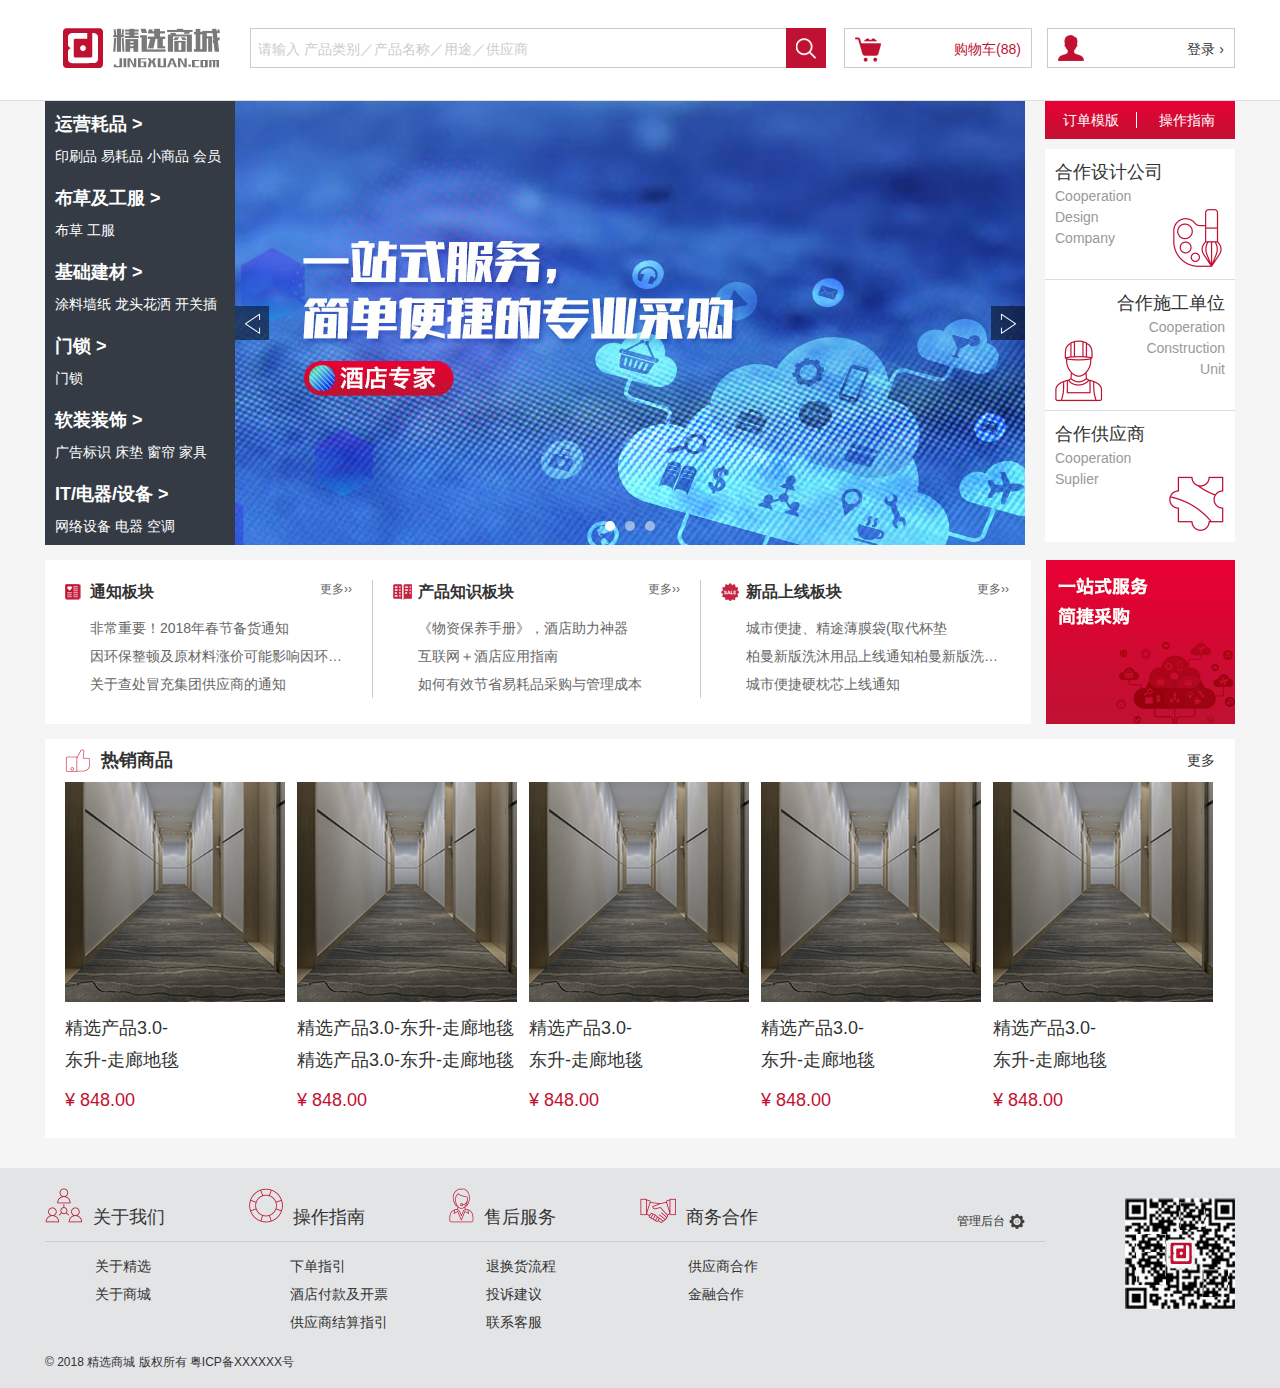
<file: views/index.html>
<!DOCTYPE html>
<html lang="en">
<head>
	<meta charset="UTF-8">
	<meta http-equiv="X-UA-Compatible" content="IE=edge,chrome=1"/>
    <meta name="description" content=""/>
    <meta name="keywords" content=""/>
    <meta name="author" content="name, sycbbb@sina.com"/>
    <meta name="robots" content="index,follow"/>
	<title></title>
	<link rel="stylesheet" href="../plugins/swiper/idangerous.swiper.css">
	<link rel="stylesheet" href="../styles/css/global.css">
	<link rel="stylesheet" href="../styles/css/index.css">
</head>
<body>
	<div class="wrapper">
		<div class="header">
			<div class="w1190 header-content">
				<div class="logo"><img src="../images/logo_big.png" alt=""></div>
				<div class="search">
					<label><input type="text" placeholder="请输入 产品类别／产品名称／用途／供应商"></label>
					<div class="search-btn"></div>
				</div>
				<div class="shopping-carts items">
					<a href="">购物车(88)</a>
					<div class="cart">
						<div class="cart-content-items" id="boxscroll">
							<div class="cart-items">
								<div class="img"><img src="../images/cart.jpg" alt=""></div>
								<div class="text">
									<p>精选便捷</p>
									<p>创点-客房抽纸盒</p>
									<h6>￥18.00</h6>
								</div>
								<a class="del" href="javascript:;">删除</a>
							</div>
							<div class="cart-items">
								<div class="img"><img src="../images/cart.jpg" alt=""></div>
								<div class="text">
									<p>精选便捷</p>
									<p>创点-客房抽纸盒</p>
									<h6>￥18.00</h6>
								</div>
								<a class="del" href="javascript:;">删除</a>
							</div>
							<div class="cart-items">
								<div class="img"><img src="../images/cart.jpg" alt=""></div>
								<div class="text">
									<p>精选便捷</p>
									<p>创点-客房抽纸盒</p>
									<h6>￥18.00</h6>
								</div>
								<a class="del" href="javascript:;">删除</a>
							</div>
							<div class="cart-items">
								<div class="img"><img src="../images/cart.jpg" alt=""></div>
								<div class="text">
									<p>精选便捷</p>
									<p>创点-客房抽纸盒</p>
									<h6>￥18.00</h6>
								</div>
								<a class="del" href="javascript:;">删除</a>
							</div>
							<div class="cart-items">
								<div class="img"><img src="../images/cart.jpg" alt=""></div>
								<div class="text">
									<p>精选便捷</p>
									<p>创点-客房抽纸盒</p>
									<h6>￥18.00</h6>
								</div>
								<a class="del" href="javascript:;">删除</a>
							</div>
						</div>
						<div class="cart-content-bottom">
							<p>共<em>5</em>件商品<span>共计<em>8658.45</em>元</span></p>
							<a href="">去购物车</a>
						</div>
					</div>
				</div>
				<div class="login items">
					<a href="">登录 ›</a>
					<!-- 登录后 -->
					<!-- 
					<a href="">你好，程丽萍 ›</a>
					<div class="login-list">
						<a href="">我的基本信息</a>
						<a href="">我的订单(<em>8</em>)</a>
						<a href="">我的收藏(<em>12</em>)</a>
					</div>
					-->
				</div>
			</div>
		</div>
		<div class="container w1190">
			<div class="nav-slide">
				<div class="nav-l">
					<div class="nav-l-out">
						<dl>
							<dt>运营耗品 ></dt>
							<dd>
								<a href="">印刷品</a>
								<a href="">易耗品</a>
								<a href="">小商品</a>
								<a href="">会员</a>
							</dd>
							<div class="cate_part">
								<ul>
									<li>印刷品
										<div class="cate_part_three">
											<a href="javascript:;">易耗品a</a>
											<a href="javascript:;">小商品</a>
											<a href="javascript:;">赠饮</a>
											<a href="javascript:;">会员卡</a>
											<a href="javascript:;">餐厅及厨房用品</a>
											<a href="javascript:;">健身器材</a>
											<a href="javascript:;">易耗品1</a>
											<a href="javascript:;">易耗品2</a>
											<a href="javascript:;">易耗品3</a>
										</div>
									</li>
									<li>易耗品
										<div class="cate_part_three">
											<a href="javascript:;">易耗品b</a>
											<a href="javascript:;">小商品</a>
											<a href="javascript:;">赠饮</a>
											<a href="javascript:;">会员卡</a>
											<a href="javascript:;">餐厅及厨房用品</a>
											<a href="javascript:;">健身器材</a>
											<a href="javascript:;">易耗品1</a>
											<a href="javascript:;">易耗品2</a>
											<a href="javascript:;">易耗品3</a>
										</div>
									</li>
									<li>赠饮
										<div class="cate_part_three">
											<a href="javascript:;">易耗品c</a>
											<a href="javascript:;">小商品</a>
											<a href="javascript:;">赠饮</a>
											<a href="javascript:;">会员卡</a>
											<a href="javascript:;">餐厅及厨房用品</a>
											<a href="javascript:;">健身器材</a>
											<a href="javascript:;">易耗品1</a>
											<a href="javascript:;">易耗品2</a>
											<a href="javascript:;">易耗品3</a>
										</div>
									</li>
									<li>小商品
										<div class="cate_part_three">
											<a href="javascript:;">易耗品e</a>
											<a href="javascript:;">小商品</a>
											<a href="javascript:;">赠饮</a>
											<a href="javascript:;">会员卡</a>
											<a href="javascript:;">餐厅及厨房用品</a>
											<a href="javascript:;">健身器材</a>
											<a href="javascript:;">易耗品1</a>
											<a href="javascript:;">易耗品2</a>
											<a href="javascript:;">易耗品3</a>
										</div>
									</li>
									<li>香薰
										<div class="cate_part_three">
											<a href="javascript:;">易耗品e</a>
											<a href="javascript:;">小商品</a>
											<a href="javascript:;">赠饮</a>
											<a href="javascript:;">会员卡</a>
											<a href="javascript:;">餐厅及厨房用品</a>
											<a href="javascript:;">健身器材</a>
											<a href="javascript:;">易耗品1</a>
											<a href="javascript:;">易耗品2</a>
											<a href="javascript:;">易耗品3</a>
										</div>
									</li>
									<li>会员卡
										<div class="cate_part_three">
											<a href="javascript:;">易耗品f</a>
											<a href="javascript:;">小商品</a>
											<a href="javascript:;">赠饮</a>
											<a href="javascript:;">会员卡</a>
											<a href="javascript:;">餐厅及厨房用品</a>
											<a href="javascript:;">健身器材</a>
											<a href="javascript:;">易耗品1</a>
											<a href="javascript:;">易耗品2</a>
											<a href="javascript:;">易耗品3</a>
										</div>
									</li>
									<li>餐厅及厨房用品
										<div class="cate_part_three">
											<a href="javascript:;">易耗品g</a>
											<a href="javascript:;">小商品</a>
											<a href="javascript:;">赠饮</a>
											<a href="javascript:;">会员卡</a>
											<a href="javascript:;">餐厅及厨房用品</a>
											<a href="javascript:;">健身器材</a>
											<a href="javascript:;">易耗品1</a>
											<a href="javascript:;">易耗品2</a>
											<a href="javascript:;">易耗品3</a>
										</div>
									</li>
									<li>健身器材
										<div class="cate_part_three">
											<a href="javascript:;">易耗品l</a>
											<a href="javascript:;">小商品</a>
											<a href="javascript:;">赠饮</a>
											<a href="javascript:;">会员卡</a>
											<a href="javascript:;">餐厅及厨房用品</a>
											<a href="javascript:;">健身器材</a>
											<a href="javascript:;">易耗品1</a>
											<a href="javascript:;">易耗品2</a>
											<a href="javascript:;">易耗品3</a>
										</div>
									</li>
								</ul>  
							</div>
						</dl>
						<dl>
							<dt>布草及工服 ></dt>
							<dd>
								<a href="">布草</a>
								<a href="">工服</a>
							</dd>	
							<div class="cate_part">
								<ul>
									<li>印刷品
										<div class="cate_part_three">
											<a href="javascript:;">易耗品a</a>
											<a href="javascript:;">小商品</a>
											<a href="javascript:;">赠饮</a>
											<a href="javascript:;">会员卡</a>
											<a href="javascript:;">餐厅及厨房用品</a>
											<a href="javascript:;">健身器材</a>
											<a href="javascript:;">易耗品1</a>
											<a href="javascript:;">易耗品2</a>
											<a href="javascript:;">易耗品3</a>
										</div>
									</li>
									<li>易耗品
										<div class="cate_part_three">
											<a href="javascript:;">易耗品b</a>
											<a href="javascript:;">小商品</a>
											<a href="javascript:;">赠饮</a>
											<a href="javascript:;">会员卡</a>
											<a href="javascript:;">餐厅及厨房用品</a>
											<a href="javascript:;">健身器材</a>
											<a href="javascript:;">易耗品1</a>
											<a href="javascript:;">易耗品2</a>
											<a href="javascript:;">易耗品3</a>
										</div>
									</li>
									<li>赠饮
										<div class="cate_part_three">
											<a href="javascript:;">易耗品c</a>
											<a href="javascript:;">小商品</a>
											<a href="javascript:;">赠饮</a>
											<a href="javascript:;">会员卡</a>
											<a href="javascript:;">餐厅及厨房用品</a>
											<a href="javascript:;">健身器材</a>
											<a href="javascript:;">易耗品1</a>
											<a href="javascript:;">易耗品2</a>
											<a href="javascript:;">易耗品3</a>
										</div>
									</li>
									<li>小商品
										<div class="cate_part_three">
											<a href="javascript:;">易耗品e</a>
											<a href="javascript:;">小商品</a>
											<a href="javascript:;">赠饮</a>
											<a href="javascript:;">会员卡</a>
											<a href="javascript:;">餐厅及厨房用品</a>
											<a href="javascript:;">健身器材</a>
											<a href="javascript:;">易耗品1</a>
											<a href="javascript:;">易耗品2</a>
											<a href="javascript:;">易耗品3</a>
										</div>
									</li>
									<li>香薰
										<div class="cate_part_three">
											<a href="javascript:;">易耗品e</a>
											<a href="javascript:;">小商品</a>
											<a href="javascript:;">赠饮</a>
											<a href="javascript:;">会员卡</a>
											<a href="javascript:;">餐厅及厨房用品</a>
											<a href="javascript:;">健身器材</a>
											<a href="javascript:;">易耗品1</a>
											<a href="javascript:;">易耗品2</a>
											<a href="javascript:;">易耗品3</a>
										</div>
									</li>
									<li>会员卡
										<div class="cate_part_three">
											<a href="javascript:;">易耗品f</a>
											<a href="javascript:;">小商品</a>
											<a href="javascript:;">赠饮</a>
											<a href="javascript:;">会员卡</a>
											<a href="javascript:;">餐厅及厨房用品</a>
											<a href="javascript:;">健身器材</a>
											<a href="javascript:;">易耗品1</a>
											<a href="javascript:;">易耗品2</a>
											<a href="javascript:;">易耗品3</a>
										</div>
									</li>
									<li>餐厅及厨房用品
										<div class="cate_part_three">
											<a href="javascript:;">易耗品g</a>
											<a href="javascript:;">小商品</a>
											<a href="javascript:;">赠饮</a>
											<a href="javascript:;">会员卡</a>
											<a href="javascript:;">餐厅及厨房用品</a>
											<a href="javascript:;">健身器材</a>
											<a href="javascript:;">易耗品1</a>
											<a href="javascript:;">易耗品2</a>
											<a href="javascript:;">易耗品3</a>
										</div>
									</li>
									<li>健身器材
										<div class="cate_part_three">
											<a href="javascript:;">易耗品l</a>
											<a href="javascript:;">小商品</a>
											<a href="javascript:;">赠饮</a>
											<a href="javascript:;">会员卡</a>
											<a href="javascript:;">餐厅及厨房用品</a>
											<a href="javascript:;">健身器材</a>
											<a href="javascript:;">易耗品1</a>
											<a href="javascript:;">易耗品2</a>
											<a href="javascript:;">易耗品3</a>
										</div>
									</li>
								</ul>  
							</div>   
						</dl>
						<dl>
							<dt>基础建材 ></dt>
							<dd>
								<a href="">涂料墙纸 </a>
								<a href="">龙头花洒 </a>
								<a href="">开关插</a>
							</dd>
							<div class="cate_part">
								<ul>
									<li>印刷品2</li>
									<li>易耗品</li>
									<li>赠饮</li>
									<li>小商品</li>
									<li>香薰</li>
									<li>会员卡</li>
									<li>餐厅及厨房用品</li>
									<li>健身器材</li>
								</ul>  
							</div>
						</dl>
						<dl>
							<dt>门锁 ></dt>
							<dd><a href="">门锁</a></dd>
							<div class="cate_part">
								<ul>
									<li>印刷品3</li>
									<li>易耗品</li>
									<li>赠饮</li>
									<li>小商品</li>
									<li>香薰</li>
									<li>会员卡</li>
									<li>餐厅及厨房用品</li>
									<li>健身器材</li>
								</ul>  
							</div>
						</dl>
						<dl>
							<dt>软装装饰 ></dt>
							<dd>
								<a href="">广告标识</a> 
								<a href="">床垫</a>
								<a href="">窗帘</a>
								<a href="">家具</a>
							</dd>
							<div class="cate_part">
								<ul>
									<li>印刷品4</li>
									<li>易耗品</li>
									<li>赠饮</li>
									<li>小商品</li>
									<li>香薰</li>
									<li>会员卡</li>
									<li>餐厅及厨房用品</li>
									<li>健身器材</li>
								</ul>  
							</div>
						</dl>
						<dl>
							<dt>IT/电器/设备 ></dt>
							<dd>
								<a href="">网络设备</a>
								<a href="">电器</a>
								<a href="">空调</a>
							</dd>
							<div class="cate_part">
								<ul>
									<li>印刷品5</li>
									<li>易耗品</li>
									<li>赠饮</li>
									<li>小商品</li>
									<li>香薰</li>
									<li>会员卡</li>
									<li>餐厅及厨房用品</li>
									<li>健身器材</li>
								</ul>  
							</div>
						</dl>
					</div>
				</div>
				<div class="nav-slide-r">
					<div class="nav-slide-r-title">
						<a href="">订单模版</a>
						<a href="">操作指南</a>
					</div>
					<div class="nav-slide-r-about">
						<a href="" class="items">
							<h3>合作设计公司</h3>
							<p>Cooperation</p>
							<p>Design</p>
							<p>Company</p>
						</a>
						<a href="" class="items">
							<h3>合作施工单位</h3>
							<p>Cooperation</p>
							<p>Construction</p>
							<p>Unit</p>
						</a>
						<a href="" class="items">
							<h3>合作供应商</h3>
							<p>Cooperation</p>
							<p>Suplier</p>
						</a>
					</div>
				</div>
				<div class="nav-slide-middle">
					<div class="swiper-container">
						<a class="arrow-left" href="javascript:;"><img src="../images/l.png" alt=""></a>
						<a class="arrow-right" href="javascript:;"><img src="../images/r.png" alt=""></a>
						<div class="swiper-wrapper">
							<div class="swiper-slide blue-slide"><img src="../images/1.jpg" alt=""></div>
							<div class="swiper-slide red-slide"><img src="../images/1.jpg" alt=""></div>
							<div class="swiper-slide orange-slide"><img src="../images/1.jpg" alt=""></div>
						</div>
						<div class="pagination"></div>
					</div>
				</div>			
			</div>
			<div class="news">
				<div class="news-l">
					<div class="items">
						<h3>通知板块<a href="">更多&rsaquo;&rsaquo;</a></h3>
						<ul>
							<li><a href="">非常重要！2018年春节备货通知</a></li>
							<li><a href="">因环保整顿及原材料涨价可能影响因环保整顿及原材料涨价可能影响</a></li>
							<li><a href="">关于查处冒充集团供应商的通知</a></li>
						</ul>
					</div>
					<div class="items">
						<h3>产品知识板块<a href="">更多&rsaquo;&rsaquo;</a></h3>
						<ul>
							<li><a href="">《物资保养手册》，酒店助力神器</a></li>
							<li><a href="">互联网＋酒店应用指南</a></li>
							<li><a href="">如何有效节省易耗品采购与管理成本</a></li>
						</ul>
					</div>
					<div class="items">
						<h3>新品上线板块<a href="">更多&rsaquo;&rsaquo;</a></h3>
						<ul>
							<li><a href="">城市便捷、精途薄膜袋(取代杯垫</a></li>
							<li><a href="">柏曼新版洗沐用品上线通知柏曼新版洗沐用品上线通知</a></li>
							<li><a href="">城市便捷硬枕芯上线通知</a></li>
						</ul>
					</div>
				</div>
				<div class="news-r"><a href=""><img src="../images/index.jpg" alt=""></a></div>
			</div>
			<div class="hot-product">
				<div class="title">
					<h3>热销商品</h3>
					<a href="list.html">更多</a>
				</div>
				<div class="product-list">
					<a href="" class="items">
						<div class="img"><img src="../images/product.jpg" alt=""></div>
						<h4>精选产品3.0-</h4>
						<h4>东升-走廊地毯</h4>
						<h5>¥ 848.00 </h5>
					</a>
					<a href="" class="items">
						<div class="img"><img src="../images/product.jpg" alt=""></div>
						<h4>精选产品3.0-东升-走廊地毯</h4>
						<h4>精选产品3.0-东升-走廊地毯</h4>
						<h5>¥ 848.00 </h5>
					</a>
					<a href="" class="items">
						<div class="img"><img src="../images/product.jpg" alt=""></div>
						<h4>精选产品3.0-</h4>
						<h4>东升-走廊地毯</h4>
						<h5>¥ 848.00 </h5>
					</a>
					<a href="" class="items">
						<div class="img"><img src="../images/product.jpg" alt=""></div>
						<h4>精选产品3.0-</h4>
						<h4>东升-走廊地毯</h4>
						<h5>¥ 848.00 </h5>
					</a>
					<a href="" class="items">
						<div class="img"><img src="../images/product.jpg" alt=""></div>
						<h4>精选产品3.0-</h4>
						<h4>东升-走廊地毯</h4>
						<h5>¥ 848.00 </h5>
					</a>
				</div>
			</div>
		</div>
		<div class="footer">
			<div class="w1190 footer-content">
				<div class="footer-content-l">
					<div class="title">
						<ul>
							<li><i><img src="../images/icon8.png" alt=""></i>关于我们</li>
							<li><i><img src="../images/icon9.png" alt=""></i>操作指南 </li>
							<li><i><img src="../images/icon10.png" alt=""></i>售后服务</li>
							<li><i><img src="../images/icon11.png" alt=""></i>商务合作</li>
						</ul>
						<div class="settings">
							<a href="">管理后台</a>
						</div>
					</div>
					<div class="list">
						<dl>
							<dd><a href="">关于精选</a></dd>
							<dd><a href="">关于商城</a></dd>
						</dl>
						<dl>
							<dd><a href="">下单指引  </a></dd>
							<dd><a href="">酒店付款及开票</a></dd>
							<dd><a href="">供应商结算指引</a></dd>
						</dl>
						<dl>
							<dd><a href="">退换货流程</a></dd>
							<dd><a href="">投诉建议</a></dd>
							<dd><a href="">联系客服</a></dd>
						</dl>
						<dl>
							<dd><a href="">供应商合作</a></dd>
							<dd><a href="">金融合作</a></dd>
						</dl>
					</div>
					<p>© 2018 精选商城 版权所有 粤ICP备XXXXXX号</p>
				</div>
				<div class="footer-content-r"><img src="../images/code.jpg" alt=""></div>
			</div>
		</div>
	</div>
	<script src="../plugins/jquery/jquery.min.js"></script>
	<script src="../plugins/jquery/jquery.nicescroll.min.js"></script>
	<script src="../plugins/swiper/idangerous.swiper.min.js"></script>
	<script src="../scripts/common.js"></script>
	<script>
		$(function(){
			//导航
			$(".nav-l-out dl").hover(function(){
				$(this).addClass("on");
		    	$(this).find(".cate_part").show().find("li .cate_part_three").eq(0).show();
			},function(){
				$(this).removeClass("on");
		   		$(this).find(".cate_part").hide();
			});
			$(".cate_part li").hover(function(){
				$(this).addClass("on");
		    	$(this).find(".cate_part_three").show();
			},function(){
				$(this).removeClass("on");
		   		$(this).find(".cate_part_three").hide();
			});
			//幻灯片
			var mySwiper = new Swiper('.swiper-container',{
			    loop: true,
				autoplay:5000,
				pagination : '.pagination',
				paginationClickable :true,
                autoplayDisableOnInteraction: false,
                mousewheelControl: true
			});  
			$('.swiper-container .arrow-left').on('click', function(e) {
		        e.preventDefault()
		        mySwiper.swipePrev();
		    })
		    $('.swiper-container .arrow-right').on('click', function(e) {
		        e.preventDefault()
		        mySwiper.swipeNext();
		    })
		});
	</script>
	<!-- 以下是针对ie9以下才执行的js代码 注意不要删掉哦！！！ -->
	<!--[if lt IE 9 ]>    
		<script src="../plugins/jquery/jquery.placeholder.min.js"></script>
		<script>
			$(function(){
			    $('input, textarea').placeholder();
			});
		</script>
	<![endif]-->	
</body>
</html>
</file>
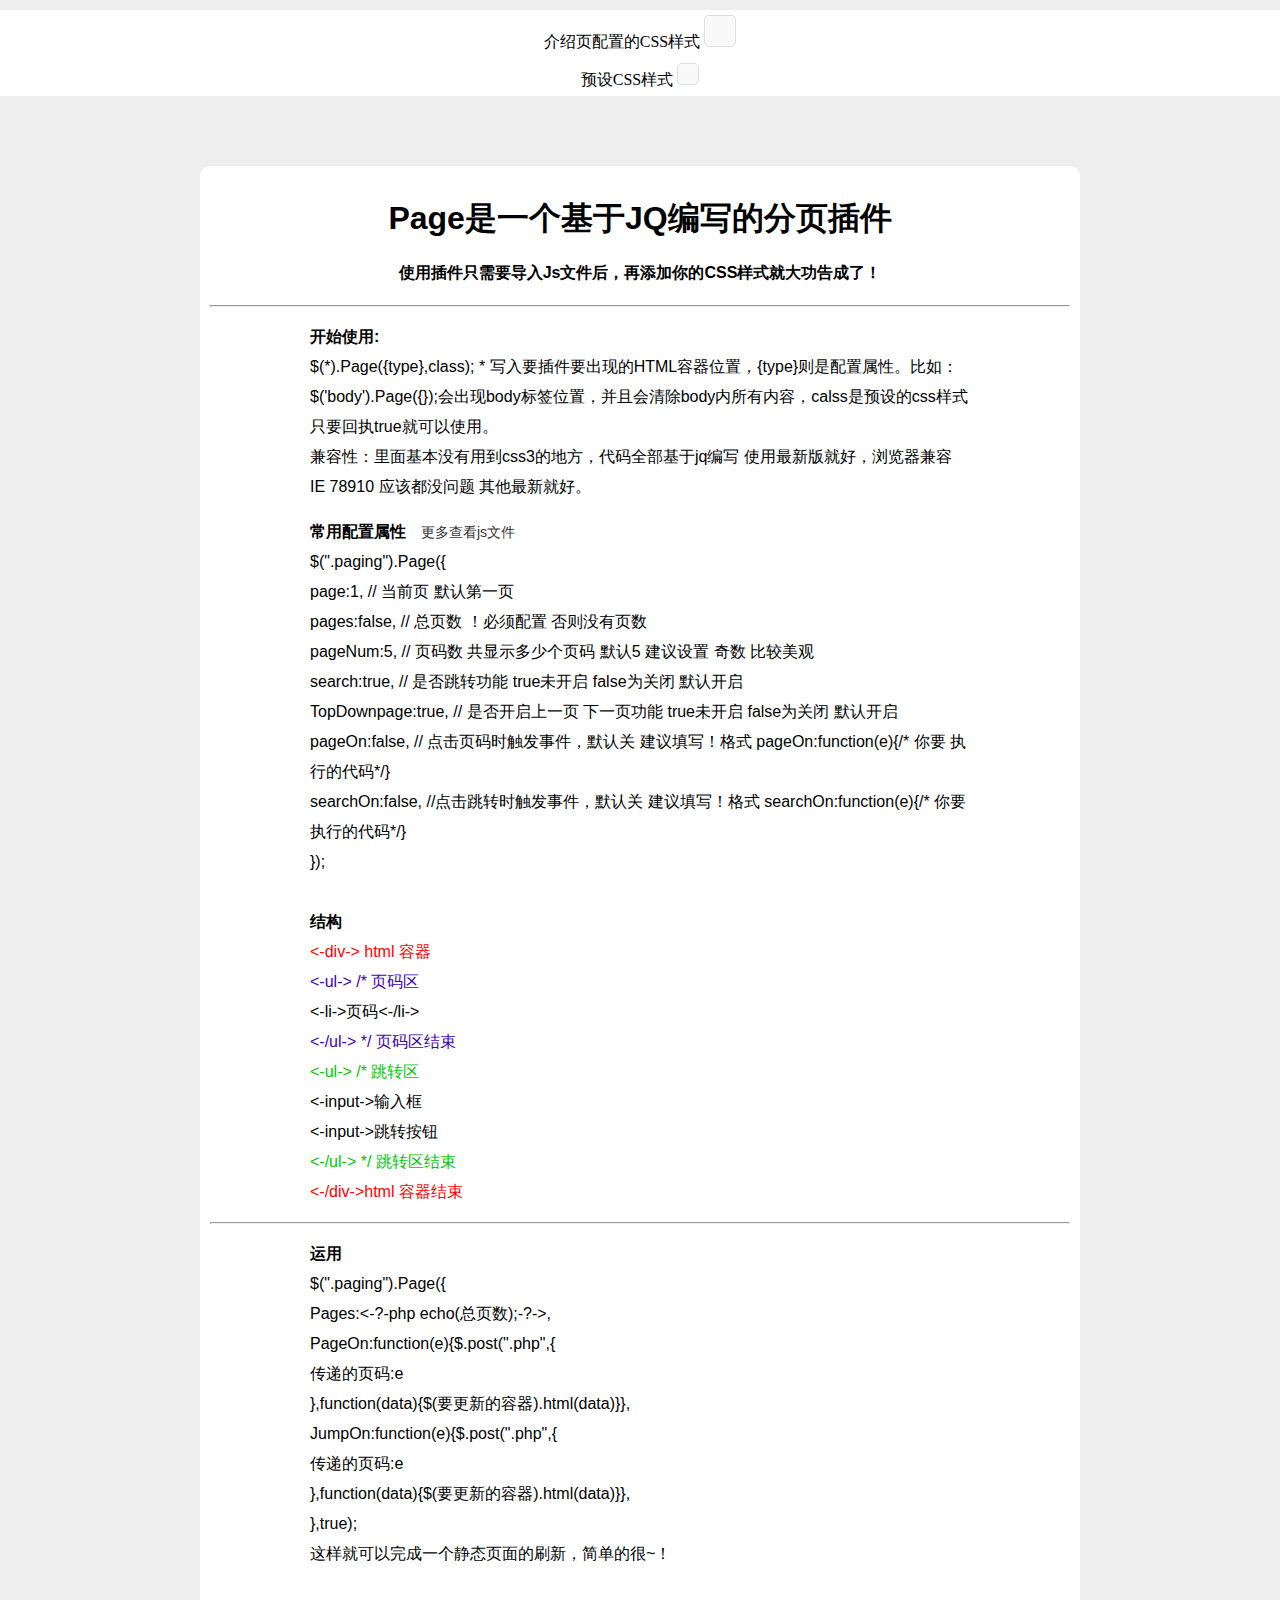
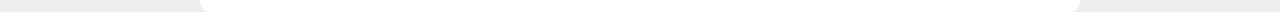
<file: plugins/jqueryPage/index.html>
﻿<!doctype html>
<html>
<head>
<meta charset="utf-8">
<title>JQ分页插件</title>
	<script src="http://www.jq22.com/jquery/jquery-1.10.2.js"></script>
	<script src="pages-min.js"></script>
<style>
	.paging{
		display: inline-block;
		background: #f9f9f9;
		padding: 15px;
		border-radius: 5px;
		border: 1px solid #ddd;
	}
	.pp{
		display: inline-block;
		background: #f9f9f9;
		padding: 10px;
		border-radius: 5px;
		border: 1px solid #ddd;
	}
	.paging ul{
		padding: 0;
		margin: 0;
		display: inline-block;
		float: left;
	}
	.paging li{
		display: inline-block;
		float: left;
		padding: 6px 12px;
		cursor: pointer;
	}
	.paging li:hover{
		background-color: #ddd;
	}
	.paging-selecte{
		background-color: #4CAF50!important;
		color: #fff!important;
	}
	.paging-selecte:hover{
		background-color: #4CAF50!important;
		color: #fff!important;
	}
	.paging input[type='text'],.paging input[type='button']{
		display: inline-block;
		margin-top: 0px;
		border:1px solid #ccc;
	}
	.paging input[type='text']{
		height:25px;
		width: 50px;
		border-right: none;
	}
	.paging input[type='button']{
		height:29px;
		border-left: none;
		background-color: #fff;
		cursor: pointer;
	}
	.paging ul:nth-child(2){
		margin-left: 10px;
	}
	
	
	.a{ 
		font-family: "Microsoft YaHei", "微软雅黑", "Lantinghei SC", "Open Sans", Arial, "Hiragino Sans GB", "STHeiti", "WenQuanYi Micro Hei", SimSun, sans-serif;
	text-align: center;
	margin: 0 200px;
	margin-top: 70px;
	background-color: #fff;
	min-height: 300px;
	border-radius: 10px;
	font-size: 16px;
	padding: 10px;
	box-sizing:border-box;
	}
	.a p{
		text-align: left;
		margin: 15px 100px;
		line-height:30px;
	</style>
</head>

<body style="background-color: #eee; margin: 0;padding:0;">
<div style="width: 100%; background-color: #fff; padding: 5px; text-align: center; margin-top: 10px;box-sizing:border-box;">
	介绍页配置的CSS样式
<div class="paging"></div>
</div>
<div style="width: 100%; background-color: #fff; padding: 5px; text-align: center;box-sizing:border-box;">
	预设CSS样式
<div class="pp"></div>	
</div>
<div class="a">
	<h1>Page是一个基于JQ编写的分页插件</h1>
	<h4>使用插件只需要导入Js文件后，再添加你的CSS样式就大功告成了！</h4>
	<hr>
	<p><b>开始使用:</b><br>
	$(*).Page({type},class);	* 写入要插件要出现的HTML容器位置，{type}则是配置属性。比如：$('body').Page({});会出现body标签位置，并且会清除body内所有内容，calss是预设的css样式只要回执true就可以使用。
	<br>兼容性：里面基本没有用到css3的地方，代码全部基于jq编写 使用最新版就好，浏览器兼容 IE 78910 应该都没问题 其他最新就好。
	<br>	
	</p>
	<p><b>常用配置属性</b><span style="font-size: 14px; color: #333; padding-left: 15px;">更多查看js文件</span><br>
	$(".paging").Page({<br>
			page:1, // 当前页 默认第一页<br>
			pages:false, // 总页数 ！必须配置 否则没有页数<br>
			pageNum:5, // 页码数 共显示多少个页码 默认5 建议设置 奇数 比较美观<br>
			search:true, // 是否跳转功能 true未开启 false为关闭 默认开启<br>
			TopDownpage:true, // 是否开启上一页 下一页功能 true未开启 false为关闭 默认开启<br>
			pageOn:false, // 点击页码时触发事件，默认关 建议填写！格式 pageOn:function(e){/* 你要 执行的代码*/}<br>
			searchOn:false, //点击跳转时触发事件，默认关 建议填写！格式 searchOn:function(e){/* 你要 执行的代码*/}<br>
});<br><br>
	<b>结构</b><br>
		<span style="color:#f00"><-div->  html 容器</span>
		<span style="color:#3D00BD"><br><-ul->  /* 页码区</span>
		<span style="color:#000"><br><-li->页码<-/li-></span>
		<span style="color:#3D00BD"><br><-/ul->	*/ 页码区结束</span>
		<span style="color:#00C904"><br><-ul->  /* 跳转区</span>
		<span style="color:#000"><br><-input->输入框</span>
		<span style="color:#000"><br><-input->跳转按钮</span>
		<span style="color:#00C904"><br><-/ul->	*/ 跳转区结束	</span>
		<span style="color:#f00"><br>	<-/div->html 容器结束</span>
	</p>
	<hr>
	<p><b>运用</b><br>
		$(".paging").Page({<br>
	Pages:<-?-php echo(总页数);-?->,<br>
	PageOn:function(e){$.post(".php",{<br>
		传递的页码:e<br>
		},function(data){$(要更新的容器).html(data)}},<br>
	JumpOn:function(e){$.post(".php",{<br>
		传递的页码:e<br>
		},function(data){$(要更新的容器).html(data)}},<br>
},true);	<br>
		这样就可以完成一个静态页面的刷新，简单的很~！
		</p><br>
	</div>
</body>
</html>
<script>

	
$(".paging").Page({
	Pages:500,
	PageOn:function(e){},
	JumpOn:function(e){},
	ActiveClass:"paging-selecte",
});
$(".pp").Page({
	Pages:200,
	Alert:function(){confirm("注意您，没有绑定对应的点击事件，此条为自定义弹窗")}
},true);

</script>
</file>
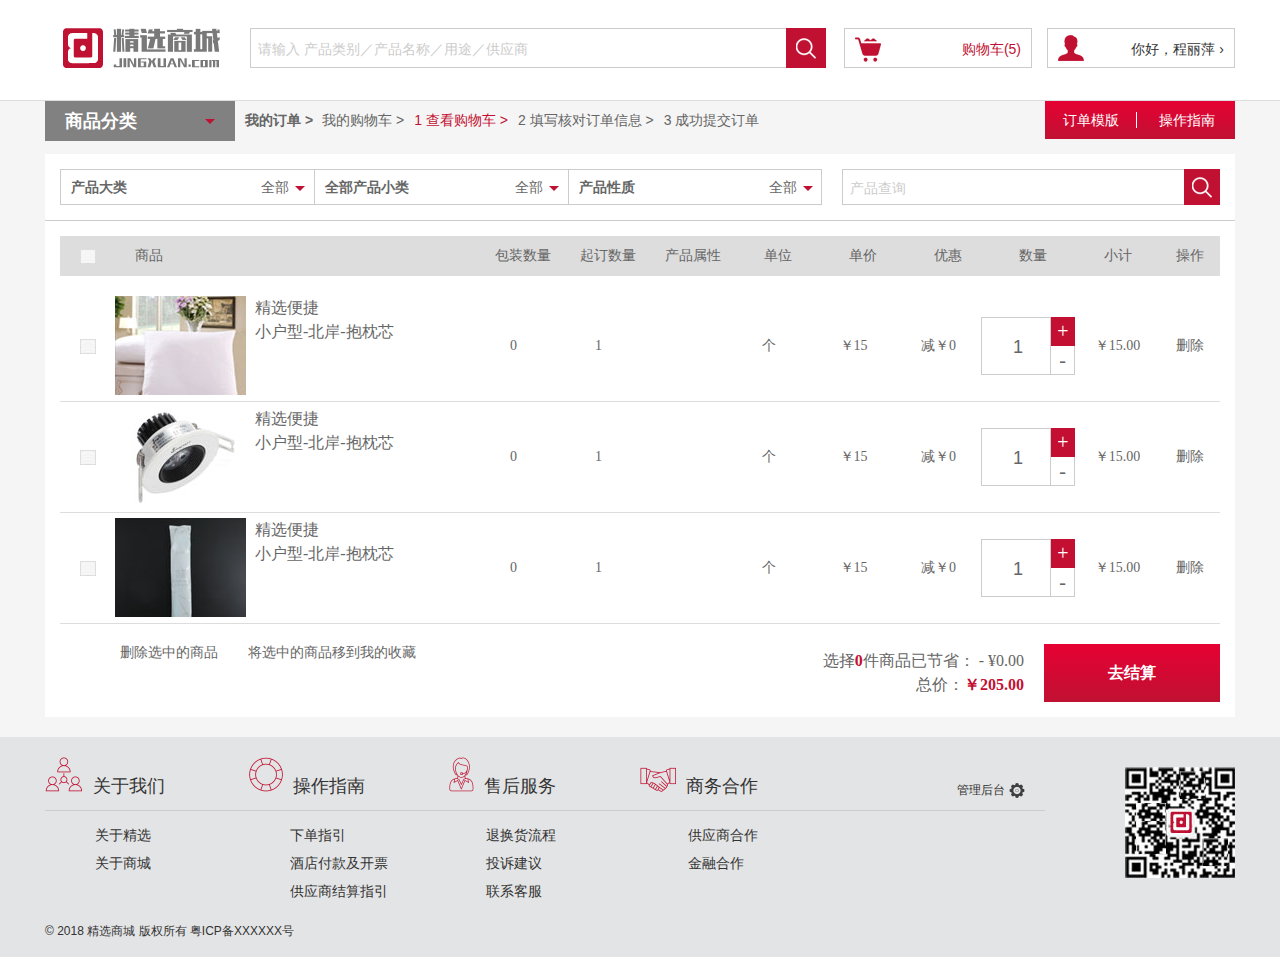
<file: views/cart.html>
<!DOCTYPE html>
<html lang="en">
<head>
	<meta charset="UTF-8">
	<meta http-equiv="X-UA-Compatible" content="IE=edge,chrome=1"/>
    <meta name="description" content=""/>
    <meta name="keywords" content=""/>
    <meta name="author" content="name, sycbbb@sina.com"/>
    <meta name="robots" content="index,follow"/>
	<title></title>
	<link rel="stylesheet" href="../plugins/swiper/idangerous.swiper.css">
	<link rel="stylesheet" href="../styles/css/global.css">
	<link rel="stylesheet" href="../styles/css/cart.css">
</head>
<body>
<div class="wrapper">
	<div class="header">
		<div class="w1190 header-content">
			<div class="logo"><img src="../images/logo_big.png" alt=""></div>
			<div class="search">
				<label><input type="text" placeholder="请输入 产品类别／产品名称／用途／供应商"></label>
				<div class="search-btn"></div>
			</div>
			<div class="shopping-carts items">
				<a href="">购物车(5)</a>
				<div class="cart">
					<div class="cart-content-items" id="boxscroll">
						<div class="cart-items">
							<div class="img"><img src="../images/cart.jpg" alt=""></div>
							<div class="text">
								<p>精选便捷</p>
								<p>创点-客房抽纸盒</p>
								<h6>￥18.00</h6>
							</div>
							<a class="del" href="javascript:;">删除</a>
						</div>
						<div class="cart-items">
							<div class="img"><img src="../images/cart.jpg" alt=""></div>
							<div class="text">
								<p>精选便捷</p>
								<p>创点-客房抽纸盒</p>
								<h6>￥18.00</h6>
							</div>
							<a class="del" href="javascript:;">删除</a>
						</div>
						<div class="cart-items">
							<div class="img"><img src="../images/cart.jpg" alt=""></div>
							<div class="text">
								<p>精选便捷</p>
								<p>创点-客房抽纸盒</p>
								<h6>￥18.00</h6>
							</div>
							<a class="del" href="javascript:;">删除</a>
						</div>
						<div class="cart-items">
							<div class="img"><img src="../images/cart.jpg" alt=""></div>
							<div class="text">
								<p>精选便捷</p>
								<p>创点-客房抽纸盒</p>
								<h6>￥18.00</h6>
							</div>
							<a class="del" href="javascript:;">删除</a>
						</div>
						<div class="cart-items">
							<div class="img"><img src="../images/cart.jpg" alt=""></div>
							<div class="text">
								<p>精选便捷</p>
								<p>创点-客房抽纸盒</p>
								<h6>￥18.00</h6>
							</div>
							<a class="del" href="javascript:;">删除</a>
						</div>
					</div>
					<div class="cart-content-bottom">
						<p>共<em>5</em>件商品<span>共计<em>8658.45</em>元</span></p>
						<a href="">去购物车</a>
					</div>
				</div>
			</div>
			<div class="login items">
				<a href="">你好，程丽萍 ›</a>
				<div class="login-list">
					<a href="">我的基本信息</a>
					<a href="order.html">我的订单(<em>8</em>)</a>
					<a href="">我的收藏(<em>12</em>)</a>
				</div>
			</div>
		</div>
	</div>
	<div class="nev w1190">
		<div class="title-list">
			<h3>商品分类</h3>
			<div class="title-list-content">
				<dl>
						<dt>运营耗品 ></dt>
						<dd>
							<a href="">印刷品</a>
							<a href="">易耗品</a>
							<a href="">小商品</a>
							<a href="">会员</a>
						</dd>
						<div class="cate_part">
							<ul>
								<li>印刷品
									<div class="cate_part_three">
										<a href="javascript:;">易耗品a</a>
										<a href="javascript:;">小商品</a>
										<a href="javascript:;">赠饮</a>
										<a href="javascript:;">会员卡</a>
										<a href="javascript:;">餐厅及厨房用品</a>
										<a href="javascript:;">健身器材</a>
										<a href="javascript:;">易耗品1</a>
										<a href="javascript:;">易耗品2</a>
										<a href="javascript:;">易耗品3</a>
									</div>
								</li>
								<li>易耗品
									<div class="cate_part_three">
										<a href="javascript:;">易耗品b</a>
										<a href="javascript:;">小商品</a>
										<a href="javascript:;">赠饮</a>
										<a href="javascript:;">会员卡</a>
										<a href="javascript:;">餐厅及厨房用品</a>
										<a href="javascript:;">健身器材</a>
										<a href="javascript:;">易耗品1</a>
										<a href="javascript:;">易耗品2</a>
										<a href="javascript:;">易耗品3</a>
									</div>
								</li>
								<li>赠饮
									<div class="cate_part_three">
										<a href="javascript:;">易耗品c</a>
										<a href="javascript:;">小商品</a>
										<a href="javascript:;">赠饮</a>
										<a href="javascript:;">会员卡</a>
										<a href="javascript:;">餐厅及厨房用品</a>
										<a href="javascript:;">健身器材</a>
										<a href="javascript:;">易耗品1</a>
										<a href="javascript:;">易耗品2</a>
										<a href="javascript:;">易耗品3</a>
									</div>
								</li>
								<li>小商品
									<div class="cate_part_three">
										<a href="javascript:;">易耗品e</a>
										<a href="javascript:;">小商品</a>
										<a href="javascript:;">赠饮</a>
										<a href="javascript:;">会员卡</a>
										<a href="javascript:;">餐厅及厨房用品</a>
										<a href="javascript:;">健身器材</a>
										<a href="javascript:;">易耗品1</a>
										<a href="javascript:;">易耗品2</a>
										<a href="javascript:;">易耗品3</a>
									</div>
								</li>
								<li>香薰
									<div class="cate_part_three">
										<a href="javascript:;">易耗品e</a>
										<a href="javascript:;">小商品</a>
										<a href="javascript:;">赠饮</a>
										<a href="javascript:;">会员卡</a>
										<a href="javascript:;">餐厅及厨房用品</a>
										<a href="javascript:;">健身器材</a>
										<a href="javascript:;">易耗品1</a>
										<a href="javascript:;">易耗品2</a>
										<a href="javascript:;">易耗品3</a>
									</div>
								</li>
								<li>会员卡
									<div class="cate_part_three">
										<a href="javascript:;">易耗品f</a>
										<a href="javascript:;">小商品</a>
										<a href="javascript:;">赠饮</a>
										<a href="javascript:;">会员卡</a>
										<a href="javascript:;">餐厅及厨房用品</a>
										<a href="javascript:;">健身器材</a>
										<a href="javascript:;">易耗品1</a>
										<a href="javascript:;">易耗品2</a>
										<a href="javascript:;">易耗品3</a>
									</div>
								</li>
								<li>餐厅及厨房用品
									<div class="cate_part_three">
										<a href="javascript:;">易耗品g</a>
										<a href="javascript:;">小商品</a>
										<a href="javascript:;">赠饮</a>
										<a href="javascript:;">会员卡</a>
										<a href="javascript:;">餐厅及厨房用品</a>
										<a href="javascript:;">健身器材</a>
										<a href="javascript:;">易耗品1</a>
										<a href="javascript:;">易耗品2</a>
										<a href="javascript:;">易耗品3</a>
									</div>
								</li>
								<li>健身器材
									<div class="cate_part_three">
										<a href="javascript:;">易耗品l</a>
										<a href="javascript:;">小商品</a>
										<a href="javascript:;">赠饮</a>
										<a href="javascript:;">会员卡</a>
										<a href="javascript:;">餐厅及厨房用品</a>
										<a href="javascript:;">健身器材</a>
										<a href="javascript:;">易耗品1</a>
										<a href="javascript:;">易耗品2</a>
										<a href="javascript:;">易耗品3</a>
									</div>
								</li>
							</ul>  
						</div>
				</dl>
				<dl>
					<dt>布草及工服 ></dt>
					<dd>
						<a href="">布草</a>
						<a href="">工服</a>
					</dd>	
					<div class="cate_part">
						<ul>
							<li>印刷品
								<div class="cate_part_three">
									<a href="javascript:;">易耗品a</a>
									<a href="javascript:;">小商品</a>
									<a href="javascript:;">赠饮</a>
									<a href="javascript:;">会员卡</a>
									<a href="javascript:;">餐厅及厨房用品</a>
									<a href="javascript:;">健身器材</a>
									<a href="javascript:;">易耗品1</a>
									<a href="javascript:;">易耗品2</a>
									<a href="javascript:;">易耗品3</a>
								</div>
							</li>
							<li>易耗品
								<div class="cate_part_three">
									<a href="javascript:;">易耗品b</a>
									<a href="javascript:;">小商品</a>
									<a href="javascript:;">赠饮</a>
									<a href="javascript:;">会员卡</a>
									<a href="javascript:;">餐厅及厨房用品</a>
									<a href="javascript:;">健身器材</a>
									<a href="javascript:;">易耗品1</a>
									<a href="javascript:;">易耗品2</a>
									<a href="javascript:;">易耗品3</a>
								</div>
							</li>
							<li>赠饮
								<div class="cate_part_three">
									<a href="javascript:;">易耗品c</a>
									<a href="javascript:;">小商品</a>
									<a href="javascript:;">赠饮</a>
									<a href="javascript:;">会员卡</a>
									<a href="javascript:;">餐厅及厨房用品</a>
									<a href="javascript:;">健身器材</a>
									<a href="javascript:;">易耗品1</a>
									<a href="javascript:;">易耗品2</a>
									<a href="javascript:;">易耗品3</a>
								</div>
							</li>
							<li>小商品
								<div class="cate_part_three">
									<a href="javascript:;">易耗品e</a>
									<a href="javascript:;">小商品</a>
									<a href="javascript:;">赠饮</a>
									<a href="javascript:;">会员卡</a>
									<a href="javascript:;">餐厅及厨房用品</a>
									<a href="javascript:;">健身器材</a>
									<a href="javascript:;">易耗品1</a>
									<a href="javascript:;">易耗品2</a>
									<a href="javascript:;">易耗品3</a>
								</div>
							</li>
							<li>香薰
								<div class="cate_part_three">
									<a href="javascript:;">易耗品e</a>
									<a href="javascript:;">小商品</a>
									<a href="javascript:;">赠饮</a>
									<a href="javascript:;">会员卡</a>
									<a href="javascript:;">餐厅及厨房用品</a>
									<a href="javascript:;">健身器材</a>
									<a href="javascript:;">易耗品1</a>
									<a href="javascript:;">易耗品2</a>
									<a href="javascript:;">易耗品3</a>
								</div>
							</li>
							<li>会员卡
								<div class="cate_part_three">
									<a href="javascript:;">易耗品f</a>
									<a href="javascript:;">小商品</a>
									<a href="javascript:;">赠饮</a>
									<a href="javascript:;">会员卡</a>
									<a href="javascript:;">餐厅及厨房用品</a>
									<a href="javascript:;">健身器材</a>
									<a href="javascript:;">易耗品1</a>
									<a href="javascript:;">易耗品2</a>
									<a href="javascript:;">易耗品3</a>
								</div>
							</li>
							<li>餐厅及厨房用品
								<div class="cate_part_three">
									<a href="javascript:;">易耗品g</a>
									<a href="javascript:;">小商品</a>
									<a href="javascript:;">赠饮</a>
									<a href="javascript:;">会员卡</a>
									<a href="javascript:;">餐厅及厨房用品</a>
									<a href="javascript:;">健身器材</a>
									<a href="javascript:;">易耗品1</a>
									<a href="javascript:;">易耗品2</a>
									<a href="javascript:;">易耗品3</a>
								</div>
							</li>
							<li>健身器材
								<div class="cate_part_three">
									<a href="javascript:;">易耗品l</a>
									<a href="javascript:;">小商品</a>
									<a href="javascript:;">赠饮</a>
									<a href="javascript:;">会员卡</a>
									<a href="javascript:;">餐厅及厨房用品</a>
									<a href="javascript:;">健身器材</a>
									<a href="javascript:;">易耗品1</a>
									<a href="javascript:;">易耗品2</a>
									<a href="javascript:;">易耗品3</a>
								</div>
							</li>
						</ul>  
					</div>   
				</dl>
				<dl>
					<dt>基础建材 ></dt>
					<dd>
						<a href="">涂料墙纸 </a>
						<a href="">龙头花洒 </a>
					</dd>
					<div class="cate_part">
						<ul>
							<li>印刷品2</li>
							<li>易耗品</li>
							<li>赠饮</li>
							<li>小商品</li>
							<li>香薰</li>
							<li>会员卡</li>
							<li>餐厅及厨房用品</li>
							<li>健身器材</li>
						</ul>  
					</div>
				</dl>
				<dl>
					<dt>门锁 ></dt>
					<dd><a href="">门锁</a></dd>
					<div class="cate_part">
						<ul>
							<li>印刷品3</li>
							<li>易耗品</li>
							<li>赠饮</li>
							<li>小商品</li>
							<li>香薰</li>
							<li>会员卡</li>
							<li>餐厅及厨房用品</li>
							<li>健身器材</li>
						</ul>  
					</div>
				</dl>
				<dl>
					<dt>软装装饰 ></dt>
					<dd>
						<a href="">广告标识</a> 
						<a href="">床垫</a>
						<a href="">窗帘</a>
					</dd>
					<div class="cate_part">
						<ul>
							<li>印刷品4</li>
							<li>易耗品</li>
							<li>赠饮</li>
							<li>小商品</li>
							<li>香薰</li>
							<li>会员卡</li>
							<li>餐厅及厨房用品</li>
							<li>健身器材</li>
						</ul>  
					</div>
				</dl>
				<dl>
					<dt>IT/电器/设备 ></dt>
					<dd>
						<a href="">网络设备</a>
						<a href="">电器</a>
						<a href="">空调</a>
					</dd>
					<div class="cate_part">
						<ul>
							<li>印刷品5</li>
							<li>易耗品</li>
							<li>赠饮</li>
							<li>小商品</li>
							<li>香薰</li>
							<li>会员卡</li>
							<li>餐厅及厨房用品</li>
							<li>健身器材</li>
						</ul>  
					</div>
				</dl>
			</div>
		</div>
		<div class="list-r-tilte">
			<div class="list-r-tilte-l cart-nev">
				<h4>我的订单 > </h4>
				<ul>
					<li><a href="javascript:;">我的购物车 ></a></li>
					<li class="on"><a href="cart.html">1 查看购物车 ></a></li>
					<li><a href="cartInfo.html">2 填写核对订单信息 ></a></li>
					<li><a href="javascript:;">3 成功提交订单</a></li>
				</ul>
			</div>
			<div class="list-r-tilte-r">
				<a href="">订单模版</a>
				<a href="">操作指南</a>
			</div>
		</div>
	</div>
	<div class="container container-cart w1190">
		<div class="cart">
			<div class="cart-top">
				<div class="cart-top-l">
					<div class="title">
						<h3>产品大类</h3><p>全部</p>
					</div>
					<div class="title">
						<h3>全部产品小类</h3><p>全部</p>
					</div>
					<div class="title">
						<h3>产品性质</h3><p>全部</p>
					</div>
				</div>
				<div class="cart-top-r">
					<div class="search">
						<label><input type="text" placeholder="产品查询"></label>
						<div class="search-btn"></div>
					</div>
				</div>
			</div>
			<div class="cart-bottom">
				<ul>
					<li></li>
					<li>商品</li>
					<li>包装数量</li>
					<li>起订数量</li>
					<li>产品属性</li>
					<li>单位</li>
					<li>单价</li>
					<li>优惠</li>
					<li>数量</li>
					<li>小计</li>
					<li>操作</li>
				</ul>
				<div class="cart-bottom-middle">
					<dl>
						<dd><i></i></dd>
						<dd>
							<div class="img">
								<img src="../images/cart1.jpg" alt="">
								<div class="text">
									<p>精选便捷</p>
									<p>小户型-北岸-抱枕芯</p>
								</div>
							</div>
						</dd>
						<dd><span>0</span></dd>
						<dd><span>1</span></dd>
						<dd></dd>
						<dd><span>个</span></dd>
						<dd><span>￥15</span></dd>
						<dd><span>减￥0</span></dd>
						<dd>
							<div class="cart-button">
								<label><input class="total" type="text" value="1"></label>
								<div class="add-subtract">
									<i class="add">+</i>
									<i class="subtract">-</i>
								</div>
							</div>
						</dd>
						<dd><span>￥15.00</span></dd>
						<dd><span><a href="javascript:;">删除</a></span></dd>
					</dl>
					<dl>
						<dd><i></i></dd>
						<dd>
							<div class="img">
								<img src="../images/cart2.jpg" alt="">
								<div class="text">
									<p>精选便捷</p>
									<p>小户型-北岸-抱枕芯</p>
								</div>
							</div>
						</dd>
						<dd><span>0</span></dd>
						<dd><span>1</span></dd>
						<dd></dd>
						<dd><span>个</span></dd>
						<dd><span>￥15</span></dd>
						<dd><span>减￥0</span></dd>
						<dd>
							<div class="cart-button">
								<label><input class="total" type="text" value="1"></label>
								<div class="add-subtract">
									<i class="add">+</i>
									<i class="subtract">-</i>
								</div>
							</div>
						</dd>
						<dd><span>￥15.00</span></dd>
						<dd><span><a href="javascript:;">删除</a></span></dd>
					</dl>
					<dl>
						<dd><i></i></dd>
						<dd>
							<div class="img">
								<img src="../images/cart3.jpg" alt="">
								<div class="text">
									<p>精选便捷</p>
									<p>小户型-北岸-抱枕芯</p>
								</div>
							</div>
						</dd>
						<dd><span>0</span></dd>
						<dd><span>1</span></dd>
						<dd></dd>
						<dd><span>个</span></dd>
						<dd><span>￥15</span></dd>
						<dd><span>减￥0</span></dd>
						<dd>
							<div class="cart-button">
								<label><input class="total" type="text" value="1"></label>
								<div class="add-subtract">
									<i class="add">+</i>
									<i class="subtract">-</i>
								</div>
							</div>
						</dd>
						<dd><span>￥15.00</span></dd>
						<dd><span><a href="javascript:;">删除</a></span></dd>
					</dl>
				</div>
				<div class="cart-bottom-foot">
					<p>删除选中的商品<span>将选中的商品移到我的收藏</span></p>
					<a href="">去结算</a>
					<div class="text">
						<p><span>选择<em class="num">11</em>件商品</span>已节省： - ¥0.00</p>
						<p>总价：<em>￥205.00</em></p>
					</div>
				</div>
			</div>
		</div>
	</div>
	<div class="footer">
		<div class="w1190 footer-content">
			<div class="footer-content-l">
				<div class="title">
					<ul>
						<li><i><img src="../images/icon8.png" alt=""></i>关于我们</li>
						<li><i><img src="../images/icon9.png" alt=""></i>操作指南 </li>
						<li><i><img src="../images/icon10.png" alt=""></i>售后服务</li>
						<li><i><img src="../images/icon11.png" alt=""></i>商务合作</li>
					</ul>
					<div class="settings">
						<a href="">管理后台</a>
					</div>
				</div>
				<div class="list">
					<dl>
						<dd><a href="">关于精选</a></dd>
						<dd><a href="">关于商城</a></dd>
					</dl>
					<dl>
						<dd><a href="">下单指引  </a></dd>
						<dd><a href="">酒店付款及开票</a></dd>
						<dd><a href="">供应商结算指引</a></dd>
					</dl>
					<dl>
						<dd><a href="">退换货流程</a></dd>
						<dd><a href="">投诉建议</a></dd>
						<dd><a href="">联系客服</a></dd>
					</dl>
					<dl>
						<dd><a href="">供应商合作</a></dd>
						<dd><a href="">金融合作</a></dd>
					</dl>
				</div>
				<p>© 2018 精选商城 版权所有 粤ICP备XXXXXX号</p>
			</div>
			<div class="footer-content-r"><img src="../images/code.jpg" alt=""></div>
		</div>
	</div>
</div>
<script src="../plugins/jquery/jquery.min.js"></script>
<script src="../plugins/jquery/jquery.nicescroll.min.js"></script>
<script src="../plugins/swiper/idangerous.swiper.min.js"></script>
<script src="../plugins/jqueryPage/pages.js"></script>
<script src="../scripts/common.js"></script>
<script>
	$(function(){
		//商品分类
		$(".nev .title-list").hover(function(){
		    $(this).find(".title-list-content").show();
		},function(){
		    $(this).find(".title-list-content").hide();
		});
		$(".list-r-tilte-l>ul>li").hover(function(){
			// $(this).css('borderBottom','2px solid #c31032');  //cart页面不需要
			$(this).find(".text-list").show();
		},function(){
			$(this).find(".text-list").hide();
			// $(this).css('borderBottom',0);   //cart页面不需要
		});
		//cart 加减
		$(".add").click(function(){
			var total=$(this).parent().parent().find(".total").val();
			total++;
			$(this).parent().parent().find(".total").val(total);

			sum=nemberPrice();
			$(".cart .cart-bottom .num").text(sum);
		});
		$(".subtract").bind("click",function(){
			var total=$(this).parent().parent().find(".total").val();
			if(total > 1){
				total--;
				$(this).parent().parent().find(".total").val(total);
			}else{
				$(this).parent().parent().find(".total").val(1);
			}

			sum=nemberPrice();
			$(".cart .cart-bottom .num").text(sum);
		})
		// cart 选择
		var sum=0;
		$(".cart .cart-bottom .num").text(sum);
		$(".cart-bottom ul li:first-child").click(function(){	
			if(!$(this).hasClass("on")){
				$(this).addClass("on");
				$(this).parent().next().find("dd:first-child").addClass("active").parent().addClass("activebig");	
			}else{
				$(this).removeClass("on");
				$(this).parent().next().find("dd:first-child").removeClass("active").parent().removeClass("activebig"); 
			}
			sum=nemberPrice();
			$(".cart .cart-bottom .num").text(sum);
		});
		$(".cart-bottom-middle dl dd:first-child").click(function(){
			if(!$(this).hasClass("active")){
				$(this).addClass("active");
				$(this).addClass("active").parent().addClass("activebig");
				if($("[class='active']").length == $(this).parent().parent().find("dl").length){
					$(this).parent().parent().parent().find("li:first-child").addClass("on");
				}
			}else{
				$(this).removeClass("active");
				$(this).removeClass("active").parent().removeClass("activebig");
				if($("[class='active']").length != $(this).parent().parent().find("dl").length){
					$(this).parent().parent().parent().find("li:first-child").removeClass("on");
				}
			}
			sum=nemberPrice();
			$(".cart .cart-bottom .num").text(sum);	
		});
		$(".cart-bottom-middle dl dd:last-child span a").click(function(){
			$(this).parent().parent().parent().remove();
			sum=nemberPrice();
			$(".cart .cart-bottom .num").text(sum);	
		});
		//我的订单 
		$(".list-r-tilte-l li").bind("click",function(){
			$(this).addClass("on").siblings().removeClass("on");
		});
		$(".order-middle-items:even").css('backgroundColor','#f8f8f8')
		//分页
		$(".page").Page({
			Pages:200,
			Alert:function(){confirm("注意您，没有绑定对应的点击事件，此条为自定义弹窗")}//套的时候去掉
		},true);
	});


	function nemberPrice(){
		var sum=0;
		$(".cart .cart-bottom dl.activebig").each(function(index, element){
			sum +=parseInt($(this).find(".total").val());		
		});				
		return sum;
	}
</script>
<!-- 以下是针对ie9以下才执行的js代码 注意不要删掉哦！！！ -->
<!--[if lt IE 9 ]>    
	<script src="../plugins/jquery/jquery.placeholder.min.js"></script>
	<script>
		$(function(){
		    $('input, textarea').placeholder();
		});
	</script>
<![endif]-->	
</body>
</html>
</file>
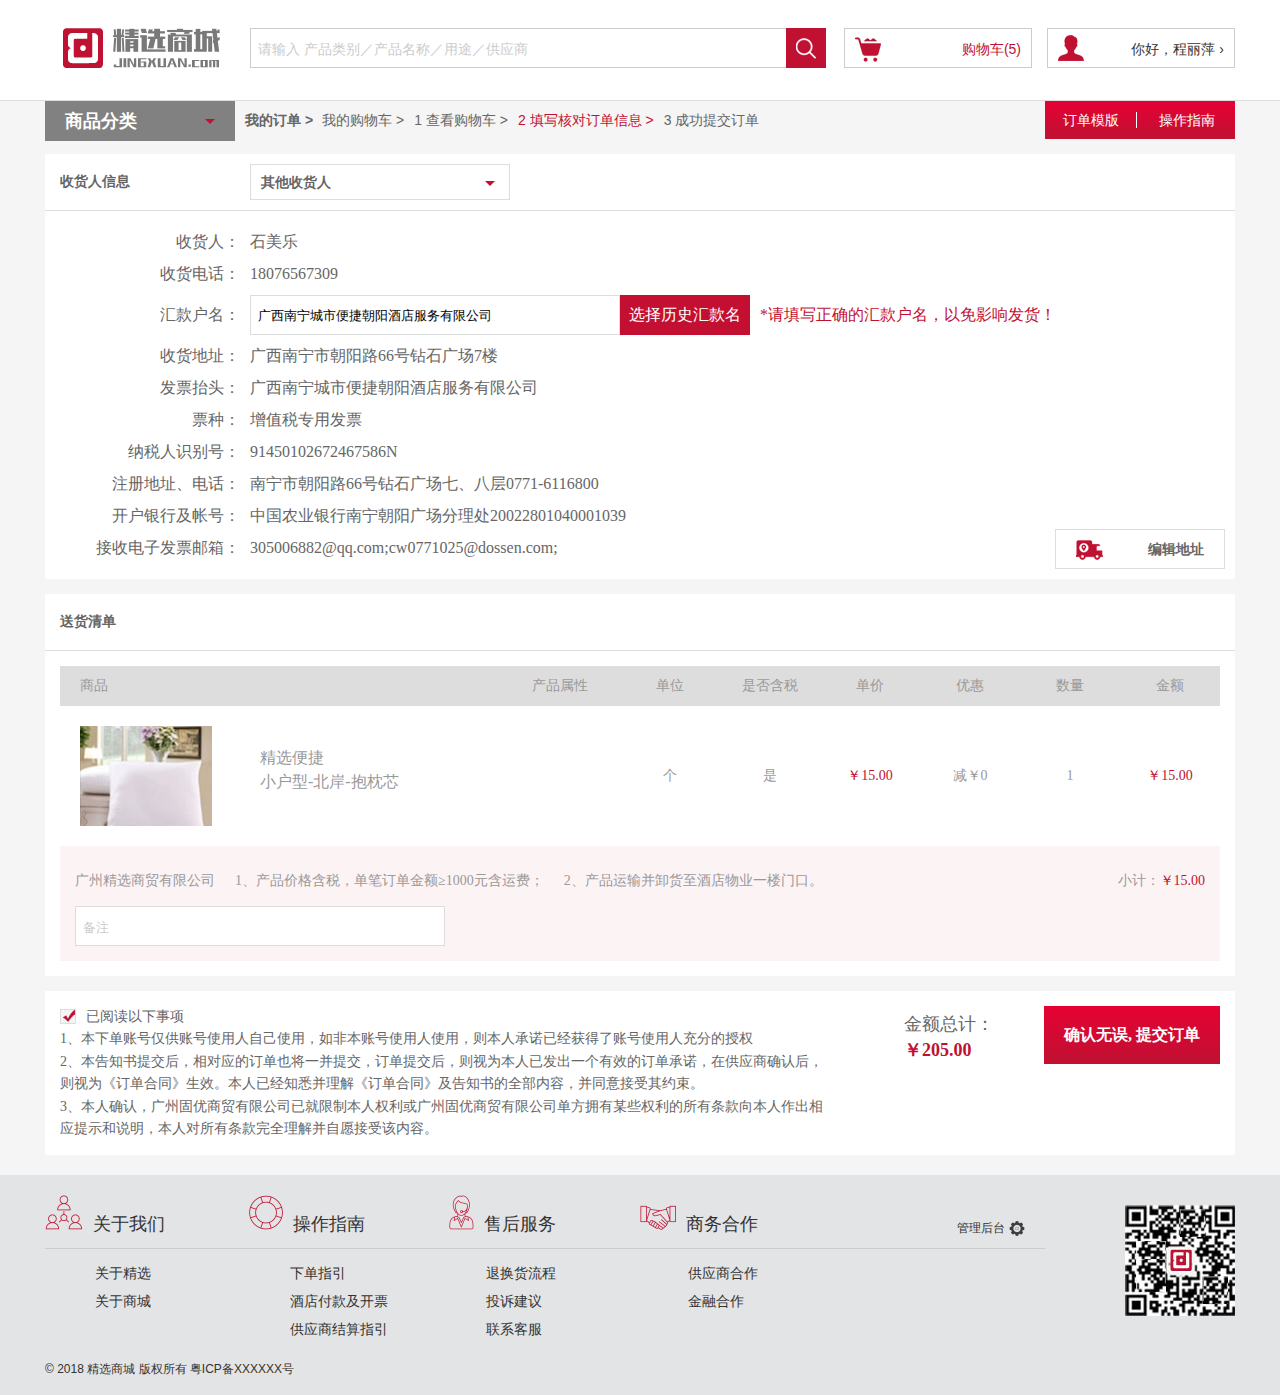
<file: views/cartInfo.html>
<!DOCTYPE html>
<html lang="en">
<head>
	<meta charset="UTF-8">
	<meta http-equiv="X-UA-Compatible" content="IE=edge,chrome=1"/>
    <meta name="description" content=""/>
    <meta name="keywords" content=""/>
    <meta name="author" content="name, sycbbb@sina.com"/>
    <meta name="robots" content="index,follow"/>
	<title></title>
	<link rel="stylesheet" href="../plugins/swiper/idangerous.swiper.css">
	<link rel="stylesheet" href="../styles/css/global.css">
	<link rel="stylesheet" href="../styles/css/cart-info.css">
</head>
<body>
<div class="wrapper">
	<div class="header">
		<div class="w1190 header-content">
			<div class="logo"><img src="../images/logo_big.png" alt=""></div>
			<div class="search">
				<label><input type="text" placeholder="请输入 产品类别／产品名称／用途／供应商"></label>
				<div class="search-btn"></div>
			</div>
			<div class="shopping-carts items">
				<a href="">购物车(5)</a>
				<div class="cart">
					<div class="cart-content-items" id="boxscroll">
						<div class="cart-items">
							<div class="img"><img src="../images/cart.jpg" alt=""></div>
							<div class="text">
								<p>精选便捷</p>
								<p>创点-客房抽纸盒</p>
								<h6>￥18.00</h6>
							</div>
							<a class="del" href="javascript:;">删除</a>
						</div>
						<div class="cart-items">
							<div class="img"><img src="../images/cart.jpg" alt=""></div>
							<div class="text">
								<p>精选便捷</p>
								<p>创点-客房抽纸盒</p>
								<h6>￥18.00</h6>
							</div>
							<a class="del" href="javascript:;">删除</a>
						</div>
						<div class="cart-items">
							<div class="img"><img src="../images/cart.jpg" alt=""></div>
							<div class="text">
								<p>精选便捷</p>
								<p>创点-客房抽纸盒</p>
								<h6>￥18.00</h6>
							</div>
							<a class="del" href="javascript:;">删除</a>
						</div>
						<div class="cart-items">
							<div class="img"><img src="../images/cart.jpg" alt=""></div>
							<div class="text">
								<p>精选便捷</p>
								<p>创点-客房抽纸盒</p>
								<h6>￥18.00</h6>
							</div>
							<a class="del" href="javascript:;">删除</a>
						</div>
						<div class="cart-items">
							<div class="img"><img src="../images/cart.jpg" alt=""></div>
							<div class="text">
								<p>精选便捷</p>
								<p>创点-客房抽纸盒</p>
								<h6>￥18.00</h6>
							</div>
							<a class="del" href="javascript:;">删除</a>
						</div>
					</div>
					<div class="cart-content-bottom">
						<p>共<em>5</em>件商品<span>共计<em>8658.45</em>元</span></p>
						<a href="">去购物车</a>
					</div>
				</div>
			</div>
			<div class="login items">
				<a href="">你好，程丽萍 ›</a>
				<div class="login-list">
					<a href="">我的基本信息</a>
					<a href="order.html">我的订单(<em>8</em>)</a>
					<a href="">我的收藏(<em>12</em>)</a>
				</div>
			</div>
		</div>
	</div>
	<div class="nev w1190">
		<div class="title-list">
			<h3>商品分类</h3>
			<div class="title-list-content">
				<dl>
						<dt>运营耗品 ></dt>
						<dd>
							<a href="">印刷品</a>
							<a href="">易耗品</a>
							<a href="">小商品</a>
							<a href="">会员</a>
						</dd>
						<div class="cate_part">
							<ul>
								<li>印刷品
									<div class="cate_part_three">
										<a href="javascript:;">易耗品a</a>
										<a href="javascript:;">小商品</a>
										<a href="javascript:;">赠饮</a>
										<a href="javascript:;">会员卡</a>
										<a href="javascript:;">餐厅及厨房用品</a>
										<a href="javascript:;">健身器材</a>
										<a href="javascript:;">易耗品1</a>
										<a href="javascript:;">易耗品2</a>
										<a href="javascript:;">易耗品3</a>
									</div>
								</li>
								<li>易耗品
									<div class="cate_part_three">
										<a href="javascript:;">易耗品b</a>
										<a href="javascript:;">小商品</a>
										<a href="javascript:;">赠饮</a>
										<a href="javascript:;">会员卡</a>
										<a href="javascript:;">餐厅及厨房用品</a>
										<a href="javascript:;">健身器材</a>
										<a href="javascript:;">易耗品1</a>
										<a href="javascript:;">易耗品2</a>
										<a href="javascript:;">易耗品3</a>
									</div>
								</li>
								<li>赠饮
									<div class="cate_part_three">
										<a href="javascript:;">易耗品c</a>
										<a href="javascript:;">小商品</a>
										<a href="javascript:;">赠饮</a>
										<a href="javascript:;">会员卡</a>
										<a href="javascript:;">餐厅及厨房用品</a>
										<a href="javascript:;">健身器材</a>
										<a href="javascript:;">易耗品1</a>
										<a href="javascript:;">易耗品2</a>
										<a href="javascript:;">易耗品3</a>
									</div>
								</li>
								<li>小商品
									<div class="cate_part_three">
										<a href="javascript:;">易耗品e</a>
										<a href="javascript:;">小商品</a>
										<a href="javascript:;">赠饮</a>
										<a href="javascript:;">会员卡</a>
										<a href="javascript:;">餐厅及厨房用品</a>
										<a href="javascript:;">健身器材</a>
										<a href="javascript:;">易耗品1</a>
										<a href="javascript:;">易耗品2</a>
										<a href="javascript:;">易耗品3</a>
									</div>
								</li>
								<li>香薰
									<div class="cate_part_three">
										<a href="javascript:;">易耗品e</a>
										<a href="javascript:;">小商品</a>
										<a href="javascript:;">赠饮</a>
										<a href="javascript:;">会员卡</a>
										<a href="javascript:;">餐厅及厨房用品</a>
										<a href="javascript:;">健身器材</a>
										<a href="javascript:;">易耗品1</a>
										<a href="javascript:;">易耗品2</a>
										<a href="javascript:;">易耗品3</a>
									</div>
								</li>
								<li>会员卡
									<div class="cate_part_three">
										<a href="javascript:;">易耗品f</a>
										<a href="javascript:;">小商品</a>
										<a href="javascript:;">赠饮</a>
										<a href="javascript:;">会员卡</a>
										<a href="javascript:;">餐厅及厨房用品</a>
										<a href="javascript:;">健身器材</a>
										<a href="javascript:;">易耗品1</a>
										<a href="javascript:;">易耗品2</a>
										<a href="javascript:;">易耗品3</a>
									</div>
								</li>
								<li>餐厅及厨房用品
									<div class="cate_part_three">
										<a href="javascript:;">易耗品g</a>
										<a href="javascript:;">小商品</a>
										<a href="javascript:;">赠饮</a>
										<a href="javascript:;">会员卡</a>
										<a href="javascript:;">餐厅及厨房用品</a>
										<a href="javascript:;">健身器材</a>
										<a href="javascript:;">易耗品1</a>
										<a href="javascript:;">易耗品2</a>
										<a href="javascript:;">易耗品3</a>
									</div>
								</li>
								<li>健身器材
									<div class="cate_part_three">
										<a href="javascript:;">易耗品l</a>
										<a href="javascript:;">小商品</a>
										<a href="javascript:;">赠饮</a>
										<a href="javascript:;">会员卡</a>
										<a href="javascript:;">餐厅及厨房用品</a>
										<a href="javascript:;">健身器材</a>
										<a href="javascript:;">易耗品1</a>
										<a href="javascript:;">易耗品2</a>
										<a href="javascript:;">易耗品3</a>
									</div>
								</li>
							</ul>  
						</div>
				</dl>
				<dl>
					<dt>布草及工服 ></dt>
					<dd>
						<a href="">布草</a>
						<a href="">工服</a>
					</dd>	
					<div class="cate_part">
						<ul>
							<li>印刷品
								<div class="cate_part_three">
									<a href="javascript:;">易耗品a</a>
									<a href="javascript:;">小商品</a>
									<a href="javascript:;">赠饮</a>
									<a href="javascript:;">会员卡</a>
									<a href="javascript:;">餐厅及厨房用品</a>
									<a href="javascript:;">健身器材</a>
									<a href="javascript:;">易耗品1</a>
									<a href="javascript:;">易耗品2</a>
									<a href="javascript:;">易耗品3</a>
								</div>
							</li>
							<li>易耗品
								<div class="cate_part_three">
									<a href="javascript:;">易耗品b</a>
									<a href="javascript:;">小商品</a>
									<a href="javascript:;">赠饮</a>
									<a href="javascript:;">会员卡</a>
									<a href="javascript:;">餐厅及厨房用品</a>
									<a href="javascript:;">健身器材</a>
									<a href="javascript:;">易耗品1</a>
									<a href="javascript:;">易耗品2</a>
									<a href="javascript:;">易耗品3</a>
								</div>
							</li>
							<li>赠饮
								<div class="cate_part_three">
									<a href="javascript:;">易耗品c</a>
									<a href="javascript:;">小商品</a>
									<a href="javascript:;">赠饮</a>
									<a href="javascript:;">会员卡</a>
									<a href="javascript:;">餐厅及厨房用品</a>
									<a href="javascript:;">健身器材</a>
									<a href="javascript:;">易耗品1</a>
									<a href="javascript:;">易耗品2</a>
									<a href="javascript:;">易耗品3</a>
								</div>
							</li>
							<li>小商品
								<div class="cate_part_three">
									<a href="javascript:;">易耗品e</a>
									<a href="javascript:;">小商品</a>
									<a href="javascript:;">赠饮</a>
									<a href="javascript:;">会员卡</a>
									<a href="javascript:;">餐厅及厨房用品</a>
									<a href="javascript:;">健身器材</a>
									<a href="javascript:;">易耗品1</a>
									<a href="javascript:;">易耗品2</a>
									<a href="javascript:;">易耗品3</a>
								</div>
							</li>
							<li>香薰
								<div class="cate_part_three">
									<a href="javascript:;">易耗品e</a>
									<a href="javascript:;">小商品</a>
									<a href="javascript:;">赠饮</a>
									<a href="javascript:;">会员卡</a>
									<a href="javascript:;">餐厅及厨房用品</a>
									<a href="javascript:;">健身器材</a>
									<a href="javascript:;">易耗品1</a>
									<a href="javascript:;">易耗品2</a>
									<a href="javascript:;">易耗品3</a>
								</div>
							</li>
							<li>会员卡
								<div class="cate_part_three">
									<a href="javascript:;">易耗品f</a>
									<a href="javascript:;">小商品</a>
									<a href="javascript:;">赠饮</a>
									<a href="javascript:;">会员卡</a>
									<a href="javascript:;">餐厅及厨房用品</a>
									<a href="javascript:;">健身器材</a>
									<a href="javascript:;">易耗品1</a>
									<a href="javascript:;">易耗品2</a>
									<a href="javascript:;">易耗品3</a>
								</div>
							</li>
							<li>餐厅及厨房用品
								<div class="cate_part_three">
									<a href="javascript:;">易耗品g</a>
									<a href="javascript:;">小商品</a>
									<a href="javascript:;">赠饮</a>
									<a href="javascript:;">会员卡</a>
									<a href="javascript:;">餐厅及厨房用品</a>
									<a href="javascript:;">健身器材</a>
									<a href="javascript:;">易耗品1</a>
									<a href="javascript:;">易耗品2</a>
									<a href="javascript:;">易耗品3</a>
								</div>
							</li>
							<li>健身器材
								<div class="cate_part_three">
									<a href="javascript:;">易耗品l</a>
									<a href="javascript:;">小商品</a>
									<a href="javascript:;">赠饮</a>
									<a href="javascript:;">会员卡</a>
									<a href="javascript:;">餐厅及厨房用品</a>
									<a href="javascript:;">健身器材</a>
									<a href="javascript:;">易耗品1</a>
									<a href="javascript:;">易耗品2</a>
									<a href="javascript:;">易耗品3</a>
								</div>
							</li>
						</ul>  
					</div>   
				</dl>
				<dl>
					<dt>基础建材 ></dt>
					<dd>
						<a href="">涂料墙纸 </a>
						<a href="">龙头花洒 </a>
					</dd>
					<div class="cate_part">
						<ul>
							<li>印刷品2</li>
							<li>易耗品</li>
							<li>赠饮</li>
							<li>小商品</li>
							<li>香薰</li>
							<li>会员卡</li>
							<li>餐厅及厨房用品</li>
							<li>健身器材</li>
						</ul>  
					</div>
				</dl>
				<dl>
					<dt>门锁 ></dt>
					<dd><a href="">门锁</a></dd>
					<div class="cate_part">
						<ul>
							<li>印刷品3</li>
							<li>易耗品</li>
							<li>赠饮</li>
							<li>小商品</li>
							<li>香薰</li>
							<li>会员卡</li>
							<li>餐厅及厨房用品</li>
							<li>健身器材</li>
						</ul>  
					</div>
				</dl>
				<dl>
					<dt>软装装饰 ></dt>
					<dd>
						<a href="">广告标识</a> 
						<a href="">床垫</a>
						<a href="">窗帘</a>
					</dd>
					<div class="cate_part">
						<ul>
							<li>印刷品4</li>
							<li>易耗品</li>
							<li>赠饮</li>
							<li>小商品</li>
							<li>香薰</li>
							<li>会员卡</li>
							<li>餐厅及厨房用品</li>
							<li>健身器材</li>
						</ul>  
					</div>
				</dl>
				<dl>
					<dt>IT/电器/设备 ></dt>
					<dd>
						<a href="">网络设备</a>
						<a href="">电器</a>
						<a href="">空调</a>
					</dd>
					<div class="cate_part">
						<ul>
							<li>印刷品5</li>
							<li>易耗品</li>
							<li>赠饮</li>
							<li>小商品</li>
							<li>香薰</li>
							<li>会员卡</li>
							<li>餐厅及厨房用品</li>
							<li>健身器材</li>
						</ul>  
					</div>
				</dl>
			</div>
		</div>
		<div class="list-r-tilte">
			<div class="list-r-tilte-l cart-nev">
				<h4>我的订单 > </h4>
				<ul>
					<li><a href="javascript:;">我的购物车 ></a></li>
					<li><a href="cart.html">1 查看购物车 ></a></li>
					<li class="on"><a href="cartInfo.html">2 填写核对订单信息 ></a></li>
					<li><a href="javascript:;">3 成功提交订单</a></li>
				</ul>
			</div>
			<div class="list-r-tilte-r">
				<a href="">订单模版</a>
				<a href="">操作指南</a>
			</div>
		</div>
	</div>
	<div class="container container-cart-info w1190">
		<div class="cart-info">
			<div class="cart-info-head">
				<div class="title">
					<h3>收货人信息</h3>
					<div class="title-select">
						<p>其他收货人</p>
					</div>
				</div>
				<div class="info">
					<p><span>收货人：</span><span>石美乐</span></p>
					<p><span>收货电话：</span><span>18076567309</span></p>
					<div class="info-item">
						<span>汇款户名：</span>
						<label><input type="text" value="广西南宁城市便捷朝阳酒店服务有限公司 "></label>
						<div class="info-item-select"><span>选择历史汇款名</span></div>
						<p>*请填写正确的汇款户名，以免影响发货！</p>
					</div>
					<p><span>收货地址：</span><span>广西南宁市朝阳路66号钻石广场7楼</span></p>
					<p><span>发票抬头：</span><span>广西南宁城市便捷朝阳酒店服务有限公司</span></p>
					<p><span>票种：</span><span>增值税专用发票</span></p>
					<p><span>纳税人识别号：</span><span>91450102672467586N</span></p>
					<p><span>注册地址、电话：</span><span>南宁市朝阳路66号钻石广场七、八层0771-6116800</span></p>
					<p><span>开户银行及帐号：</span><span>中国农业银行南宁朝阳广场分理处20022801040001039</span></p>
					<p><span>接收电子发票邮箱：</span><span>305006882@qq.com;cw0771025@dossen.com;</span></p>
				</div>
				<div class="edit">
					<p>编辑地址</p>
				</div>
			</div>
			<div class="cart-info-middle">
				<div class="title">
					<h3>送货清单</h3>
				</div>
				<div class="middle-content">
					<ul>
						<li>商品</li>
						<li>产品属性</li>
						<li>单位</li>
						<li>是否含税</li>
						<li>单价</li>
						<li>优惠</li>
						<li>数量</li>
						<li>金额</li>
					</ul>
					<div class="cart-info-middle-content">
						<dl>
							<dd>
								<div class="img">
									<img src="../images/cart1.jpg" alt="">
									<div class="text">
										<p>精选便捷</p>
										<p>小户型-北岸-抱枕芯</p>
									</div>
								</div>
							</dd>
							<dd></dd>
							<dd><span>个</span></dd>
							<dd><span>是</span></dd>
							<dd><span>￥15.00</span></dd>
							<dd><span>减￥0</span></dd>
							<dd><span>1</span></dd>
							<dd><span>￥15.00</span></dd>
						</dl>
					</div>
					<div class="cart-info-middle-bottom">
						<div class="text">
							<p>广州精选商贸有限公司</p>
							<p>1、产品价格含税，单笔订单金额≥1000元含运费；</p>
							<p>2、产品运输并卸货至酒店物业一楼门口。</p>
							<p>小计：<em>￥15.00</em></p>
						</div>
						<label><input type="text" placeholder="备注"></label>
					</div>
				</div>
			</div>
			<div class="cart-info-foot">
				<div class="left">
					<div class="h2"><i></i><p>已阅读以下事项</p></div>
					<p>1、本下单账号仅供账号使用人自己使用，如非本账号使用人使用，则本人承诺已经获得了账号使用人充分的授权</p>
					<p>2、本告知书提交后，相对应的订单也将一并提交，订单提交后，则视为本人已发出一个有效的订单承诺，在供应商确认后，则视为《订单合同》生效。本人已经知悉并理解《订单合同》及告知书的全部内容，并同意接受其约束。</p>
					<p>3、本人确认，广州固优商贸有限公司已就限制本人权利或广州固优商贸有限公司单方拥有某些权利的所有条款向本人作出相应提示和说明，本人对所有条款完全理解并自愿接受该内容。</p>
				</div>
				<div class="right">
					<a href="">确认无误, 提交订单</a>
					<div class="price">
						<p>金额总计： </p>
						<h4>￥205.00</h4>
					</div>
				</div>
			</div>
		</div>	
	</div>
	<div class="footer">
		<div class="w1190 footer-content">
			<div class="footer-content-l">
				<div class="title">
					<ul>
						<li><i><img src="../images/icon8.png" alt=""></i>关于我们</li>
						<li><i><img src="../images/icon9.png" alt=""></i>操作指南 </li>
						<li><i><img src="../images/icon10.png" alt=""></i>售后服务</li>
						<li><i><img src="../images/icon11.png" alt=""></i>商务合作</li>
					</ul>
					<div class="settings">
						<a href="">管理后台</a>
					</div>
				</div>
				<div class="list">
					<dl>
						<dd><a href="">关于精选</a></dd>
						<dd><a href="">关于商城</a></dd>
					</dl>
					<dl>
						<dd><a href="">下单指引  </a></dd>
						<dd><a href="">酒店付款及开票</a></dd>
						<dd><a href="">供应商结算指引</a></dd>
					</dl>
					<dl>
						<dd><a href="">退换货流程</a></dd>
						<dd><a href="">投诉建议</a></dd>
						<dd><a href="">联系客服</a></dd>
					</dl>
					<dl>
						<dd><a href="">供应商合作</a></dd>
						<dd><a href="">金融合作</a></dd>
					</dl>
				</div>
				<p>© 2018 精选商城 版权所有 粤ICP备XXXXXX号</p>
			</div>
			<div class="footer-content-r"><img src="../images/code.jpg" alt=""></div>
		</div>
	</div>
</div>
<script src="../plugins/jquery/jquery.min.js"></script>
<script src="../plugins/jquery/jquery.nicescroll.min.js"></script>
<script src="../plugins/swiper/idangerous.swiper.min.js"></script>
<script src="../plugins/jqueryPage/pages.js"></script>
<script src="../scripts/common.js"></script>
<script>
	$(function(){
		//商品分类
		$(".nev .title-list").hover(function(){
		    $(this).find(".title-list-content").show();
		},function(){
		    $(this).find(".title-list-content").hide();
		});
		$(".list-r-tilte-l>ul>li").hover(function(){
			// $(this).css('borderBottom','2px solid #c31032');  //cart页面不需要
			$(this).find(".text-list").show();
		},function(){
			$(this).find(".text-list").hide();
			// $(this).css('borderBottom',0);   //cart页面不需要
		});
		//cart-info
		$(".cart-info .cart-info-foot .left .h2 i").click(function(){
			$(this).toggleClass("on");
		})
		//我的订单 
		$(".list-r-tilte-l li").bind("click",function(){
			$(this).addClass("on").siblings().removeClass("on");
		});
		$(".order-middle-items:even").css('backgroundColor','#f8f8f8')
		//分页
		$(".page").Page({
			Pages:200,
			Alert:function(){confirm("注意您，没有绑定对应的点击事件，此条为自定义弹窗")}//套的时候去掉
		},true);
	});
</script>
<!-- 以下是针对ie9以下才执行的js代码 注意不要删掉哦！！！ -->
<!--[if lt IE 9 ]>    
	<script src="../plugins/jquery/jquery.placeholder.min.js"></script>
	<script>
		$(function(){
		    $('input, textarea').placeholder();
		});
	</script>
<![endif]-->	
</body>
</html>
</file>
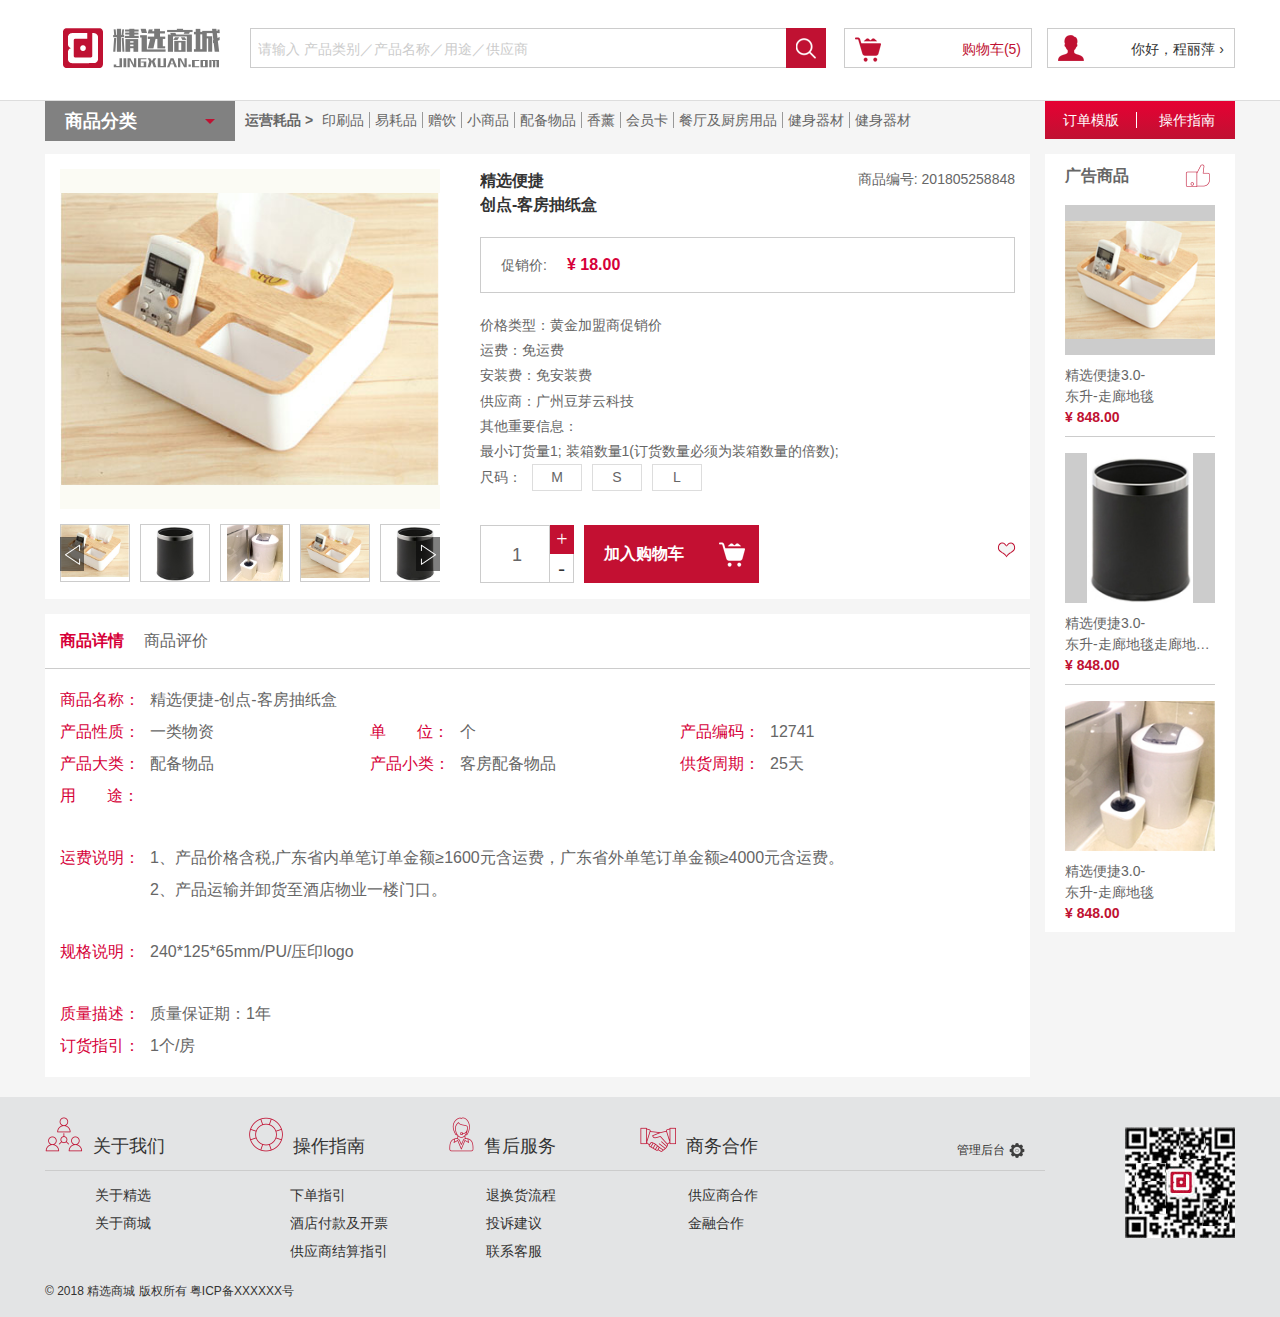
<file: views/detail.html>
<!DOCTYPE html>
<html lang="en">
<head>
	<meta charset="UTF-8">
	<meta http-equiv="X-UA-Compatible" content="IE=edge,chrome=1"/>
    <meta name="description" content=""/>
    <meta name="keywords" content=""/>
    <meta name="author" content="name, sycbbb@sina.com"/>
    <meta name="robots" content="index,follow"/>
	<title></title>
	<link rel="stylesheet" href="../plugins/swiper/idangerous.swiper.css">
	<link rel="stylesheet" href="../styles/css/global.css">
	<link rel="stylesheet" href="../styles/css/detail.css">
</head>
<body>
	<div class="wrapper">
		<div class="header">
			<div class="w1190 header-content">
				<div class="logo"><img src="../images/logo_big.png" alt=""></div>
				<div class="search">
					<label><input type="text" placeholder="请输入 产品类别／产品名称／用途／供应商"></label>
					<div class="search-btn"></div>
				</div>
				<div class="shopping-carts items">
					<a href="">购物车(5)</a>
					<div class="cart">
						<div class="cart-content-items" id="boxscroll">
							<div class="cart-items">
								<div class="img"><img src="../images/cart.jpg" alt=""></div>
								<div class="text">
									<p>精选便捷</p>
									<p>创点-客房抽纸盒</p>
									<h6>￥18.00</h6>
								</div>
								<a class="del" href="javascript:;">删除</a>
							</div>
							<div class="cart-items">
								<div class="img"><img src="../images/cart.jpg" alt=""></div>
								<div class="text">
									<p>精选便捷</p>
									<p>创点-客房抽纸盒</p>
									<h6>￥18.00</h6>
								</div>
								<a class="del" href="javascript:;">删除</a>
							</div>
							<div class="cart-items">
								<div class="img"><img src="../images/cart.jpg" alt=""></div>
								<div class="text">
									<p>精选便捷</p>
									<p>创点-客房抽纸盒</p>
									<h6>￥18.00</h6>
								</div>
								<a class="del" href="javascript:;">删除</a>
							</div>
							<div class="cart-items">
								<div class="img"><img src="../images/cart.jpg" alt=""></div>
								<div class="text">
									<p>精选便捷</p>
									<p>创点-客房抽纸盒</p>
									<h6>￥18.00</h6>
								</div>
								<a class="del" href="javascript:;">删除</a>
							</div>
							<div class="cart-items">
								<div class="img"><img src="../images/cart.jpg" alt=""></div>
								<div class="text">
									<p>精选便捷</p>
									<p>创点-客房抽纸盒</p>
									<h6>￥18.00</h6>
								</div>
								<a class="del" href="javascript:;">删除</a>
							</div>
						</div>
						<div class="cart-content-bottom">
							<p>共<em>5</em>件商品<span>共计<em>8658.45</em>元</span></p>
							<a href="">去购物车</a>
						</div>
					</div>
				</div>
				<div class="login items">
					<a href="">你好，程丽萍 ›</a>
					<div class="login-list">
						<a href="">我的基本信息</a>
						<a href="order.html">我的订单(<em>8</em>)</a>
						<a href="">我的收藏(<em>12</em>)</a>
					</div>
				</div>
			</div>
		</div>
		<div class="nev w1190">
			<div class="title-list">
				<h3>商品分类</h3>
				<div class="title-list-content">
					<dl>
						<dt>运营耗品 ></dt>
						<dd>
							<a href="">印刷品</a>
							<a href="">易耗品</a>
							<a href="">小商品</a>
							<a href="">会员</a>
						</dd>
						<div class="cate_part">
							<ul>
								<li>印刷品
									<div class="cate_part_three">
										<a href="javascript:;">易耗品a</a>
										<a href="javascript:;">小商品</a>
										<a href="javascript:;">赠饮</a>
										<a href="javascript:;">会员卡</a>
										<a href="javascript:;">餐厅及厨房用品</a>
										<a href="javascript:;">健身器材</a>
										<a href="javascript:;">易耗品1</a>
										<a href="javascript:;">易耗品2</a>
										<a href="javascript:;">易耗品3</a>
									</div>
								</li>
								<li>易耗品
									<div class="cate_part_three">
										<a href="javascript:;">易耗品b</a>
										<a href="javascript:;">小商品</a>
										<a href="javascript:;">赠饮</a>
										<a href="javascript:;">会员卡</a>
										<a href="javascript:;">餐厅及厨房用品</a>
										<a href="javascript:;">健身器材</a>
										<a href="javascript:;">易耗品1</a>
										<a href="javascript:;">易耗品2</a>
										<a href="javascript:;">易耗品3</a>
									</div>
								</li>
								<li>赠饮
									<div class="cate_part_three">
										<a href="javascript:;">易耗品c</a>
										<a href="javascript:;">小商品</a>
										<a href="javascript:;">赠饮</a>
										<a href="javascript:;">会员卡</a>
										<a href="javascript:;">餐厅及厨房用品</a>
										<a href="javascript:;">健身器材</a>
										<a href="javascript:;">易耗品1</a>
										<a href="javascript:;">易耗品2</a>
										<a href="javascript:;">易耗品3</a>
									</div>
								</li>
								<li>小商品
									<div class="cate_part_three">
										<a href="javascript:;">易耗品e</a>
										<a href="javascript:;">小商品</a>
										<a href="javascript:;">赠饮</a>
										<a href="javascript:;">会员卡</a>
										<a href="javascript:;">餐厅及厨房用品</a>
										<a href="javascript:;">健身器材</a>
										<a href="javascript:;">易耗品1</a>
										<a href="javascript:;">易耗品2</a>
										<a href="javascript:;">易耗品3</a>
									</div>
								</li>
								<li>香薰
									<div class="cate_part_three">
										<a href="javascript:;">易耗品e</a>
										<a href="javascript:;">小商品</a>
										<a href="javascript:;">赠饮</a>
										<a href="javascript:;">会员卡</a>
										<a href="javascript:;">餐厅及厨房用品</a>
										<a href="javascript:;">健身器材</a>
										<a href="javascript:;">易耗品1</a>
										<a href="javascript:;">易耗品2</a>
										<a href="javascript:;">易耗品3</a>
									</div>
								</li>
								<li>会员卡
									<div class="cate_part_three">
										<a href="javascript:;">易耗品f</a>
										<a href="javascript:;">小商品</a>
										<a href="javascript:;">赠饮</a>
										<a href="javascript:;">会员卡</a>
										<a href="javascript:;">餐厅及厨房用品</a>
										<a href="javascript:;">健身器材</a>
										<a href="javascript:;">易耗品1</a>
										<a href="javascript:;">易耗品2</a>
										<a href="javascript:;">易耗品3</a>
									</div>
								</li>
								<li>餐厅及厨房用品
									<div class="cate_part_three">
										<a href="javascript:;">易耗品g</a>
										<a href="javascript:;">小商品</a>
										<a href="javascript:;">赠饮</a>
										<a href="javascript:;">会员卡</a>
										<a href="javascript:;">餐厅及厨房用品</a>
										<a href="javascript:;">健身器材</a>
										<a href="javascript:;">易耗品1</a>
										<a href="javascript:;">易耗品2</a>
										<a href="javascript:;">易耗品3</a>
									</div>
								</li>
								<li>健身器材
									<div class="cate_part_three">
										<a href="javascript:;">易耗品l</a>
										<a href="javascript:;">小商品</a>
										<a href="javascript:;">赠饮</a>
										<a href="javascript:;">会员卡</a>
										<a href="javascript:;">餐厅及厨房用品</a>
										<a href="javascript:;">健身器材</a>
										<a href="javascript:;">易耗品1</a>
										<a href="javascript:;">易耗品2</a>
										<a href="javascript:;">易耗品3</a>
									</div>
								</li>
							</ul>  
						</div>
					</dl>
					<dl>
						<dt>布草及工服 ></dt>
						<dd>
							<a href="">布草</a>
							<a href="">工服</a>
						</dd>	
						<div class="cate_part">
							<ul>
								<li>印刷品
									<div class="cate_part_three">
										<a href="javascript:;">易耗品a</a>
										<a href="javascript:;">小商品</a>
										<a href="javascript:;">赠饮</a>
										<a href="javascript:;">会员卡</a>
										<a href="javascript:;">餐厅及厨房用品</a>
										<a href="javascript:;">健身器材</a>
										<a href="javascript:;">易耗品1</a>
										<a href="javascript:;">易耗品2</a>
										<a href="javascript:;">易耗品3</a>
									</div>
								</li>
								<li>易耗品
									<div class="cate_part_three">
										<a href="javascript:;">易耗品b</a>
										<a href="javascript:;">小商品</a>
										<a href="javascript:;">赠饮</a>
										<a href="javascript:;">会员卡</a>
										<a href="javascript:;">餐厅及厨房用品</a>
										<a href="javascript:;">健身器材</a>
										<a href="javascript:;">易耗品1</a>
										<a href="javascript:;">易耗品2</a>
										<a href="javascript:;">易耗品3</a>
									</div>
								</li>
								<li>赠饮
									<div class="cate_part_three">
										<a href="javascript:;">易耗品c</a>
										<a href="javascript:;">小商品</a>
										<a href="javascript:;">赠饮</a>
										<a href="javascript:;">会员卡</a>
										<a href="javascript:;">餐厅及厨房用品</a>
										<a href="javascript:;">健身器材</a>
										<a href="javascript:;">易耗品1</a>
										<a href="javascript:;">易耗品2</a>
										<a href="javascript:;">易耗品3</a>
									</div>
								</li>
								<li>小商品
									<div class="cate_part_three">
										<a href="javascript:;">易耗品e</a>
										<a href="javascript:;">小商品</a>
										<a href="javascript:;">赠饮</a>
										<a href="javascript:;">会员卡</a>
										<a href="javascript:;">餐厅及厨房用品</a>
										<a href="javascript:;">健身器材</a>
										<a href="javascript:;">易耗品1</a>
										<a href="javascript:;">易耗品2</a>
										<a href="javascript:;">易耗品3</a>
									</div>
								</li>
								<li>香薰
									<div class="cate_part_three">
										<a href="javascript:;">易耗品e</a>
										<a href="javascript:;">小商品</a>
										<a href="javascript:;">赠饮</a>
										<a href="javascript:;">会员卡</a>
										<a href="javascript:;">餐厅及厨房用品</a>
										<a href="javascript:;">健身器材</a>
										<a href="javascript:;">易耗品1</a>
										<a href="javascript:;">易耗品2</a>
										<a href="javascript:;">易耗品3</a>
									</div>
								</li>
								<li>会员卡
									<div class="cate_part_three">
										<a href="javascript:;">易耗品f</a>
										<a href="javascript:;">小商品</a>
										<a href="javascript:;">赠饮</a>
										<a href="javascript:;">会员卡</a>
										<a href="javascript:;">餐厅及厨房用品</a>
										<a href="javascript:;">健身器材</a>
										<a href="javascript:;">易耗品1</a>
										<a href="javascript:;">易耗品2</a>
										<a href="javascript:;">易耗品3</a>
									</div>
								</li>
								<li>餐厅及厨房用品
									<div class="cate_part_three">
										<a href="javascript:;">易耗品g</a>
										<a href="javascript:;">小商品</a>
										<a href="javascript:;">赠饮</a>
										<a href="javascript:;">会员卡</a>
										<a href="javascript:;">餐厅及厨房用品</a>
										<a href="javascript:;">健身器材</a>
										<a href="javascript:;">易耗品1</a>
										<a href="javascript:;">易耗品2</a>
										<a href="javascript:;">易耗品3</a>
									</div>
								</li>
								<li>健身器材
									<div class="cate_part_three">
										<a href="javascript:;">易耗品l</a>
										<a href="javascript:;">小商品</a>
										<a href="javascript:;">赠饮</a>
										<a href="javascript:;">会员卡</a>
										<a href="javascript:;">餐厅及厨房用品</a>
										<a href="javascript:;">健身器材</a>
										<a href="javascript:;">易耗品1</a>
										<a href="javascript:;">易耗品2</a>
										<a href="javascript:;">易耗品3</a>
									</div>
								</li>
							</ul>  
						</div>   
					</dl>
					<dl>
						<dt>基础建材 ></dt>
						<dd>
							<a href="">涂料墙纸 </a>
							<a href="">龙头花洒 </a>
						</dd>
						<div class="cate_part">
							<ul>
								<li>印刷品2</li>
								<li>易耗品</li>
								<li>赠饮</li>
								<li>小商品</li>
								<li>香薰</li>
								<li>会员卡</li>
								<li>餐厅及厨房用品</li>
								<li>健身器材</li>
							</ul>  
						</div>
					</dl>
					<dl>
						<dt>门锁 ></dt>
						<dd><a href="">门锁</a></dd>
						<div class="cate_part">
							<ul>
								<li>印刷品3</li>
								<li>易耗品</li>
								<li>赠饮</li>
								<li>小商品</li>
								<li>香薰</li>
								<li>会员卡</li>
								<li>餐厅及厨房用品</li>
								<li>健身器材</li>
							</ul>  
						</div>
					</dl>
					<dl>
						<dt>软装装饰 ></dt>
						<dd>
							<a href="">广告标识</a> 
							<a href="">床垫</a>
							<a href="">窗帘</a>
						</dd>
						<div class="cate_part">
							<ul>
								<li>印刷品4</li>
								<li>易耗品</li>
								<li>赠饮</li>
								<li>小商品</li>
								<li>香薰</li>
								<li>会员卡</li>
								<li>餐厅及厨房用品</li>
								<li>健身器材</li>
							</ul>  
						</div>
					</dl>
					<dl>
						<dt>IT/电器/设备 ></dt>
						<dd>
							<a href="">网络设备</a>
							<a href="">电器</a>
							<a href="">空调</a>
						</dd>
						<div class="cate_part">
							<ul>
								<li>印刷品5</li>
								<li>易耗品</li>
								<li>赠饮</li>
								<li>小商品</li>
								<li>香薰</li>
								<li>会员卡</li>
								<li>餐厅及厨房用品</li>
								<li>健身器材</li>
							</ul>  
						</div>
					</dl>
				</div>
			</div>
			<div class="list-r-tilte">
				<div class="list-r-tilte-l">
					<h4>运营耗品 > </h4>
					<ul>
						<li><a href="javascript:;">印刷品</a></li>
						<li>
							<a href="javascript:;">易耗品</a>
							<div class="text-list">
								<ul>
									<li>洗漱用品</li>
									<li>纸杯</li>
									<li>拖鞋</li>
									<li>纸巾</li>
									<li>其他</li>
								</ul>
							</div>
						</li>
						<li><a href="javascript:;">赠饮</a></li>
						<li><a href="javascript:;">小商品</a></li>
						<li><a href="javascript:;">配备物品</a></li>
						<li><a href="javascript:;">香薰</a></li>
						<li><a href="javascript:;">会员卡</a></li>
						<li><a href="javascript:;">餐厅及厨房用品</a></li>
						<li><a href="javascript:;">健身器材</a></li>
						<li><a href="javascript:;">健身器材</a></li>
					</ul>
				</div>
				<div class="list-r-tilte-r">
					<a href="">订单模版</a>
					<a href="">操作指南</a>
				</div>
			</div>
		</div>
		<div class="container container-detail w1190">
			<div class="detail-l">
				<div class="detail-l-t">
					<div class="detail-l-t-l">
						<div class="view">
					        <div class="swiper-container">
					            <a class="arrow-left" href="javascript:;"></a>
					            <a class="arrow-right" href="javascript:;"></a>
					            <div class="swiper-wrapper">
					                 <div class="swiper-slide">
					                    <img src="../images/a1.jpg" alt="">
					                </div>
					                <div class="swiper-slide">
					                    <img src="../images/product2.jpg" alt="">
					                </div>
					                <div class="swiper-slide">
					                    <img src="../images/product3.jpg" alt="">
					                </div>
					                 <div class="swiper-slide">
					                    <img src="../images/product1.jpg" alt="">
					                </div>
					                <div class="swiper-slide">
					                    <img src="../images/product2.jpg" alt="">
					                </div>
					                <div class="swiper-slide">
					                    <img src="../images/product3.jpg" alt="">
					                </div>
					            </div>
					        </div>
					    </div>
					    <div class="preview">
					        <div class="swiper-container">
					            <div class="swiper-wrapper">
					                <div class="swiper-slide">
					                    <div class="img"><img src="../images/a1.jpg" alt=""></div>
					                </div>
					                <div class="swiper-slide">
					                    <div class="img"><img src="../images/product2.jpg" alt=""></div>
					                </div>
					                <div class="swiper-slide">
					                    <div class="img"><img src="../images/product3.jpg" alt=""></div>
					                </div>
					                 <div class="swiper-slide">
					                    <div class="img"><img src="../images/product1.jpg" alt=""></div>
					                </div>
					                 <div class="swiper-slide">
					                    <div class="img"><img src="../images/product2.jpg" alt=""></div>
					                </div>
					                 <div class="swiper-slide">
					                    <div class="img"><img src="../images/product3.jpg" alt=""></div>
					                </div>
					            </div>
					        </div>
					         <a class="arrow-left" href="javascript:;"><img src="../images/l.png" alt=""></a>
					         <a class="arrow-right" href="javascript:;"><img src="../images/r.png" alt=""></a>
					    </div>
					</div>
					<div class="detail-l-t-r">
						<div class="title-num">
							<div class="title-num-l">
								<h2>精选便捷</h2>
								<h2>创点-客房抽纸盒</h2>
							</div>
							<p>商品编号: 201805258848</p>
						</div>
						<div class="price">
							<span>促销价:</span><h6>¥ 18.00</h6>
						</div>
						<p>价格类型：黄金加盟商促销价</p>
						<p>运费：免运费</p>
						<p>安装费：免安装费</p>
						<p>供应商：广州豆芽云科技</p>
						<p>其他重要信息：</p>
						<p>最小订货量1; 装箱数量1(订货数量必须为装箱数量的倍数);</p>
						<p class="size">尺码：<em>M</em><em>S</em><em>L</em></p>
						<div class="detail-card">
							<div class="detail-card-l">
								<label><input class="total" type="text" value="1"></label>
								<div class="add-subtract">
									<i class="add">+</i>
									<i class="subtract">-</i>
								</div>
							</div>
							<a href="">加入购物车</a>
						</div>
					</div>
				</div>
				<div class="detail-l-b">
					<div class="title">
						<h3>商品详情</h3><h4>商品评价</h4>
					</div>
					<div class="info">
						<div class="list-text">
							<h5>商品名称：</h5>
							<div class="list-text-r">
								<p>精选便捷-创点-客房抽纸盒</p>
							</div>
						</div>
						<div class="text">
							<p><span>产品性质：</span>一类物资</p>
							<p><span>单&nbsp;&nbsp;&nbsp;&nbsp;&nbsp;&nbsp;&nbsp;位：</span>个</p>
							<p><span>产品编码：</span>12741</p>
							<p><span>产品大类：</span>配备物品</p>
							<p><span>产品小类：</span>客房配备物品</p>
							<p><span>供货周期：</span>25天</p>											
						</div>
						<div class="list-text list-text-big">
							<h5>用&nbsp;&nbsp;&nbsp;&nbsp;&nbsp;&nbsp;&nbsp;途：</h5>
							<div class="list-text-r">
								<p></p>
							</div>
						</div>
						<div class="list-text list-text-big">
							<h5>运费说明：</h5>
							<div class="list-text-r">
								<p>1、产品价格含税,广东省内单笔订单金额≥1600元含运费，广东省外单笔订单金额≥4000元含运费。</p>
								<p>2、产品运输并卸货至酒店物业一楼门口。</p>
							</div>
						</div>
						<div class="list-text list-text-big">
							<h5>规格说明：</h5>
							<div class="list-text-r">
								<p>240*125*65mm/PU/压印logo</p>
							</div>
						</div>
						<div class="list-text">
							<h5>质量描述：</h5>
							<div class="list-text-r">
								<p>质量保证期：1年</p>
							</div>
						</div>
						<div class="list-text">
							<h5>订货指引：</h5>
							<div class="list-text-r">
								<p>1个/房</p>
							</div>
						</div>	                
					</div>	
				</div>
			</div>
			<div class="detail-r">
				<div class="detail-r-product">
					<h3>广告商品</h3>
					<div class="product-items-content">
						<a href="" class="product-items">
							<div class="img"><img src="../images/product1.jpg" alt=""></div>
							<h5>精选便捷3.0-</h5>
							<p>东升-走廊地毯</p>
							<h6>¥ 848.00</h6>
						</a>
						<a href="" class="product-items">
							<div class="img"><img src="../images/product2.jpg" alt=""></div>
							<h5>精选便捷3.0-</h5>
							<p>东升-走廊地毯走廊地毯走廊地毯走廊地毯走廊地毯</p>
							<h6>¥ 848.00</h6>
						</a>
						<a href="" class="product-items">
							<div class="img"><img src="../images/product3.jpg" alt=""></div>
							<h5>精选便捷3.0-</h5>
							<p>东升-走廊地毯</p>
							<h6>¥ 848.00</h6>
						</a>
					</div>	
				</div>
			</div>
		</div>
		<div class="footer">
			<div class="w1190 footer-content">
				<div class="footer-content-l">
					<div class="title">
						<ul>
							<li><i><img src="../images/icon8.png" alt=""></i>关于我们</li>
							<li><i><img src="../images/icon9.png" alt=""></i>操作指南 </li>
							<li><i><img src="../images/icon10.png" alt=""></i>售后服务</li>
							<li><i><img src="../images/icon11.png" alt=""></i>商务合作</li>
						</ul>
						<div class="settings">
							<a href="">管理后台</a>
						</div>
					</div>
					<div class="list">
						<dl>
							<dd><a href="">关于精选</a></dd>
							<dd><a href="">关于商城</a></dd>
						</dl>
						<dl>
							<dd><a href="">下单指引  </a></dd>
							<dd><a href="">酒店付款及开票</a></dd>
							<dd><a href="">供应商结算指引</a></dd>
						</dl>
						<dl>
							<dd><a href="">退换货流程</a></dd>
							<dd><a href="">投诉建议</a></dd>
							<dd><a href="">联系客服</a></dd>
						</dl>
						<dl>
							<dd><a href="">供应商合作</a></dd>
							<dd><a href="">金融合作</a></dd>
						</dl>
					</div>
					<p>© 2018 精选商城 版权所有 粤ICP备XXXXXX号</p>
				</div>
				<div class="footer-content-r"><img src="../images/code.jpg" alt=""></div>
			</div>
		</div>
	</div>
	<script src="../plugins/jquery/jquery.min.js"></script>
	<script src="../plugins/jquery/jquery.nicescroll.min.js"></script>
	<script src="../plugins/swiper/idangerous.swiper.min.js"></script>
	<script src="../scripts/common.js"></script>
	<script>
		$(function(){
			//商品分类
			$(".nev .title-list").hover(function(){
			    $(this).find(".title-list-content").show();
			},function(){
			    $(this).find(".title-list-content").hide();
			});
			$(".list-r-tilte-l>ul>li").hover(function(){
				$(this).css('borderBottom','2px solid #c31032');
				$(this).find(".text-list").show();
			},function(){
				$(this).find(".text-list").hide();
				$(this).css('borderBottom',0);
			});		
			//detail 加减
			var sub=$(".total").val();
			$(".add").bind("click",function(){
				sub++;
				$(".total").val(sub);
			})
			$(".subtract").bind("click",function(){
				if(sub > 1){
					sub--;
					$(".total").val(sub);
				}else{
					$(".total").val(1);
				}
			});
			$(".detail-l .detail-l-t .detail-l-t-r > .size em").bind("click",function(){
				$(this).addClass("on").siblings().removeClass("on");
			});
			//运营耗品 
			$(".list-r-tilte-l li").bind("click",function(){
				$(this).addClass("on").siblings().removeClass("on");
			});
		});
	</script>
	<script>
		var viewSwiper = new Swiper('.view .swiper-container', {
	        onSlideChangeStart: function() {
	            updateNavPosition()
	        }
	    })
	    $('.view .arrow-left,.preview .arrow-left').on('click', function(e) {
	        e.preventDefault()
	        if (viewSwiper.activeIndex == 0) {
	            viewSwiper.swipeTo(viewSwiper.slides.length - 1, 1000);
	            return
	        }
	        viewSwiper.swipePrev()
	    })
	    $('.view .arrow-right,.preview .arrow-right').on('click', function(e) {
	        e.preventDefault()
	        if (viewSwiper.activeIndex == viewSwiper.slides.length - 1) {
	            viewSwiper.swipeTo(0, 1000);
	            return
	        }
	        viewSwiper.swipeNext()
	    })
	    var previewSwiper = new Swiper('.preview .swiper-container', {
	        visibilityFullFit: true,
	        slidesPerView: 'auto',
	        onlyExternal: true,
	        onSlideClick: function() {
	            viewSwiper.swipeTo(previewSwiper.clickedSlideIndex)
	        }
	    })
	    function showSwiper(index) {
	        $('#swiperPc').removeClass('hide');
	        $('.mask').removeClass('hide');
	        viewSwiper.swipeTo(index, 1000, false);
	        previewSwiper.swipeTo(index, 1000, false);
	        $('.preview .active-nav').removeClass('active-nav')
	        $('.preview .swiper-slide').eq(viewSwiper.activeIndex).addClass('active-nav');
	    }
	    function updateNavPosition() {
	        $('.preview .active-nav').removeClass('active-nav')
	        var activeNav = $('.preview .swiper-slide').eq(viewSwiper.activeIndex).addClass('active-nav')
	        if (!activeNav.hasClass('swiper-slide-visible')) {
	            if (activeNav.index() > previewSwiper.activeIndex) {
	                var thumbsPerNav = Math.floor(previewSwiper.width / activeNav.width()) - 1
	                previewSwiper.swipeTo(activeNav.index() - thumbsPerNav)
	            } else {
	                previewSwiper.swipeTo(activeNav.index())
	            }
	        }
	    }
	</script>
	<!-- 以下是针对ie9以下才执行的js代码 注意不要删掉哦！！！ -->
	<!--[if lt IE 9 ]>    
		<script src="../plugins/jquery/jquery.placeholder.min.js"></script>
		<script>
			$(function(){
			    $('input, textarea').placeholder();
			});
		</script>
	<![endif]-->	
</body>
</html>
</file>
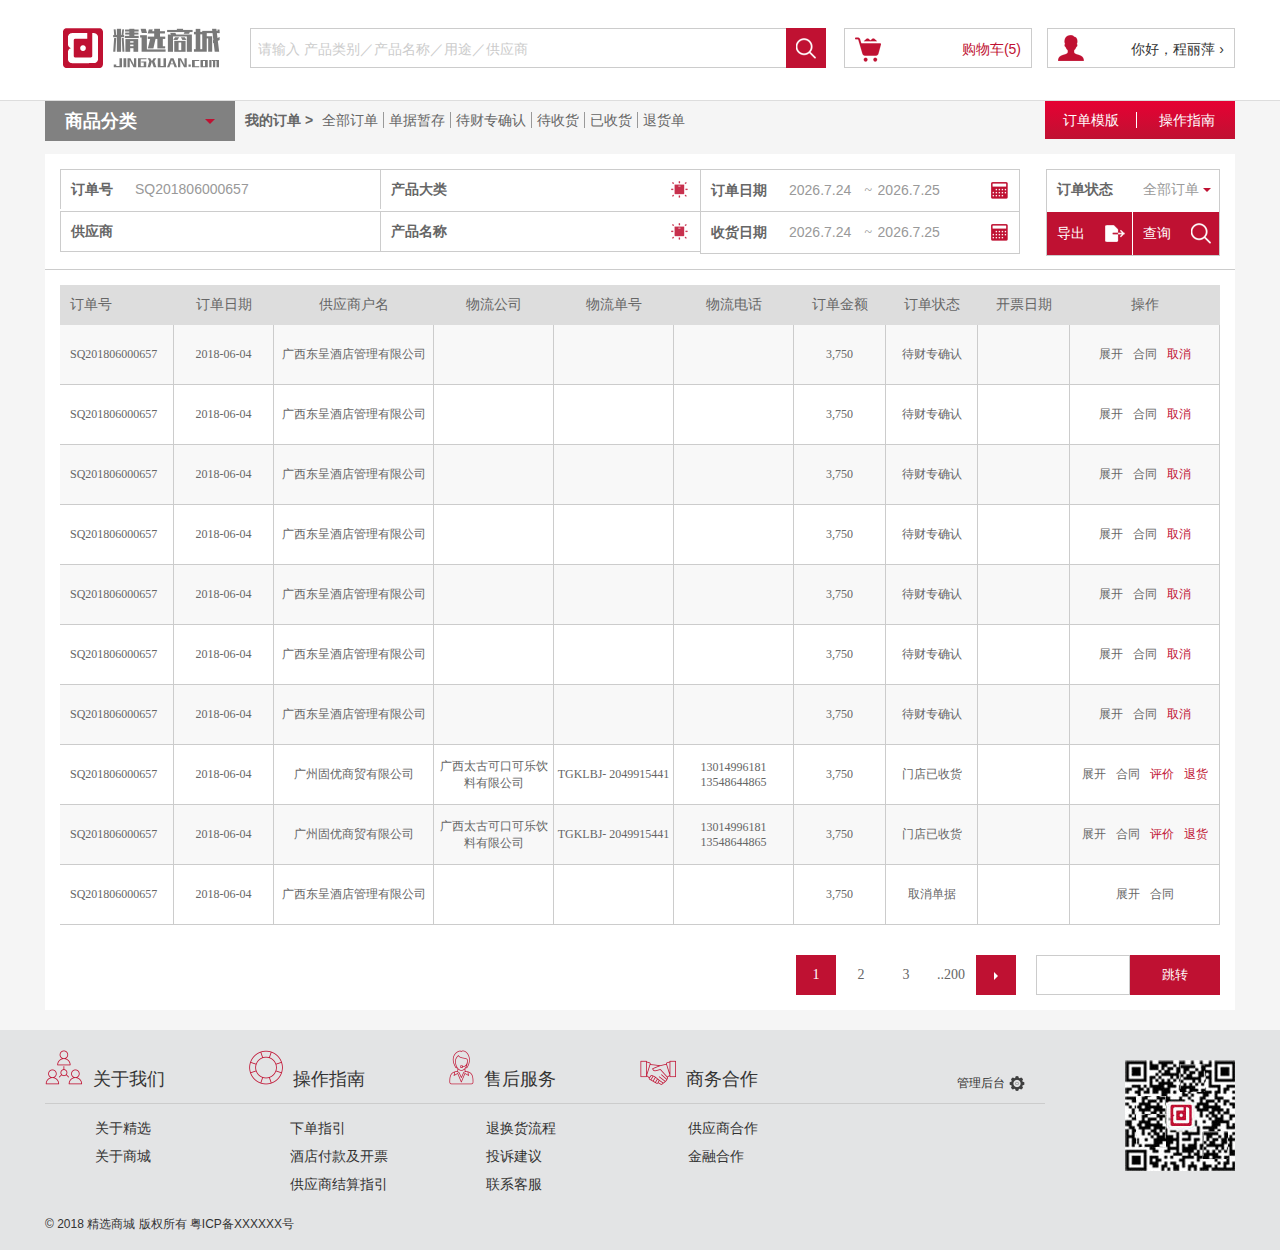
<file: views/order.html>
<!DOCTYPE html>
<html lang="en">
<head>
	<meta charset="UTF-8">
	<meta http-equiv="X-UA-Compatible" content="IE=edge,chrome=1"/>
    <meta name="description" content=""/>
    <meta name="keywords" content=""/>
    <meta name="author" content="name, sycbbb@sina.com"/>
    <meta name="robots" content="index,follow"/>
	<title></title>
	<link rel="stylesheet" href="../plugins/swiper/idangerous.swiper.css">
	<link rel="stylesheet" href="../plugins/picker/daterangepicker.min.css">
	<link rel="stylesheet" href="../styles/css/global.css">
	<link rel="stylesheet" href="../styles/css/order.css">
	<style>
		.date-picker-wrapper{
			padding:0;
			background-color:
			transparent;border:0;
			-webkit-box-shadow: 0px 3px 5px rgba(0,0,0,.2);
			box-shadow:0px 3px 5px rgba(0,0,0,.2);
			font-family:"Microsoft YaHei", Helvetica, Tahoma, Arial, STXihei, STHeiti, Heiti, SimSun, sans-serif;
		}
		.date-picker-wrapper.no-shortcuts{padding-bottom:0;padding-top:10px;border: 1px solid #ccc;background: #fff;}
		.date-picker-wrapper .month-wrapper{border:0;padding:20px;}
		.date-picker-wrapper .footer{border:0;border: 0;padding: 0;background: none;}
		.date-picker-wrapper .month-wrapper table{width:280px;}
		.date-picker-wrapper .month-wrapper table.month2{width:280px;}
		.date-picker-wrapper .month-wrapper table .day.toMonth.valid{color:#1e1e1e;font-weight:normal;border-radius:3px;}
		.date-picker-wrapper .month-wrapper table .day.toMonth.valid.real-today{background:transparent;color:#c62153;}
		.date-picker-wrapper .month-wrapper table .day{color:#c0c0c0;font-weight:normal;}
		.date-picker-wrapper .first-date-selected{background-color:#c62153 !important;}
		.date-picker-wrapper .last-date-selected{background-color:#c62153 !important;}
		.date-picker-wrapper .month-wrapper table .day.checked{background-color:#e46188;color:#fff;}
		.date-picker-wrapper .month-wrapper table .day.toMonth.valid.checked{color:#fff;}
		.date-picker-wrapper .month-wrapper table td, .date-picker-wrapper .month-wrapper table th{font-weight:bold;color:#333;width:50px;padding:3px 2px;}
		.date-picker-wrapper .month-wrapper table .day.toMonth.hovering{background-color:#e46188;color:#fff;}
		.date-picker-wrapper table .caption .next, .date-picker-wrapper table .caption .prev{position:relative;}
		.date-picker-wrapper table .caption .prev:after{
		    content: '';
		    position: absolute;
		    top:50%;
		    left:3px;
		    width:10px;
		    height:10px;
		    border:1px solid;
		    border-bottom: 0;
		    border-right: 0;
		    margin-top: -5px;
		    color: #c62153;
		    -webkit-transform: rotateZ(-45deg);
		    transform: rotateZ(-45deg)
		}
		.date-picker-wrapper table .caption .next:after{
		    content: '';
		    position: absolute;
		    top:50%;
		    left:3px;
		    width:10px;
		    height:10px;
		    border:1px solid;
		    border-bottom: 0;
		    border-right: 0;
		    margin-top: -5px;
		    color: #c62153;
		    -webkit-transform: rotateZ(135deg);
		    transform: rotateZ(135deg)
		}
		.date-picker-wrapper table .caption .next:hover,.date-picker-wrapper table .caption .prev:hover {
		    background-color: #fff;
		    color: #fff
		}
	</style>
</head>
<body>
	<div class="wrapper">
		<div class="header">
			<div class="w1190 header-content">
				<div class="logo"><img src="../images/logo_big.png" alt=""></div>
				<div class="search">
					<label><input type="text" placeholder="请输入 产品类别／产品名称／用途／供应商"></label>
					<div class="search-btn"></div>
				</div>
				<div class="shopping-carts items">
					<a href="">购物车(5)</a>
					<div class="cart">
						<div class="cart-content-items" id="boxscroll">
							<div class="cart-items">
								<div class="img"><img src="../images/cart.jpg" alt=""></div>
								<div class="text">
									<p>精选便捷</p>
									<p>创点-客房抽纸盒</p>
									<h6>￥18.00</h6>
								</div>
								<a class="del" href="javascript:;">删除</a>
							</div>
							<div class="cart-items">
								<div class="img"><img src="../images/cart.jpg" alt=""></div>
								<div class="text">
									<p>精选便捷</p>
									<p>创点-客房抽纸盒</p>
									<h6>￥18.00</h6>
								</div>
								<a class="del" href="javascript:;">删除</a>
							</div>
							<div class="cart-items">
								<div class="img"><img src="../images/cart.jpg" alt=""></div>
								<div class="text">
									<p>精选便捷</p>
									<p>创点-客房抽纸盒</p>
									<h6>￥18.00</h6>
								</div>
								<a class="del" href="javascript:;">删除</a>
							</div>
							<div class="cart-items">
								<div class="img"><img src="../images/cart.jpg" alt=""></div>
								<div class="text">
									<p>精选便捷</p>
									<p>创点-客房抽纸盒</p>
									<h6>￥18.00</h6>
								</div>
								<a class="del" href="javascript:;">删除</a>
							</div>
							<div class="cart-items">
								<div class="img"><img src="../images/cart.jpg" alt=""></div>
								<div class="text">
									<p>精选便捷</p>
									<p>创点-客房抽纸盒</p>
									<h6>￥18.00</h6>
								</div>
								<a class="del" href="javascript:;">删除</a>
							</div>
						</div>
						<div class="cart-content-bottom">
							<p>共<em>5</em>件商品<span>共计<em>8658.45</em>元</span></p>
							<a href="">去购物车</a>
						</div>
					</div>
				</div>
				<div class="login items">
					<a href="">你好，程丽萍 ›</a>
					<div class="login-list">
						<a href="">我的基本信息</a>
						<a href="order.html">我的订单(<em>8</em>)</a>
						<a href="">我的收藏(<em>12</em>)</a>
					</div>
				</div>
			</div>
		</div>
		<div class="nev w1190">
			<div class="title-list">
				<h3>商品分类</h3>
				<div class="title-list-content">
					<dl>
						<dt>运营耗品 ></dt>
						<dd>
							<a href="">印刷品</a>
							<a href="">易耗品</a>
							<a href="">小商品</a>
							<a href="">会员</a>
						</dd>
						<div class="cate_part">
							<ul>
								<li>印刷品
									<div class="cate_part_three">
										<a href="javascript:;">易耗品a</a>
										<a href="javascript:;">小商品</a>
										<a href="javascript:;">赠饮</a>
										<a href="javascript:;">会员卡</a>
										<a href="javascript:;">餐厅及厨房用品</a>
										<a href="javascript:;">健身器材</a>
										<a href="javascript:;">易耗品1</a>
										<a href="javascript:;">易耗品2</a>
										<a href="javascript:;">易耗品3</a>
									</div>
								</li>
								<li>易耗品
									<div class="cate_part_three">
										<a href="javascript:;">易耗品b</a>
										<a href="javascript:;">小商品</a>
										<a href="javascript:;">赠饮</a>
										<a href="javascript:;">会员卡</a>
										<a href="javascript:;">餐厅及厨房用品</a>
										<a href="javascript:;">健身器材</a>
										<a href="javascript:;">易耗品1</a>
										<a href="javascript:;">易耗品2</a>
										<a href="javascript:;">易耗品3</a>
									</div>
								</li>
								<li>赠饮
									<div class="cate_part_three">
										<a href="javascript:;">易耗品c</a>
										<a href="javascript:;">小商品</a>
										<a href="javascript:;">赠饮</a>
										<a href="javascript:;">会员卡</a>
										<a href="javascript:;">餐厅及厨房用品</a>
										<a href="javascript:;">健身器材</a>
										<a href="javascript:;">易耗品1</a>
										<a href="javascript:;">易耗品2</a>
										<a href="javascript:;">易耗品3</a>
									</div>
								</li>
								<li>小商品
									<div class="cate_part_three">
										<a href="javascript:;">易耗品e</a>
										<a href="javascript:;">小商品</a>
										<a href="javascript:;">赠饮</a>
										<a href="javascript:;">会员卡</a>
										<a href="javascript:;">餐厅及厨房用品</a>
										<a href="javascript:;">健身器材</a>
										<a href="javascript:;">易耗品1</a>
										<a href="javascript:;">易耗品2</a>
										<a href="javascript:;">易耗品3</a>
									</div>
								</li>
								<li>香薰
									<div class="cate_part_three">
										<a href="javascript:;">易耗品e</a>
										<a href="javascript:;">小商品</a>
										<a href="javascript:;">赠饮</a>
										<a href="javascript:;">会员卡</a>
										<a href="javascript:;">餐厅及厨房用品</a>
										<a href="javascript:;">健身器材</a>
										<a href="javascript:;">易耗品1</a>
										<a href="javascript:;">易耗品2</a>
										<a href="javascript:;">易耗品3</a>
									</div>
								</li>
								<li>会员卡
									<div class="cate_part_three">
										<a href="javascript:;">易耗品f</a>
										<a href="javascript:;">小商品</a>
										<a href="javascript:;">赠饮</a>
										<a href="javascript:;">会员卡</a>
										<a href="javascript:;">餐厅及厨房用品</a>
										<a href="javascript:;">健身器材</a>
										<a href="javascript:;">易耗品1</a>
										<a href="javascript:;">易耗品2</a>
										<a href="javascript:;">易耗品3</a>
									</div>
								</li>
								<li>餐厅及厨房用品
									<div class="cate_part_three">
										<a href="javascript:;">易耗品g</a>
										<a href="javascript:;">小商品</a>
										<a href="javascript:;">赠饮</a>
										<a href="javascript:;">会员卡</a>
										<a href="javascript:;">餐厅及厨房用品</a>
										<a href="javascript:;">健身器材</a>
										<a href="javascript:;">易耗品1</a>
										<a href="javascript:;">易耗品2</a>
										<a href="javascript:;">易耗品3</a>
									</div>
								</li>
								<li>健身器材
									<div class="cate_part_three">
										<a href="javascript:;">易耗品l</a>
										<a href="javascript:;">小商品</a>
										<a href="javascript:;">赠饮</a>
										<a href="javascript:;">会员卡</a>
										<a href="javascript:;">餐厅及厨房用品</a>
										<a href="javascript:;">健身器材</a>
										<a href="javascript:;">易耗品1</a>
										<a href="javascript:;">易耗品2</a>
										<a href="javascript:;">易耗品3</a>
									</div>
								</li>
							</ul>  
						</div>
					</dl>
					<dl>
						<dt>布草及工服 ></dt>
						<dd>
							<a href="">布草</a>
							<a href="">工服</a>
						</dd>	
						<div class="cate_part">
							<ul>
								<li>印刷品
									<div class="cate_part_three">
										<a href="javascript:;">易耗品a</a>
										<a href="javascript:;">小商品</a>
										<a href="javascript:;">赠饮</a>
										<a href="javascript:;">会员卡</a>
										<a href="javascript:;">餐厅及厨房用品</a>
										<a href="javascript:;">健身器材</a>
										<a href="javascript:;">易耗品1</a>
										<a href="javascript:;">易耗品2</a>
										<a href="javascript:;">易耗品3</a>
									</div>
								</li>
								<li>易耗品
									<div class="cate_part_three">
										<a href="javascript:;">易耗品b</a>
										<a href="javascript:;">小商品</a>
										<a href="javascript:;">赠饮</a>
										<a href="javascript:;">会员卡</a>
										<a href="javascript:;">餐厅及厨房用品</a>
										<a href="javascript:;">健身器材</a>
										<a href="javascript:;">易耗品1</a>
										<a href="javascript:;">易耗品2</a>
										<a href="javascript:;">易耗品3</a>
									</div>
								</li>
								<li>赠饮
									<div class="cate_part_three">
										<a href="javascript:;">易耗品c</a>
										<a href="javascript:;">小商品</a>
										<a href="javascript:;">赠饮</a>
										<a href="javascript:;">会员卡</a>
										<a href="javascript:;">餐厅及厨房用品</a>
										<a href="javascript:;">健身器材</a>
										<a href="javascript:;">易耗品1</a>
										<a href="javascript:;">易耗品2</a>
										<a href="javascript:;">易耗品3</a>
									</div>
								</li>
								<li>小商品
									<div class="cate_part_three">
										<a href="javascript:;">易耗品e</a>
										<a href="javascript:;">小商品</a>
										<a href="javascript:;">赠饮</a>
										<a href="javascript:;">会员卡</a>
										<a href="javascript:;">餐厅及厨房用品</a>
										<a href="javascript:;">健身器材</a>
										<a href="javascript:;">易耗品1</a>
										<a href="javascript:;">易耗品2</a>
										<a href="javascript:;">易耗品3</a>
									</div>
								</li>
								<li>香薰
									<div class="cate_part_three">
										<a href="javascript:;">易耗品e</a>
										<a href="javascript:;">小商品</a>
										<a href="javascript:;">赠饮</a>
										<a href="javascript:;">会员卡</a>
										<a href="javascript:;">餐厅及厨房用品</a>
										<a href="javascript:;">健身器材</a>
										<a href="javascript:;">易耗品1</a>
										<a href="javascript:;">易耗品2</a>
										<a href="javascript:;">易耗品3</a>
									</div>
								</li>
								<li>会员卡
									<div class="cate_part_three">
										<a href="javascript:;">易耗品f</a>
										<a href="javascript:;">小商品</a>
										<a href="javascript:;">赠饮</a>
										<a href="javascript:;">会员卡</a>
										<a href="javascript:;">餐厅及厨房用品</a>
										<a href="javascript:;">健身器材</a>
										<a href="javascript:;">易耗品1</a>
										<a href="javascript:;">易耗品2</a>
										<a href="javascript:;">易耗品3</a>
									</div>
								</li>
								<li>餐厅及厨房用品
									<div class="cate_part_three">
										<a href="javascript:;">易耗品g</a>
										<a href="javascript:;">小商品</a>
										<a href="javascript:;">赠饮</a>
										<a href="javascript:;">会员卡</a>
										<a href="javascript:;">餐厅及厨房用品</a>
										<a href="javascript:;">健身器材</a>
										<a href="javascript:;">易耗品1</a>
										<a href="javascript:;">易耗品2</a>
										<a href="javascript:;">易耗品3</a>
									</div>
								</li>
								<li>健身器材
									<div class="cate_part_three">
										<a href="javascript:;">易耗品l</a>
										<a href="javascript:;">小商品</a>
										<a href="javascript:;">赠饮</a>
										<a href="javascript:;">会员卡</a>
										<a href="javascript:;">餐厅及厨房用品</a>
										<a href="javascript:;">健身器材</a>
										<a href="javascript:;">易耗品1</a>
										<a href="javascript:;">易耗品2</a>
										<a href="javascript:;">易耗品3</a>
									</div>
								</li>
							</ul>  
						</div>   
					</dl>
					<dl>
						<dt>基础建材 ></dt>
						<dd>
							<a href="">涂料墙纸 </a>
							<a href="">龙头花洒 </a>
						</dd>
						<div class="cate_part">
							<ul>
								<li>印刷品2</li>
								<li>易耗品</li>
								<li>赠饮</li>
								<li>小商品</li>
								<li>香薰</li>
								<li>会员卡</li>
								<li>餐厅及厨房用品</li>
								<li>健身器材</li>
							</ul>  
						</div>
					</dl>
					<dl>
						<dt>门锁 ></dt>
						<dd><a href="">门锁</a></dd>
						<div class="cate_part">
							<ul>
								<li>印刷品3</li>
								<li>易耗品</li>
								<li>赠饮</li>
								<li>小商品</li>
								<li>香薰</li>
								<li>会员卡</li>
								<li>餐厅及厨房用品</li>
								<li>健身器材</li>
							</ul>  
						</div>
					</dl>
					<dl>
						<dt>软装装饰 ></dt>
						<dd>
							<a href="">广告标识</a> 
							<a href="">床垫</a>
							<a href="">窗帘</a>
						</dd>
						<div class="cate_part">
							<ul>
								<li>印刷品4</li>
								<li>易耗品</li>
								<li>赠饮</li>
								<li>小商品</li>
								<li>香薰</li>
								<li>会员卡</li>
								<li>餐厅及厨房用品</li>
								<li>健身器材</li>
							</ul>  
						</div>
					</dl>
					<dl>
						<dt>IT/电器/设备 ></dt>
						<dd>
							<a href="">网络设备</a>
							<a href="">电器</a>
							<a href="">空调</a>
						</dd>
						<div class="cate_part">
							<ul>
								<li>印刷品5</li>
								<li>易耗品</li>
								<li>赠饮</li>
								<li>小商品</li>
								<li>香薰</li>
								<li>会员卡</li>
								<li>餐厅及厨房用品</li>
								<li>健身器材</li>
							</ul>  
						</div>
					</dl>
				</div>
			</div>
			<div class="list-r-tilte">
				<div class="list-r-tilte-l">
					<h4>我的订单 > </h4>
					<ul>
						<li><a href="javascript:;">全部订单</a></li>
						<li><a href="javascript:;">单据暂存</a></li>
						<li><a href="javascript:;">待财专确认</a></li>
						<li><a href="javascript:;">待收货</a></li>
						<li><a href="javascript:;">已收货</a></li>
						<li><a href="javascript:;">退货单</a></li>
					</ul>
				</div>
				<div class="list-r-tilte-r">
					<a href="">订单模版</a>
					<a href="">操作指南</a>
				</div>
			</div>
		</div>
		<div class="container container-order w1190">
			<div class="order">
				<div class="order-top">
					<ul>
						<li><h6>订单号</h6><span><input type="text" value="SQ201806000657"></span></li>
						<li>
							<h6>产品大类</h6><span></span>
							<div class="hide-div">
								<dl>
									<dd>11111111</dd>
									<dd>11111112</dd>
									<dd>11111113</dd>
								</dl>
							</div>
						</li>
						<li><h6>订单日期</h6><span class="date1"><input class="date-start1" type="text"> ~ <input class="date-end1" type="text"></span></li>
						<li><h6>供应商</h6><span><input type="text" value=""></span></li>
						<li><h6>产品名称</h6><span><input type="text" value=""></span></li>
						<li><h6>收货日期</h6><span class="date2"><input class="date-start2" type="text"> ~ <input class="date-end2" type="text"></span></li>
					</ul>
					<div class="order-top-r">
						<div class="t">
							<h5>订单状态</h5>
							<h6>全部订单</h6>
							<div class="t-hide-div">
								<dl>
									<dd>物流公司</dd>
									<dd>物流电话</dd>
									<dd>物流单号</dd>
								</dl>
							</div>
						</div>
						<div class="b">
							<a href="">导出</a>
							<a href="">查询</a>
						</div>
					</div>
				</div>
				<div class="order-middle">
					<dl>
						<dd>订单号</dd>
						<dd>订单日期</dd>
						<dd>供应商户名</dd>
						<dd>物流公司</dd>
						<dd>物流单号</dd>
						<dd>物流电话</dd>
						<dd>订单金额</dd>
						<dd>订单状态</dd>
						<dd>开票日期</dd>
						<dd>操作</dd>
					</dl>
					<div class="order-middle-content">
						<div class="order-middle-items">
							<ul>
								<li><span>SQ201806000657</span></li>
								<li><span>2018-06-04</span></li>
								<li><span>广西东呈酒店管理有限公司</span></li>
								<li><span></span></li>
								<li><span></span></li>
								<li><span></span></li>
								<li><span>3,750</span></li>
								<li><span>待财专确认</span></li>
								<li><span></span></li>
								<li><span><a href="">展开</a><a href="">合同</a><a href="">取消</a></span></li>
							</ul>
						</div>
						<div class="order-middle-items">
							<ul>
								<li><span>SQ201806000657</span></li>
								<li><span>2018-06-04</span></li>
								<li><span>广西东呈酒店管理有限公司</span></li>
								<li><span></span></li>
								<li><span></span></li>
								<li><span></span></li>
								<li><span>3,750</span></li>
								<li><span>待财专确认</span></li>
								<li><span></span></li>
								<li><span><a href="">展开</a><a href="">合同</a><a href="">取消</a></span></li>
							</ul>
						</div>
						<div class="order-middle-items">
							<ul>
								<li><span>SQ201806000657</span></li>
								<li><span>2018-06-04</span></li>
								<li><span>广西东呈酒店管理有限公司</span></li>
								<li><span></span></li>
								<li><span></span></li>
								<li><span></span></li>
								<li><span>3,750</span></li>
								<li><span>待财专确认</span></li>
								<li><span></span></li>
								<li><span><a href="">展开</a><a href="">合同</a><a href="">取消</a></span></li>
							</ul>
						</div>
						<div class="order-middle-items">
							<ul>
								<li><span>SQ201806000657</span></li>
								<li><span>2018-06-04</span></li>
								<li><span>广西东呈酒店管理有限公司</span></li>
								<li><span></span></li>
								<li><span></span></li>
								<li><span></span></li>
								<li><span>3,750</span></li>
								<li><span>待财专确认</span></li>
								<li><span></span></li>
								<li><span><a href="">展开</a><a href="">合同</a><a href="">取消</a></span></li>
							</ul>
						</div>
						<div class="order-middle-items">
							<ul>
								<li><span>SQ201806000657</span></li>
								<li><span>2018-06-04</span></li>
								<li><span>广西东呈酒店管理有限公司</span></li>
								<li><span></span></li>
								<li><span></span></li>
								<li><span></span></li>
								<li><span>3,750</span></li>
								<li><span>待财专确认</span></li>
								<li><span></span></li>
								<li><span><a href="">展开</a><a href="">合同</a><a href="">取消</a></span></li>
							</ul>
						</div>
						<div class="order-middle-items">
							<ul>
								<li><span>SQ201806000657</span></li>
								<li><span>2018-06-04</span></li>
								<li><span>广西东呈酒店管理有限公司</span></li>
								<li><span></span></li>
								<li><span></span></li>
								<li><span></span></li>
								<li><span>3,750</span></li>
								<li><span>待财专确认</span></li>
								<li><span></span></li>
								<li><span><a href="">展开</a><a href="">合同</a><a href="">取消</a></span></li>
							</ul>
						</div>
						<div class="order-middle-items">
							<ul>
								<li><span>SQ201806000657</span></li>
								<li><span>2018-06-04</span></li>
								<li><span>广西东呈酒店管理有限公司</span></li>
								<li><span></span></li>
								<li><span></span></li>
								<li><span></span></li>
								<li><span>3,750</span></li>
								<li><span>待财专确认</span></li>
								<li><span></span></li>
								<li><span><a href="">展开</a><a href="">合同</a><a href="">取消</a></span></li>
							</ul>
						</div>
						<div class="order-middle-items">
							<ul>
								<li><span>SQ201806000657</span></li>
								<li><span>2018-06-04</span></li>
								<li><span>广州固优商贸有限公司</span></li>
								<li><span>广西太古可口可乐饮料有限公司</span></li>
								<li><span>TGKLBJ- 2049915441</span></li>
								<li><span><em>13014996181</em><em>13548644865</em></span></li>
								<li><span>3,750</span></li>
								<li><span>门店已收货</span></li>
								<li><span></span></li>
								<li><span><a href="">展开</a><a href="">合同</a><a href="">评价</a><a href="">退货</a></span></li>
							</ul>
						</div>
						<div class="order-middle-items">
							<ul>
								<li><span>SQ201806000657</span></li>
								<li><span>2018-06-04</span></li>
								<li><span>广州固优商贸有限公司</span></li>
								<li><span>广西太古可口可乐饮料有限公司</span></li>
								<li><span>TGKLBJ- 2049915441</span></li>
								<li><span><em>13014996181</em><em>13548644865</em></span></li>
								<li><span>3,750</span></li>
								<li><span>门店已收货</span></li>
								<li><span></span></li>
								<li><span><a href="">展开</a><a href="">合同</a><a href="">评价</a><a href="">退货</a></span></li>
							</ul>
						</div>
						<div class="order-middle-items">
							<ul>
								<li><span>SQ201806000657</span></li>
								<li><span>2018-06-04</span></li>
								<li><span>广西东呈酒店管理有限公司</span></li>
								<li><span></span></li>
								<li><span></span></li>
								<li><span></span></li>
								<li><span>3,750</span></li>
								<li><span>取消单据</span></li>
								<li><span></span></li>
								<li><span><a href="">展开</a><a href="">合同</a></span></li>
							</ul>
						</div>
					</div>	
				</div>
				<div class="order-foot">
					<div class="page"></div>
				</div>
			</div>
		</div>
		<div class="footer">
			<div class="w1190 footer-content">
				<div class="footer-content-l">
					<div class="title">
						<ul>
							<li><i><img src="../images/icon8.png" alt=""></i>关于我们</li>
							<li><i><img src="../images/icon9.png" alt=""></i>操作指南 </li>
							<li><i><img src="../images/icon10.png" alt=""></i>售后服务</li>
							<li><i><img src="../images/icon11.png" alt=""></i>商务合作</li>
						</ul>
						<div class="settings">
							<a href="">管理后台</a>
						</div>
					</div>
					<div class="list">
						<dl>
							<dd><a href="">关于精选</a></dd>
							<dd><a href="">关于商城</a></dd>
						</dl>
						<dl>
							<dd><a href="">下单指引  </a></dd>
							<dd><a href="">酒店付款及开票</a></dd>
							<dd><a href="">供应商结算指引</a></dd>
						</dl>
						<dl>
							<dd><a href="">退换货流程</a></dd>
							<dd><a href="">投诉建议</a></dd>
							<dd><a href="">联系客服</a></dd>
						</dl>
						<dl>
							<dd><a href="">供应商合作</a></dd>
							<dd><a href="">金融合作</a></dd>
						</dl>
					</div>
					<p>© 2018 精选商城 版权所有 粤ICP备XXXXXX号</p>
				</div>
				<div class="footer-content-r"><img src="../images/code.jpg" alt=""></div>
			</div>
		</div>
	</div>
	<script src="../plugins/jquery/jquery.min.js"></script>
	<script src="../plugins/jquery/jquery.nicescroll.min.js"></script>
	<script src="../plugins/swiper/idangerous.swiper.min.js"></script>
	<script src="../plugins/jqueryPage/pages.js"></script>
	<script src="../plugins/moment.js"></script>
	<script src="../plugins/picker/jquery.daterangepicker.js"></script>
	<script src="../scripts/common.js"></script>
	<script>
		$(function(){
			//商品分类
			$(".nev .title-list").hover(function(){
			    $(this).find(".title-list-content").show();
			},function(){
			    $(this).find(".title-list-content").hide();
			});
			$(".list-r-tilte-l>ul>li").hover(function(){
				$(this).css('borderBottom','2px solid #c31032');
				$(this).find(".text-list").show();
			},function(){
				$(this).find(".text-list").hide();
				$(this).css('borderBottom',0);
			});
			//我的订单   order   order  ------------------
			$(".list-r-tilte-l li").bind("click",function(){
				$(this).addClass("on").siblings().removeClass("on");
			});
			$(".order-middle-items:even").css('backgroundColor','#f8f8f8')
			//order  产品大类
			$(".order .order-top ul li").bind("click",function(){
				$(this).find(".hide-div").show();
			});
			$(".hide-div dd").bind("click",function(e){
				e.stopPropagation();
				$(this).parent().parent().parent().find("span").text($(this).text());
				$(".hide-div").hide();
			});
			//order  全部订单
			$(".order .order-top .order-top-r .t").bind("click",function(){
				$(this).find(".t-hide-div").show();
			});
			$(".t-hide-div dd").bind("click",function(e){
				e.stopPropagation();
				$(this).parent().parent().parent().find("h6").text($(this).text());
				$(".t-hide-div").hide();
			});
			//分页
			$(".page").Page({
				Pages:200,
				Alert:function(){confirm("注意您，没有绑定对应的点击事件，此条为自定义弹窗")}//套的时候去掉
			},true);
		});
	</script>
	<script>
		//日历
		var myDate = new Date();
		var y=myDate.getFullYear();
	    var m=myDate.getMonth()+1;
	    var day=myDate.getDate();
	    var hDay=myDate.getDate()+1;
	    
	    //初始化当天时间
	    $(".date-start1").val(y+"."+m+"."+day);
	    $(".date-end1").val(y+"."+m+"."+hDay);

	    $(".date-start2").val(y+"."+m+"."+day);
	    $(".date-end2").val(y+"."+m+"."+hDay);


		var date1=$('.date1'),
		date2=$('.date2'),

		dateStart1=date1.find(".date-start1"),
		dateEnd1=date1.find(".date-end1"),

		dateStart2=date2.find(".date-start2"),
		dateEnd2=date2.find(".date-end2");

		date1.dateRangePicker({
			autoClose: true,
			format: 'YYYY.MM.DD',
			separator: ' to ',
			language: 'cn',
			startOfWeek: 'sunday',
			startDate: new Date(),  //默认今天开始
	        getValue: function()
			{
				if (dateStart1.val() && dateEnd1.val() )
					return dateStart1.val() + ' to ' +dateEnd1.val();
				else
					return '';
			},
			setValue: function(s,s1,s2)
			{
				dateStart1.val(s1);
				dateEnd1.val(s2);
			},
			howDateFilter: function(time, date)   //今天显示
	        {   
	         var html='<div style="padding:0 5px;">';
	             html+='<span style="font-size:12px;">'+date+'</span>';
	             html+='<div style="opacity:1;"></div>';
	             html+='</div>';
	          return html;
	        },
	        showShortcuts:false,   //去掉快捷html
	        inline:false,
	        singleMonth:false,  //true显示1个月，false为2个月
	        batchMode:true,
	        stickyMonths:true, //如果是true，只会有一个以前和一个下一个按钮。点击他们将改变两个月。
	        // extraClass:'dengcb',  //添加class
	        showTopbar:true,     //true显示确定按钮 false不显示确定按钮选择好就确定
	        selectForward:false,   //true选择开始的时间前面就不能选，默认false
	        selectBackward:false,  //true只能选择1天 
			showTopbar: false      //去掉头部显示日期
		});

		date2.dateRangePicker({
			autoClose: true,
			format: 'YYYY.MM.DD',
			separator: ' to ',
			language: 'cn',
			startOfWeek: 'sunday',
			startDate: new Date(),  //默认今天开始
	        getValue: function()
			{
				if (dateStart2.val() && dateEnd2.val() )
					return dateStart2.val() + ' to ' +dateEnd2.val();
				else
					return '';
			},
			setValue: function(s,s1,s2)
			{
				dateStart2.val(s1);
				dateEnd2.val(s2);
			},
			howDateFilter: function(time, date)   //今天显示
	        {   
	         var html='<div style="padding:0 5px;">';
	             html+='<span style="font-size:12px;">'+date+'</span>';
	             html+='<div style="opacity:1;"></div>';
	             html+='</div>';
	          return html;
	        },
	        showShortcuts:false,   //去掉快捷html
	        inline:false,
	        singleMonth:false,  //true显示1个月，false为2个月
	        batchMode:true,
	        stickyMonths:true, //如果是true，只会有一个以前和一个下一个按钮。点击他们将改变两个月。
	        // extraClass:'dengcb',  //添加class
	        showTopbar:true,     //true显示确定按钮 false不显示确定按钮选择好就确定
	        selectForward:false,   //true选择开始的时间前面就不能选，默认false
	        selectBackward:false,  //true只能选择1天 
			showTopbar: false      //去掉头部显示日期
		});
	</script>
	<!-- 以下是针对ie9以下才执行的js代码 注意不要删掉哦！！！ -->
	<!--[if lt IE 9 ]>    
		<script src="../plugins/jquery/jquery.placeholder.min.js"></script>
		<script>
			$(function(){
			    $('input, textarea').placeholder();
			});
		</script>
	<![endif]-->	
</body>
</html>
</file>
<file: styles/css/global.css>
@charset "UTF-8";
/*
   公用变量
*/
/* color
-------------------------- */
/* Border
-------------------------- */
/* Box-shadow
-------------------------- */
/* Fill
-------------------------- */
/* Font
-------------------------- */
/* Disable base
-------------------------- */
/* Transition
-------------------------- */
/*
   公用变量
*/
/* color
-------------------------- */
/* Border
-------------------------- */
/* Box-shadow
-------------------------- */
/* Fill
-------------------------- */
/* Font
-------------------------- */
/* Disable base
-------------------------- */
/* Transition
-------------------------- */
/*
   公用变量
*/
/* color
-------------------------- */
/* Border
-------------------------- */
/* Box-shadow
-------------------------- */
/* Fill
-------------------------- */
/* Font
-------------------------- */
/* Disable base
-------------------------- */
/* Transition
-------------------------- */
/*
   公用变量
*/
/* color
-------------------------- */
/* Border
-------------------------- */
/* Box-shadow
-------------------------- */
/* Fill
-------------------------- */
/* Font
-------------------------- */
/* Disable base
-------------------------- */
/* Transition
-------------------------- */
html {
  /*-webkit-text-size-adjust是解决 iPhone 横屏时默认会放大文字的问题*/
  -ms-text-size-adjust: 100%;
  -webkit-text-size-adjust: 100%;
  /*取消掉300ms的延迟，chrome和safari可以生效*/
  -ms-touch-action: manipulation;
      touch-action: manipulation;
}

html, body {
  font-family: "Microsoft Yahei", Tahoma, Simsun, sans-serif, -apple-system, BlinkMacSystemFont, "PingFang SC", "Helvetica Neue", STHeiti;
  /*-webkit-user-select:none禁止用户进行复制.选择.*/
  width: 100%;
  /*使用min-height:100%代替height：100%*/
  height: 100%;
  min-height: 100%;
  color: #333333;
  font-size: 12px;
}

body {
  /*弹性滚动-局部滚动开启弹性滚动：将属性挂在body上，可以避免很多奇怪的bug。*/
  overflow: scroll;
  -webkit-overflow-scrolling: touch;
}

html, body, div, span, applet, object, iframe,
h1, h2, h3, h4, h5, h6, p, blockquote, pre,
a, abbr, acronym, address, big, cite, code,
del, dfn, em, img, ins, kbd, q, s, samp,
small, strike, strong, sub, sup, tt, var,
b, u, i, center,
dl, dt, dd, ol, ul, li,
fieldset, form, label, legend,
table, caption, tbody, tfoot, thead, tr, th, td,
article, aside, canvas, details, embed,
figure, figcaption, footer, header, hgroup,
menu, nav, output, ruby, section, summary,
time, div, mark, audio, video {
  margin: 0;
  padding: 0;
  border: 0;
  font: inherit;
  font-size: 100%;
  vertical-align: baseline;
  /*把所有元素的内边距和边框不再会增加它的宽度*/
  /* Firefox */
  -webkit-box-sizing: border-box;
  /* Safari */
  box-sizing: border-box;
}

ol, ul {
  /*去掉列表点*/
  list-style: none;
}

table {
  /*去掉表格的双行线*/
  border-collapse: collapse;
  border-spacing: 0;
}

/*取消a标签在移动端点击时的背景颜色*/
a, a:hover, a:active, a:visited, a:link, a:focus {
  -webkit-tap-highlight-color: transparent;
  -webkit-tap-highlight-color: transparent;
  outline: none;
  background: none;
  text-decoration: none;
}

a, img {
  /* 禁止长按链接与图片弹出菜单 */
  -webkit-touch-callout: none;
}

input {
  /*ios去除input默认样式*/
  -webkit-appearance: none;
}

.clearfix {
  zoom: 1;
}

.clearfix:before, .clearfix:after {
  content: '';
  display: table;
}

.clearfix:after {
  clear: both;
}

.max-width {
  max-width: 7.5rem;
}

.wrapper {
  position: relative;
  width: 100%;
  min-height: 100%;
  height: auto;
  margin: 0 auto;
  overflow: hidden;
}

.w1190 {
  margin: 0 auto;
  width: 1190px;
}

body {
  background-color: #f5f5f5;
}

.header {
  width: 100%;
  height: auto;
  background-color: #fff;
  border-bottom: 1px solid #ddd;
}

.header .header-content {
  padding: 28px 0;
  height: 100px;
}

.header .header-content > div {
  float: left;
}

.header .header-content .logo {
  margin-left: 18px;
}

.header .header-content .search {
  margin-left: 30px;
}

.header .header-content .search label {
  float: left;
  padding: 0 5px;
  width: 536px;
  height: 40px;
  border: 1px solid #ccc;
  border-right: 0;
}

.header .header-content .search label input {
  background: none;
  border: none;
  outline: none;
  width: 100%;
  height: 100%;
  font: 14px/40px "Microsoft Yahei", Tahoma, Simsun, sans-serif, -apple-system, BlinkMacSystemFont, "PingFang SC", "Helvetica Neue", STHeiti;
  color: #333;
}

.header .header-content .search label input::-moz-input-placeholder {
  color: #ccc;
}

.header .header-content .search label input::-webkit-input-placeholder {
  color: #ccc;
}

.header .header-content .search label input::-ms-input-placeholder {
  color: #ccc;
}

.header .header-content .search .search-btn {
  float: left;
  width: 40px;
  height: 40px;
  background: url(../../images/icon1.png) #c01132 center center no-repeat;
  cursor: pointer;
}

.header .header-content .items {
  width: 188px;
  height: 40px;
}

.header .header-content .items > a {
  display: block;
  width: 100%;
  height: 100%;
  padding-right: 10px;
  font: 14px/40px "Microsoft Yahei", Tahoma, Simsun, sans-serif, -apple-system, BlinkMacSystemFont, "PingFang SC", "Helvetica Neue", STHeiti;
  text-align: right;
  border: 1px solid #ccc;
}

.header .header-content .shopping-carts {
  position: relative;
  margin-left: 18px;
}

.header .header-content .shopping-carts > a {
  position: absolute;
  top: 0;
  left: 0;
  height: 40px;
  color: #c01132;
  background: url(../../images/icon2.png) #fff 10px 8px no-repeat;
  z-index: 2;
  display: block;
}

.header .header-content .shopping-carts > a:hover {
  padding-bottom: 50px;
  border-bottom: 0;
}

.header .header-content .shopping-carts .cart {
  position: absolute;
  left: 0;
  top: 50px;
  z-index: 4;
  display: none;
  padding: 10px 5px 10px 10px;
  background-color: #fff;
  border: 1px solid #ccc;
}

.header .header-content .shopping-carts .cart .cart-content-items {
  padding-right: 10px;
  width: 378px;
  max-height: 386px;
  min-height: 89px;
  overflow-x: auto;
}

.header .header-content .shopping-carts .cart .cart-content-items .cart-items {
  padding-bottom: 10px;
  margin-bottom: 10px;
  width: 364px;
  border-bottom: 1px solid #ccc;
  overflow: hidden;
}

.header .header-content .shopping-carts .cart .cart-content-items .cart-items > div {
  float: left;
}

.header .header-content .shopping-carts .cart .cart-content-items .cart-items .img {
  width: 78px;
  height: 78px;
  font-size: 0;
}

.header .header-content .shopping-carts .cart .cart-content-items .cart-items .img > img {
  width: 100%;
}

.header .header-content .shopping-carts .cart .cart-content-items .cart-items .text {
  margin-left: 10px;
}

.header .header-content .shopping-carts .cart .cart-content-items .cart-items .text p {
  font: 14px/1.5 "Microsoft Yahei", Tahoma, Simsun, sans-serif, -apple-system, BlinkMacSystemFont, "PingFang SC", "Helvetica Neue", STHeiti;
  color: #666;
}

.header .header-content .shopping-carts .cart .cart-content-items .cart-items .text h6 {
  margin-top: 14px;
  font: 14px/1.5 "Microsoft Yahei", Tahoma, Simsun, sans-serif, -apple-system, BlinkMacSystemFont, "PingFang SC", "Helvetica Neue", STHeiti;
  color: #666;
}

.header .header-content .shopping-carts .cart .cart-content-items .cart-items > a {
  float: right;
  font: 14px/1.5 "Microsoft Yahei", Tahoma, Simsun, sans-serif, -apple-system, BlinkMacSystemFont, "PingFang SC", "Helvetica Neue", STHeiti;
  color: #666;
}

.header .header-content .shopping-carts .cart .cart-content-items .cart-items > a:hover {
  color: #c01132;
  text-decoration: underline;
}

.header .header-content .shopping-carts .cart .cart-content-bottom {
  padding-top: 10px;
  overflow: hidden;
}

.header .header-content .shopping-carts .cart .cart-content-bottom p {
  float: left;
  font: 14px/40px "Microsoft Yahei", Tahoma, Simsun, sans-serif, -apple-system, BlinkMacSystemFont, "PingFang SC", "Helvetica Neue", STHeiti;
}

.header .header-content .shopping-carts .cart .cart-content-bottom p span {
  margin-left: 10px;
}

.header .header-content .shopping-carts .cart .cart-content-bottom p em {
  color: #c01132;
}

.header .header-content .shopping-carts .cart .cart-content-bottom a {
  float: right;
  width: 80px;
  height: 34px;
  font: 14px/34px "Microsoft Yahei", Tahoma, Simsun, sans-serif, -apple-system, BlinkMacSystemFont, "PingFang SC", "Helvetica Neue", STHeiti;
  color: #fff;
  background: #c01132;
  text-align: center;
  background: -webkit-gradient(linear, left top, left bottom, from(#e60133), to(#c01132));
  background: -webkit-linear-gradient(#e60133, #c01132);
  background: -o-linear-gradient(#e60133, #c01132);
  background: linear-gradient(#e60133, #c01132);
}

.header .header-content .shopping-carts .line {
  position: absolute;
  top: 40px;
  left: 0;
  z-index: 2;
  width: 188px;
  height: 2px;
  background-color: #c01132;
}

.header .header-content .shopping-carts.on > a {
  padding-bottom: 50px;
  border-bottom: 0;
}

.header .header-content .login {
  position: relative;
  float: right;
}

.header .header-content .login > a {
  position: absolute;
  top: 0;
  left: 0;
  height: 40px;
  color: #333;
  background: url(../../images/icon3.png) #fff 10px center no-repeat;
  z-index: 1;
  display: block;
}

.header .header-content .login .login-list {
  position: absolute;
  left: 0;
  top: 40px;
  display: none;
  width: 188px;
  padding: 10px;
  background-color: #fff;
  border: 1px solid #ccc;
  border-top: 0;
}

.header .header-content .login .login-list > a {
  display: block;
  font: 14px/2 "Microsoft Yahei", Tahoma, Simsun, sans-serif, -apple-system, BlinkMacSystemFont, "PingFang SC", "Helvetica Neue", STHeiti;
  color: #666;
}

.header .header-content .login .login-list > a em {
  color: #c01132;
}

.header .header-content .login.on > a {
  border-bottom: 2px solid #c01132;
}

.nev {
  margin-bottom: 5px;
}

.nev .title-list {
  position: relative;
  float: left;
  width: 190px;
  height: 40px;
}

.nev .title-list h3 {
  position: relative;
  padding: 0 20px;
  font: bold 18px/40px "Microsoft Yahei", Tahoma, Simsun, sans-serif, -apple-system, BlinkMacSystemFont, "PingFang SC", "Helvetica Neue", STHeiti;
  color: #fff;
  background-color: #818181;
  cursor: pointer;
}

.nev .title-list h3:before {
  position: absolute;
  right: 20px;
  top: 18px;
  content: '';
  width: 0;
  height: 0;
  border-style: solid;
  border-width: 5px;
  border-color: #bf1132 transparent transparent transparent;
}

.nev .title-list .title-list-content {
  position: absolute;
  top: 0;
  left: 0;
  z-index: 21;
  display: none;
  /*background:#000;*/
  width: 660px;
}

.nev .title-list .title-list-content dl {
  padding: 5px 10px;
  display: block;
  cursor: pointer;
  width: 190px;
  background: rgba(0, 0, 0, 0.8);
  filter: progid:DXImageTransform.Microsoft.gradient(startColorstr=#c8000000,endColorstr=#c8000000);
}

.nev .title-list .title-list-content dl dt {
  display: block;
  font: bold 18px/2 "Microsoft Yahei", Tahoma, Simsun, sans-serif, -apple-system, BlinkMacSystemFont, "PingFang SC", "Helvetica Neue", STHeiti;
  color: #fff;
}

.nev .title-list .title-list-content dl dd a {
  font: 14px/2 "Microsoft Yahei", Tahoma, Simsun, sans-serif, -apple-system, BlinkMacSystemFont, "PingFang SC", "Helvetica Neue", STHeiti;
  color: #fff;
}

.nev .title-list .title-list-content dl .cate_part {
  position: absolute;
  top: 0;
  left: 190px;
  bottom: 0;
  z-index: 22;
  /*padding:10px;*/
  display: none;
  background-color: #fff;
  width: 150px;
  border-right: 1px solid #ccc;
}

.nev .title-list .title-list-content dl .cate_part ul li {
  padding: 5px 10px;
  /*float:left;*/
  /*margin-left:20px;*/
  font: 14px/2.4 "Microsoft Yahei", Tahoma, Simsun, sans-serif, -apple-system, BlinkMacSystemFont, "PingFang SC", "Helvetica Neue", STHeiti;
  color: #666;
  cursor: pointer;
  background: url(../../images/nav_li1.png) 120px center no-repeat;
}

.nev .title-list .title-list-content dl .cate_part ul li:hover {
  color: #fff;
  background: url(../../images/nav_li2.png) #bf1132 120px center no-repeat;
}

.nev .title-list .title-list-content dl .cate_part ul li .cate_part_three {
  position: absolute;
  top: 0;
  left: 150px;
  bottom: 0;
  z-index: 3;
  display: none;
  background-color: #fff;
  /*background:linear-gradient(left, #fff 50%, rgba(255,255,255,0) 100%); */
  width: 400px;
}

.nev .title-list .title-list-content dl .cate_part ul li .cate_part_three a {
  font: 14px/2.4 "Microsoft Yahei", Tahoma, Simsun, sans-serif, -apple-system, BlinkMacSystemFont, "PingFang SC", "Helvetica Neue", STHeiti;
  color: #666;
  display: inline-block;
  margin-left: 20px;
}

.nev .title-list .title-list-content dl .cate_part ul li .cate_part_three a:hover {
  color: #bf1132;
}

.nev .title-list .title-list-content dl.on {
  background-color: #bf1132;
}

.nev .list-r-tilte {
  margin-left: 200px;
  height: 48px;
}

.nev .list-r-tilte .list-r-tilte-l {
  padding: 5px 0;
  float: left;
}

.nev .list-r-tilte .list-r-tilte-l h4 {
  display: inline-block;
  vertical-align: middle;
  font: bold 14px/2 "Microsoft Yahei", Tahoma, Simsun, sans-serif, -apple-system, BlinkMacSystemFont, "PingFang SC", "Helvetica Neue", STHeiti;
  color: #666;
}

.nev .list-r-tilte .list-r-tilte-l > ul {
  display: inline-block;
  vertical-align: middle;
}

.nev .list-r-tilte .list-r-tilte-l > ul > li {
  position: relative;
  float: left;
  padding: 5px 0;
}

.nev .list-r-tilte .list-r-tilte-l > ul > li a {
  padding: 0 5px;
  font: 14px/1 "Microsoft Yahei", Tahoma, Simsun, sans-serif, -apple-system, BlinkMacSystemFont, "PingFang SC", "Helvetica Neue", STHeiti;
  color: #666;
  border-left: 1px solid #999;
}

.nev .list-r-tilte .list-r-tilte-l > ul > li a:hover {
  color: #c31032;
}

.nev .list-r-tilte .list-r-tilte-l > ul > li:first-child a {
  border-left: 0;
}

.nev .list-r-tilte .list-r-tilte-l > ul > li .text-list {
  position: absolute;
  display: none;
  top: 33px;
  left: 0;
  z-index: 21;
  padding: 10px;
  width: 188px;
  background-color: #fff;
  border: 1px solid #ccc;
}

.nev .list-r-tilte .list-r-tilte-l > ul > li .text-list ul li {
  padding: 5px 0;
  float: left;
  width: 83px;
  font: 14px/1 "Microsoft Yahei", Tahoma, Simsun, sans-serif, -apple-system, BlinkMacSystemFont, "PingFang SC", "Helvetica Neue", STHeiti;
  color: #666;
  cursor: pointer;
}

.nev .list-r-tilte .list-r-tilte-l > ul > li .text-list ul li:hover {
  color: #c31032;
}

.nev .list-r-tilte .list-r-tilte-l > ul li.on a {
  color: #c31032;
}

.nev .list-r-tilte .list-r-tilte-r {
  padding: 10px 0;
  float: right;
  width: 190px;
  height: auto;
  background: #c31032;
  background: -webkit-gradient(linear, left top, left bottom, from(#e60133), to(#c01132));
  background: -webkit-linear-gradient(#e60133, #c01132);
  background: -o-linear-gradient(#e60133, #c01132);
  background: linear-gradient(#e60133, #c01132);
}

.nev .list-r-tilte .list-r-tilte-r a {
  display: inline-block;
  width: 92px;
  text-align: center;
  font: 14px/16px "Microsoft Yahei", Tahoma, Simsun, sans-serif, -apple-system, BlinkMacSystemFont, "PingFang SC", "Helvetica Neue", STHeiti;
  color: #fff;
  border-right: 1px solid #fff;
}

.nev .list-r-tilte .list-r-tilte-r a:first-child + a {
  border-right: 0;
}

.container {
  height: auto;
  overflow: hidden;
}

.footer {
  padding: 20px 0;
  width: 100%;
  height: auto;
  overflow: hidden;
  background-color: #e3e4e5;
}

.footer .footer-content .footer-content-l {
  float: left;
  width: 1000px;
}

.footer .footer-content .footer-content-l .title {
  padding-bottom: 10px;
  margin-bottom: 10px;
  height: auto;
  overflow: hidden;
  border-bottom: 1px solid #ccc;
}

.footer .footer-content .footer-content-l .title ul {
  float: left;
}

.footer .footer-content .footer-content-l .title ul li {
  margin-right: 80px;
  display: inline-block;
  font: 18px/1.5 "Microsoft Yahei", Tahoma, Simsun, sans-serif, -apple-system, BlinkMacSystemFont, "PingFang SC", "Helvetica Neue", STHeiti;
  color: #333;
}

.footer .footer-content .footer-content-l .title ul li i {
  margin-right: 10px;
  font-size: 0;
}

.footer .footer-content .footer-content-l .title .settings {
  margin-right: 20px;
  margin-top: 26px;
  float: right;
}

.footer .footer-content .footer-content-l .title .settings a {
  padding-right: 20px;
  background: url(../../images/icon12.png) right center no-repeat;
  display: block;
  font: 12px/15px "Microsoft Yahei", Tahoma, Simsun, sans-serif, -apple-system, BlinkMacSystemFont, "PingFang SC", "Helvetica Neue", STHeiti;
  color: #333;
}

.footer .footer-content .footer-content-l .list dl {
  margin: 0 80px 0 50px;
  display: inline-block;
  vertical-align: top;
}

.footer .footer-content .footer-content-l .list dl:first-child + dl {
  margin-left: 55px;
}

.footer .footer-content .footer-content-l .list dl:first-child + dl + dl {
  margin-left: 14px;
}

.footer .footer-content .footer-content-l .list dl:first-child + dl + dl + dl {
  margin-left: 48px;
}

.footer .footer-content .footer-content-l .list dl dd a {
  font: 14px/2 "Microsoft Yahei", Tahoma, Simsun, sans-serif, -apple-system, BlinkMacSystemFont, "PingFang SC", "Helvetica Neue", STHeiti;
  color: #333;
}

.footer .footer-content .footer-content-l .list dl dd a:hover {
  color: #c01132;
  text-decoration: underline;
}

.footer .footer-content .footer-content-l > p {
  margin-top: 20px;
  font: 12px/1 "Microsoft Yahei", Tahoma, Simsun, sans-serif, -apple-system, BlinkMacSystemFont, "PingFang SC", "Helvetica Neue", STHeiti;
  color: #333;
}

.footer .footer-content .footer-content-r {
  margin-top: 10px;
  width: 110px;
  float: right;
}
</file>
<file: styles/css/index.css>
@charset "UTF-8";
/*
   公用变量
*/
/* color
-------------------------- */
/* Border
-------------------------- */
/* Box-shadow
-------------------------- */
/* Fill
-------------------------- */
/* Font
-------------------------- */
/* Disable base
-------------------------- */
/* Transition
-------------------------- */
.nav-slide {
  overflow: hidden;
}

.nav-slide .nav-l {
  position: relative;
  float: left;
  width: 190px;
}

.nav-slide .nav-l .nav-l-out {
  width: 190px;
  background: #353b44;
  /*background:rgba(0,0,0,.8);*/
  /*filter:progid:DXImageTransform.Microsoft.gradient(startColorstr=#c8000000,endColorstr=#c8000000);*/
}

.nav-slide .nav-l .nav-l-out dl {
  padding: 5px 10px;
  display: block;
  cursor: pointer;
}

.nav-slide .nav-l .nav-l-out dl dt {
  display: block;
  font: bold 18px/2 "Microsoft Yahei", Tahoma, Simsun, sans-serif, -apple-system, BlinkMacSystemFont, "PingFang SC", "Helvetica Neue", STHeiti;
  color: #fff;
}

.nav-slide .nav-l .nav-l-out dl dd a {
  font: 14px/2 "Microsoft Yahei", Tahoma, Simsun, sans-serif, -apple-system, BlinkMacSystemFont, "PingFang SC", "Helvetica Neue", STHeiti;
  color: #fff;
}

.nav-slide .nav-l .nav-l-out dl .cate_part {
  position: absolute;
  top: 0;
  left: 190px;
  bottom: 0;
  z-index: 3;
  display: none;
  background-color: #fff;
  width: 150px;
  border-right: 1px solid #ccc;
}

.nav-slide .nav-l .nav-l-out dl .cate_part ul li {
  padding: 5px 10px;
  /*float:left;*/
  /*margin-left:20px;*/
  font: 14px/2.4 "Microsoft Yahei", Tahoma, Simsun, sans-serif, -apple-system, BlinkMacSystemFont, "PingFang SC", "Helvetica Neue", STHeiti;
  color: #666;
  cursor: pointer;
  background: url(../../images/nav_li1.png) 120px center no-repeat;
}

.nav-slide .nav-l .nav-l-out dl .cate_part ul li:hover {
  color: #fff;
  background: url(../../images/nav_li2.png) #bf1132 120px center no-repeat;
}

.nav-slide .nav-l .nav-l-out dl .cate_part ul li .cate_part_three {
  position: absolute;
  top: 0;
  left: 150px;
  bottom: 0;
  z-index: 3;
  display: none;
  background-color: #fff;
  background: -webkit-gradient(linear, left top, right top, color-stop(50%, #fff), to(rgba(255, 255, 255, 0)));
  background: -webkit-linear-gradient(left, #fff 50%, rgba(255, 255, 255, 0) 100%);
  background: -o-linear-gradient(left, #fff 50%, rgba(255, 255, 255, 0) 100%);
  background: linear-gradient(left, #fff 50%, rgba(255, 255, 255, 0) 100%);
  width: 400px;
}

.nav-slide .nav-l .nav-l-out dl .cate_part ul li .cate_part_three a {
  font: 14px/2.4 "Microsoft Yahei", Tahoma, Simsun, sans-serif, -apple-system, BlinkMacSystemFont, "PingFang SC", "Helvetica Neue", STHeiti;
  color: #666;
  display: inline-block;
  margin-left: 20px;
}

.nav-slide .nav-l .nav-l-out dl .cate_part ul li .cate_part_three a:hover {
  color: #bf1132;
}

.nav-slide .nav-l .nav-l-out dl.on {
  background-color: #bf1132;
}

.nav-slide .nav-slide-middle {
  margin: 0 210px 0 190px;
  height: 444px;
  overflow: hidden;
}

.nav-slide .nav-slide-middle .swiper-container {
  height: 444px;
}

.nav-slide .nav-slide-middle .swiper-container > a {
  position: absolute;
  top: 50%;
  z-index: 20;
  margin-top: -17px;
  display: block;
  font-size: 0;
  width: 34px;
  height: 34px;
  text-align: center;
  line-height: 34px;
  background: rgba(0, 0, 0, 0.5);
  filter: progid:DXImageTransform.Microsoft.gradient(startColorstr=#7f000000,endColorstr=#7f000000);
}

.nav-slide .nav-slide-middle .swiper-container > a > img {
  vertical-align: middle;
}

.nav-slide .nav-slide-middle .swiper-container .arrow-left {
  left: 0;
}

.nav-slide .nav-slide-middle .swiper-container .arrow-right {
  right: 0;
}

.nav-slide .nav-slide-middle .pagination {
  position: absolute;
  z-index: 20;
  bottom: 10px;
  width: 100%;
  text-align: center;
}

.nav-slide .nav-slide-middle .swiper-pagination-switch {
  display: inline-block;
  width: 10px;
  height: 10px;
  border-radius: 100px;
  background: rgba(255, 255, 255, 0.5);
  filter: progid:DXImageTransform.Microsoft.gradient(startColorstr=#7fffffff,endColorstr=#7fffffff);
  margin: 0 5px;
  cursor: pointer;
}

.nav-slide .nav-slide-middle .swiper-active-switch {
  background: #fff;
  border: 2px solid #fff;
  border-radius: 100px;
}

.nav-slide .nav-slide-r {
  float: right;
  width: 190px;
}

.nav-slide .nav-slide-r .nav-slide-r-title {
  padding: 10px 0;
  height: auto;
  background: #c31032;
  background: -webkit-gradient(linear, left top, left bottom, from(#e60133), to(#c01132));
  background: -webkit-linear-gradient(#e60133, #c01132);
  background: -o-linear-gradient(#e60133, #c01132);
  background: linear-gradient(#e60133, #c01132);
}

.nav-slide .nav-slide-r .nav-slide-r-title a {
  display: inline-block;
  width: 92px;
  text-align: center;
  font: 14px/16px "Microsoft Yahei", Tahoma, Simsun, sans-serif, -apple-system, BlinkMacSystemFont, "PingFang SC", "Helvetica Neue", STHeiti;
  color: #fff;
  border-right: 1px solid #fff;
}

.nav-slide .nav-slide-r .nav-slide-r-title a:first-child + a {
  border-right: 0;
}

.nav-slide .nav-slide-r .nav-slide-r-about {
  margin-top: 10px;
  background-color: #fff;
}

.nav-slide .nav-slide-r .nav-slide-r-about .items {
  display: block;
  padding: 10px;
  height: 131px;
  border-bottom: 1px solid #ddd;
}

.nav-slide .nav-slide-r .nav-slide-r-about .items h3 {
  font: 18px/1.5 "Microsoft Yahei", Tahoma, Simsun, sans-serif, -apple-system, BlinkMacSystemFont, "PingFang SC", "Helvetica Neue", STHeiti;
  color: #333;
}

.nav-slide .nav-slide-r .nav-slide-r-about .items p {
  font: 14px/1.5 "Microsoft Yahei", Tahoma, Simsun, sans-serif, -apple-system, BlinkMacSystemFont, "PingFang SC", "Helvetica Neue", STHeiti;
  color: #999;
}

.nav-slide .nav-slide-r .nav-slide-r-about .items:first-child {
  background: url(../../images/icon13.png) 128px 60px no-repeat;
}

.nav-slide .nav-slide-r .nav-slide-r-about .items:first-child + a {
  background: url(../../images/icon14.png) 10px 60px no-repeat;
}

.nav-slide .nav-slide-r .nav-slide-r-about .items:first-child + a h3, .nav-slide .nav-slide-r .nav-slide-r-about .items:first-child + a p {
  text-align: right;
}

.nav-slide .nav-slide-r .nav-slide-r-about .items:first-child + a + a {
  border-bottom: 0;
  background: url(../../images/icon15.png) 124px 65px no-repeat;
}

.news {
  margin: 15px 0 0 0;
  overflow: hidden;
}

.news .news-l {
  padding: 20px 0;
  float: left;
  width: 986px;
  height: 164px;
  background-color: #fff;
  overflow: hidden;
}

.news .news-l .items {
  padding: 0 20px;
  float: left;
  width: 328px;
  border-right: 1px solid #ccc;
}

.news .news-l .items h3 {
  padding-left: 25px;
  margin-bottom: 10px;
  font: bold 16px/1.5 "Microsoft Yahei", Tahoma, Simsun, sans-serif, -apple-system, BlinkMacSystemFont, "PingFang SC", "Helvetica Neue", STHeiti;
  color: #333;
}

.news .news-l .items h3 a {
  float: right;
  font-size: 12px;
  font-weight: normal;
  color: #666;
}

.news .news-l .items h3 a:hover {
  color: #c01132;
  text-decoration: underline;
}

.news .news-l .items ul {
  padding-left: 25px;
}

.news .news-l .items ul li a {
  display: block;
  width: 262px;
  font: 14px/2 "Microsoft Yahei", Tahoma, Simsun, sans-serif, -apple-system, BlinkMacSystemFont, "PingFang SC", "Helvetica Neue", STHeiti;
  color: #666;
  overflow: hidden;
  -o-text-overflow: ellipsis;
     text-overflow: ellipsis;
  word-break: break-all;
  white-space: nowrap;
}

.news .news-l .items ul li a:hover {
  color: #c01132;
  text-decoration: underline;
}

.news .news-l .items:first-child h3 {
  background: url(../../images/icon4.png) left center no-repeat;
}

.news .news-l .items:first-child + div h3 {
  background: url(../../images/icon5.png) left center no-repeat;
}

.news .news-l .items:first-child + div + div {
  border-right: 0;
}

.news .news-l .items:first-child + div + div h3 {
  background: url(../../images/icon6.png) left center no-repeat;
}

.news .news-r {
  float: right;
  width: 189px;
  height: 164px;
  font-size: 0;
}

.hot-product {
  margin: 15px 0 30px;
  background-color: #fff;
}

.hot-product .title {
  padding: 10px 20px;
  height: auto;
  overflow: hidden;
}

.hot-product .title h3 {
  padding-left: 36px;
  float: left;
  background: url(../../images/icon7.png) left center no-repeat;
  font: bold 18px/23px "Microsoft Yahei", Tahoma, Simsun, sans-serif, -apple-system, BlinkMacSystemFont, "PingFang SC", "Helvetica Neue", STHeiti;
  color: #333;
}

.hot-product .title a {
  float: right;
  font: 14px/23px "Microsoft Yahei", Tahoma, Simsun, sans-serif, -apple-system, BlinkMacSystemFont, "PingFang SC", "Helvetica Neue", STHeiti;
  color: #333;
}

.hot-product .title a:hover {
  color: #c01132;
  text-decoration: underline;
}

.hot-product .product-list {
  padding: 20px;
  padding-top: 0;
  overflow: hidden;
}

.hot-product .product-list .items {
  float: left;
  margin-left: 12px;
}

.hot-product .product-list .items:first-child {
  margin-left: 0;
}

.hot-product .product-list .items .img {
  margin-bottom: 10px;
  font-size: 0;
  width: 220px;
  height: 220px;
}

.hot-product .product-list .items .img img {
  width: 100%;
}

.hot-product .product-list .items h4 {
  font: 18px/1.8 "Microsoft Yahei", Tahoma, Simsun, sans-serif, -apple-system, BlinkMacSystemFont, "PingFang SC", "Helvetica Neue", STHeiti;
  color: #333;
  overflow: hidden;
  -o-text-overflow: ellipsis;
     text-overflow: ellipsis;
  word-break: break-all;
  white-space: nowrap;
  width: 220px;
}

.hot-product .product-list .items h5 {
  margin-top: 5px;
  font: 18px/2 "Microsoft Yahei", Tahoma, Simsun, sans-serif, -apple-system, BlinkMacSystemFont, "PingFang SC", "Helvetica Neue", STHeiti;
  color: #c01132;
}
</file>
<file: styles/css/cart.css>
@charset "UTF-8";
/*
   公用变量
*/
/* color
-------------------------- */
/* Border
-------------------------- */
/* Box-shadow
-------------------------- */
/* Fill
-------------------------- */
/* Font
-------------------------- */
/* Disable base
-------------------------- */
/* Transition
-------------------------- */
.cart-nev ul li a {
  border-left: 0 !important;
}

.cart {
  margin-bottom: 20px;
  background-color: #fff;
}

.cart .cart-top {
  padding: 15px;
  border-bottom: 1px solid #ccc;
  overflow: hidden;
}

.cart .cart-top .cart-top-l {
  float: left;
}

.cart .cart-top .cart-top-l .title {
  position: relative;
  padding: 0 10px;
  float: left;
  width: 254px;
  height: 36px;
  border: 1px solid #ccc;
  cursor: pointer;
}

.cart .cart-top .cart-top-l .title h3 {
  font-size: 14px;
  font-weight: bold;
  color: #666;
  float: left;
  line-height: 36px;
}

.cart .cart-top .cart-top-l .title p {
  margin-left: 190px;
  font-size: 14px;
  color: #666;
  line-height: 36px;
}

.cart .cart-top .cart-top-l .title:first-child {
  border-right: 0;
}

.cart .cart-top .cart-top-l .title:first-child + div {
  border-right: 0;
}

.cart .cart-top .cart-top-l .title:before {
  position: absolute;
  top: 16px;
  left: 234px;
  content: "";
  width: 0;
  height: 0;
  border-style: solid;
  border-width: 5px;
  border-color: #bf1132 transparent transparent  transparent;
}

.cart .cart-top .cart-top-r {
  float: right;
}

.cart .cart-top .cart-top-r .search label {
  float: left;
  padding: 0 5px;
  width: 342px;
  height: 36px;
  border: 1px solid #ccc;
  border-right: 0;
}

.cart .cart-top .cart-top-r .search label input {
  background: none;
  border: none;
  outline: none;
  width: 100%;
  height: 100%;
  font: 14px/40px "Microsoft Yahei", Tahoma, Simsun, sans-serif, -apple-system, BlinkMacSystemFont, "PingFang SC", "Helvetica Neue", STHeiti;
  color: #333;
}

.cart .cart-top .cart-top-r .search label input::-moz-input-placeholder {
  color: #ccc;
}

.cart .cart-top .cart-top-r .search label input::-webkit-input-placeholder {
  color: #ccc;
}

.cart .cart-top .cart-top-r .search label input::-ms-input-placeholder {
  color: #ccc;
}

.cart .cart-top .cart-top-r .search .search-btn {
  float: left;
  width: 36px;
  height: 36px;
  background: url(../../images/icon1.png) #c01132 center center no-repeat;
  cursor: pointer;
}

.cart .cart-bottom {
  padding: 15px;
}

.cart .cart-bottom ul {
  margin-bottom: 15px;
  background-color: #ddd;
  height: 40px;
}

.cart .cart-bottom ul li {
  float: left;
  font-size: 14px;
  color: #666;
  line-height: 40px;
  text-align: center;
}

.cart .cart-bottom ul li:first-child {
  width: 55px;
  height: 40px;
  background: url(../../images/select_no.jpg) center center no-repeat;
  cursor: pointer;
}

.cart .cart-bottom ul li:first-child.on {
  background: url(../../images/select.jpg) center center no-repeat;
}

.cart .cart-bottom ul li:first-child + li {
  width: 365px;
  text-align: left;
  padding-left: 20px;
}

.cart .cart-bottom ul li:first-child + li + li {
  width: 85px;
}

.cart .cart-bottom ul li:first-child + li + li + li {
  width: 85px;
}

.cart .cart-bottom ul li:first-child + li + li + li + li {
  width: 85px;
}

.cart .cart-bottom ul li:first-child + li + li + li + li + li {
  width: 85px;
}

.cart .cart-bottom ul li:first-child + li + li + li + li + li + li {
  width: 85px;
}

.cart .cart-bottom ul li:first-child + li + li + li + li + li + li + li {
  width: 85px;
}

.cart .cart-bottom ul li:first-child + li + li + li + li + li + li + li + li {
  width: 85px;
}

.cart .cart-bottom ul li:first-child + li + li + li + li + li + li + li + li + li {
  width: 85px;
}

.cart .cart-bottom ul li:first-child + li + li + li + li + li + li + li + li + li + li {
  width: 60px;
}

.cart .cart-bottom dl {
  padding: 5px 0;
  overflow: hidden;
  border-bottom: 1px solid #ddd;
}

.cart .cart-bottom dl dd {
  float: left;
  font-size: 14px;
  color: #666;
  height: 100px;
  text-align: center;
  display: table;
}

.cart .cart-bottom dl dd span {
  display: table-cell;
  vertical-align: middle;
}

.cart .cart-bottom dl dd:first-child {
  width: 55px;
  height: 100px;
  background: url(../../images/select_no.jpg) center center no-repeat;
  cursor: pointer;
}

.cart .cart-bottom dl dd:first-child.active {
  background: url(../../images/select.jpg) center center no-repeat;
}

.cart .cart-bottom dl dd:first-child + dd {
  width: 356px;
  text-align: left;
}

.cart .cart-bottom dl dd:first-child + dd .img img {
  float: left;
}

.cart .cart-bottom dl dd:first-child + dd .img .text {
  margin-left: 140px;
}

.cart .cart-bottom dl dd:first-child + dd .img .text p {
  font-size: 16px;
  color: #666;
  line-height: 1.5;
}

.cart .cart-bottom dl dd:first-child + dd + dd {
  width: 85px;
}

.cart .cart-bottom dl dd:first-child + dd + dd + dd {
  width: 85px;
}

.cart .cart-bottom dl dd:first-child + dd + dd + dd + dd {
  width: 85px;
}

.cart .cart-bottom dl dd:first-child + dd + dd + dd + dd + dd {
  width: 85px;
}

.cart .cart-bottom dl dd:first-child + dd + dd + dd + dd + dd + dd {
  width: 85px;
}

.cart .cart-bottom dl dd:first-child + dd + dd + dd + dd + dd + dd + dd {
  width: 85px;
}

.cart .cart-bottom dl dd:first-child + dd + dd + dd + dd + dd + dd + dd + dd {
  width: 85px;
}

.cart .cart-bottom dl dd:first-child + dd + dd + dd + dd + dd + dd + dd + dd .cart-button {
  margin-top: 21px;
}

.cart .cart-bottom dl dd:first-child + dd + dd + dd + dd + dd + dd + dd + dd .cart-button label {
  float: left;
  width: 70px;
  height: 58px;
  border: 1px solid #ccc;
}

.cart .cart-bottom dl dd:first-child + dd + dd + dd + dd + dd + dd + dd + dd .cart-button label input {
  font: 18px/1.5 "Microsoft Yahei", Tahoma, Simsun, sans-serif, -apple-system, BlinkMacSystemFont, "PingFang SC", "Helvetica Neue", STHeiti;
  color: #666;
  background: none;
  border: none;
  outline: none;
  width: 100%;
  height: 100%;
  text-align: center;
}

.cart .cart-bottom dl dd:first-child + dd + dd + dd + dd + dd + dd + dd + dd .cart-button .add-subtract {
  margin-left: 70px;
  width: 24px;
}

.cart .cart-bottom dl dd:first-child + dd + dd + dd + dd + dd + dd + dd + dd .cart-button .add-subtract i {
  width: 24px;
  height: 29px;
  display: block;
  cursor: pointer;
  text-align: center;
  line-height: 29px;
  font-size: 20px;
}

.cart .cart-bottom dl dd:first-child + dd + dd + dd + dd + dd + dd + dd + dd .cart-button .add-subtract i:first-child {
  background-color: #c31032;
  color: #fff;
}

.cart .cart-bottom dl dd:first-child + dd + dd + dd + dd + dd + dd + dd + dd .cart-button .add-subtract i:first-child + i {
  border-right: 1px solid #ccc;
  border-bottom: 1px solid #ccc;
}

.cart .cart-bottom dl dd:first-child + dd + dd + dd + dd + dd + dd + dd + dd + dd {
  width: 85px;
}

.cart .cart-bottom dl dd:first-child + dd + dd + dd + dd + dd + dd + dd + dd + dd + dd {
  width: 60px;
}

.cart .cart-bottom dl dd:first-child + dd + dd + dd + dd + dd + dd + dd + dd + dd + dd a {
  font-size: 14px;
  color: #666;
}

.cart .cart-bottom dl.activebig {
  background-color: #fcf3f5;
}

.cart .cart-bottom .cart-bottom-foot {
  overflow: hidden;
  margin-top: 20px;
}

.cart .cart-bottom .cart-bottom-foot > p {
  font-size: 14px;
  color: #666;
  float: left;
  margin-left: 60px;
}

.cart .cart-bottom .cart-bottom-foot > p span {
  margin-left: 30px;
}

.cart .cart-bottom .cart-bottom-foot .text {
  padding: 5px 0;
  margin-right: 20px;
  float: right;
  text-align: right;
}

.cart .cart-bottom .cart-bottom-foot .text p {
  font-size: 16px;
  color: #666;
  line-height: 1.5;
}

.cart .cart-bottom .cart-bottom-foot .text p em {
  color: #c31032;
  font-weight: bold;
}

.cart .cart-bottom .cart-bottom-foot a {
  float: right;
  width: 176px;
  height: 58px;
  text-align: center;
  line-height: 58px;
  background: #c31032;
  background: -webkit-gradient(linear, left top, left bottom, from(#e60133), to(#c01132));
  background: -webkit-linear-gradient(#e60133, #c01132);
  background: -o-linear-gradient(#e60133, #c01132);
  background: linear-gradient(#e60133, #c01132);
  color: #fff;
  font-size: 16px;
  font-weight: bold;
}
</file>
<file: styles/css/cart-info.css>
@charset "UTF-8";
/*
   公用变量
*/
/* color
-------------------------- */
/* Border
-------------------------- */
/* Box-shadow
-------------------------- */
/* Fill
-------------------------- */
/* Font
-------------------------- */
/* Disable base
-------------------------- */
/* Transition
-------------------------- */
.cart-nev ul li a {
  border-left: 0 !important;
}

.cart-info {
  margin-bottom: 20px;
}

.cart-info .cart-info-head {
  position: relative;
  margin-bottom: 15px;
  background-color: #fff;
}

.cart-info .cart-info-head .title {
  padding: 10px 15px;
  border-bottom: 1px solid #ddd;
  overflow: hidden;
}

.cart-info .cart-info-head .title h3 {
  width: 180px;
  float: left;
  font-size: 14px;
  color: #666;
  font-weight: bold;
  line-height: 36px;
}

.cart-info .cart-info-head .title .title-select {
  position: relative;
  margin-left: 10px;
  padding: 0 10px;
  float: left;
  width: 260px;
  height: 36px;
  border: 1px solid #ddd;
  line-height: 36px;
  cursor: pointer;
}

.cart-info .cart-info-head .title .title-select p {
  font-size: 14px;
  color: #666;
  font-weight: bold;
}

.cart-info .cart-info-head .title .title-select:before {
  position: absolute;
  top: 16px;
  left: 234px;
  content: "";
  width: 0;
  height: 0;
  border-style: solid;
  border-width: 5px;
  border-color: #bf1132 transparent transparent  transparent;
}

.cart-info .cart-info-head .info {
  padding: 15px;
}

.cart-info .cart-info-head .info .info-item {
  padding: 5px 0;
  overflow: hidden;
}

.cart-info .cart-info-head .info .info-item span {
  float: left;
  font-size: 16px;
  color: #666;
  line-height: 40px;
  text-align: right;
  width: 180px;
}

.cart-info .cart-info-head .info .info-item label {
  margin-left: 10px;
  float: left;
  padding: 0 5px;
  display: inline-block;
  width: 370px;
  height: 40px;
  border: 1px solid #ddd;
}

.cart-info .cart-info-head .info .info-item label input {
  background: none;
  border: none;
  outline: none;
  width: 100%;
  height: 100%;
  line-height: 40px;
}

.cart-info .cart-info-head .info .info-item .info-item-select {
  float: left;
  width: 130px;
  height: 40px;
  background: #c31032;
  text-align: center;
  cursor: pointer;
}

.cart-info .cart-info-head .info .info-item .info-item-select span {
  line-height: 40px;
  color: #fff;
  width: 100%;
  text-align: center;
}

.cart-info .cart-info-head .info .info-item > p {
  float: left;
  line-height: 40px;
  color: #c31032;
  font-size: 16px;
  margin-left: 10px;
}

.cart-info .cart-info-head .info > p {
  font-size: 16px;
  color: #666;
  line-height: 2;
}

.cart-info .cart-info-head .info > p > span:first-child {
  text-align: right;
  display: inline-block;
  width: 180px;
}

.cart-info .cart-info-head .info > p > span:first-child + span {
  margin-left: 10px;
}

.cart-info .cart-info-head .edit {
  position: absolute;
  bottom: 10px;
  right: 10px;
  width: 170px;
  height: 40px;
  border: 1px solid #ddd;
}

.cart-info .cart-info-head .edit p {
  padding: 0 20px;
  font-size: 14px;
  color: #666;
  line-height: 40px;
  font-weight: bold;
  text-align: right;
  background: url(../../images/cart_info_icon1.png) 20px center no-repeat;
  cursor: pointer;
}

.cart-info .cart-info-middle {
  margin-bottom: 15px;
  background-color: #fff;
}

.cart-info .cart-info-middle .title {
  padding: 10px 15px;
  border-bottom: 1px solid #ddd;
  overflow: hidden;
}

.cart-info .cart-info-middle .title h3 {
  width: 180px;
  float: left;
  font-size: 14px;
  color: #666;
  font-weight: bold;
  line-height: 36px;
}

.cart-info .cart-info-middle .middle-content {
  padding: 15px;
}

.cart-info .cart-info-middle .middle-content ul {
  width: 100%;
  height: 40px;
  font-size: 14px;
  color: #999;
  line-height: 40px;
  text-align: center;
  background-color: #ddd;
  overflow: hidden;
}

.cart-info .cart-info-middle .middle-content ul li {
  float: left;
}

.cart-info .cart-info-middle .middle-content ul li:first-child {
  padding-left: 20px;
  width: 440px;
  text-align: left;
}

.cart-info .cart-info-middle .middle-content ul li:first-child + li {
  width: 120px;
}

.cart-info .cart-info-middle .middle-content ul li:first-child + li + li {
  width: 100px;
}

.cart-info .cart-info-middle .middle-content ul li:first-child + li + li + li {
  width: 100px;
}

.cart-info .cart-info-middle .middle-content ul li:first-child + li + li + li + li {
  width: 100px;
}

.cart-info .cart-info-middle .middle-content ul li:first-child + li + li + li + li + li {
  width: 100px;
}

.cart-info .cart-info-middle .middle-content ul li:first-child + li + li + li + li + li + li {
  width: 100px;
}

.cart-info .cart-info-middle .middle-content ul li:first-child + li + li + li + li + li + li + li {
  width: 100px;
}

.cart-info .cart-info-middle .middle-content .cart-info-middle-content dl {
  overflow: hidden;
}

.cart-info .cart-info-middle .middle-content .cart-info-middle-content dl dd {
  padding: 20px 0;
  float: left;
  font-size: 14px;
  color: #999;
  height: 100px;
  text-align: center;
  display: table;
}

.cart-info .cart-info-middle .middle-content .cart-info-middle-content dl dd span {
  height: 100px;
  display: table-cell;
  vertical-align: middle;
}

.cart-info .cart-info-middle .middle-content .cart-info-middle-content dl dd:first-child {
  padding-left: 20px;
  width: 440px;
  text-align: left;
  text-align: left;
}

.cart-info .cart-info-middle .middle-content .cart-info-middle-content dl dd:first-child .img {
  height: 100px;
}

.cart-info .cart-info-middle .middle-content .cart-info-middle-content dl dd:first-child .img img {
  float: left;
  height: 100%;
}

.cart-info .cart-info-middle .middle-content .cart-info-middle-content dl dd:first-child .img .text {
  padding: 20px 0;
  margin-left: 180px;
}

.cart-info .cart-info-middle .middle-content .cart-info-middle-content dl dd:first-child .img .text p {
  font-size: 16px;
  color: #999;
  line-height: 1.5;
}

.cart-info .cart-info-middle .middle-content .cart-info-middle-content dl dd:first-child + dd {
  width: 120px;
}

.cart-info .cart-info-middle .middle-content .cart-info-middle-content dl dd:first-child + dd + dd {
  width: 100px;
}

.cart-info .cart-info-middle .middle-content .cart-info-middle-content dl dd:first-child + dd + dd + dd {
  width: 100px;
}

.cart-info .cart-info-middle .middle-content .cart-info-middle-content dl dd:first-child + dd + dd + dd + dd {
  width: 100px;
}

.cart-info .cart-info-middle .middle-content .cart-info-middle-content dl dd:first-child + dd + dd + dd + dd span {
  color: #c01132;
}

.cart-info .cart-info-middle .middle-content .cart-info-middle-content dl dd:first-child + dd + dd + dd + dd + dd {
  width: 100px;
}

.cart-info .cart-info-middle .middle-content .cart-info-middle-content dl dd:first-child + dd + dd + dd + dd + dd + dd {
  width: 100px;
}

.cart-info .cart-info-middle .middle-content .cart-info-middle-content dl dd:first-child + dd + dd + dd + dd + dd + dd + dd {
  width: 100px;
}

.cart-info .cart-info-middle .middle-content .cart-info-middle-content dl dd:first-child + dd + dd + dd + dd + dd + dd + dd span {
  color: #c01132;
}

.cart-info .cart-info-middle .middle-content .cart-info-middle-bottom {
  padding: 15px;
  background-color: #fcf3f5;
}

.cart-info .cart-info-middle .middle-content .cart-info-middle-bottom .text {
  margin-bottom: 5px;
  overflow: hidden;
}

.cart-info .cart-info-middle .middle-content .cart-info-middle-bottom .text p {
  float: left;
  font-size: 14px;
  color: #999;
  line-height: 40px;
}

.cart-info .cart-info-middle .middle-content .cart-info-middle-bottom .text p:first-child + p {
  margin-left: 20px;
}

.cart-info .cart-info-middle .middle-content .cart-info-middle-bottom .text p:first-child + p + p {
  margin-left: 20px;
}

.cart-info .cart-info-middle .middle-content .cart-info-middle-bottom .text p:first-child + p + p + p {
  float: right;
}

.cart-info .cart-info-middle .middle-content .cart-info-middle-bottom .text p:first-child + p + p + p em {
  color: #c01334;
}

.cart-info .cart-info-middle .middle-content .cart-info-middle-bottom label {
  padding: 0 5px;
  display: inline-block;
  width: 370px;
  height: 40px;
  border: 1px solid #ddd;
  background-color: #fff;
}

.cart-info .cart-info-middle .middle-content .cart-info-middle-bottom label input {
  background: none;
  border: none;
  outline: none;
  width: 100%;
  height: 100%;
  line-height: 40px;
}

.cart-info .cart-info-middle .middle-content .cart-info-middle-bottom label input::-webkit-input-placeholder {
  color: #ccc;
}

.cart-info .cart-info-foot {
  padding: 15px;
  background-color: #fff;
  overflow: hidden;
}

.cart-info .cart-info-foot .left {
  float: left;
  width: 768px;
}

.cart-info .cart-info-foot .left .h2 {
  overflow: hidden;
}

.cart-info .cart-info-foot .left .h2 i {
  margin: 3px 0 0 0;
  float: left;
  display: block;
  width: 16px;
  height: 15px;
  background: url(../../images/select.jpg) center center no-repeat;
  cursor: pointer;
}

.cart-info .cart-info-foot .left .h2 i.on {
  background: url(../../images/select_no.jpg) center center no-repeat;
}

.cart-info .cart-info-foot .left .h2 > p {
  margin-left: 26px;
}

.cart-info .cart-info-foot .left p {
  font-size: 14px;
  color: #666;
  line-height: 1.6;
}

.cart-info .cart-info-foot .right {
  float: right;
}

.cart-info .cart-info-foot .right a {
  float: right;
  width: 176px;
  height: 58px;
  text-align: center;
  line-height: 58px;
  background: #c31032;
  background: -webkit-gradient(linear, left top, left bottom, from(#e60133), to(#c01132));
  background: -webkit-linear-gradient(#e60133, #c01132);
  background: -o-linear-gradient(#e60133, #c01132);
  background: linear-gradient(#e60133, #c01132);
  color: #fff;
  font-size: 16px;
  font-weight: bold;
}

.cart-info .cart-info-foot .right .price {
  margin-right: 50px;
  float: right;
  padding: 5px 0 5px 0;
}

.cart-info .cart-info-foot .right .price p {
  font-size: 18px;
  color: #666;
  line-height: 1.5;
}

.cart-info .cart-info-foot .right .price h4 {
  font-size: 18px;
  font-weight: bold;
  color: #c01132;
}
</file>
<file: styles/css/detail.css>
@charset "UTF-8";
/*
   公用变量
*/
/* color
-------------------------- */
/* Border
-------------------------- */
/* Box-shadow
-------------------------- */
/* Fill
-------------------------- */
/* Font
-------------------------- */
/* Disable base
-------------------------- */
/* Transition
-------------------------- */
.container-detail {
  margin-bottom: 20px;
}

.detail-l {
  float: left;
  width: 985px;
}

.detail-l .detail-l-t {
  padding: 15px;
  margin-bottom: 15px;
  background: url(../../images/detail_icon2.png) #fff 952px 388px no-repeat;
  height: auto;
  overflow: hidden;
}

.detail-l .detail-l-t .detail-l-t-l {
  float: left;
}

.detail-l .detail-l-t .detail-l-t-l .view {
  width: 380px;
  height: 340px;
  background-color: #fbfbf4;
  overflow: hidden;
}

.detail-l .detail-l-t .detail-l-t-l .view .swiper-slide {
  text-align: center;
  line-height: 340px;
  font-size: 0;
}

.detail-l .detail-l-t .detail-l-t-l .view .swiper-slide > img {
  vertical-align: middle;
  max-height: 100%;
  max-width: 100%;
}

.detail-l .detail-l-t .detail-l-t-l .preview {
  position: relative;
  margin: 15px 0 0 0;
  width: 380px;
  height: 60px;
  overflow: hidden;
}

.detail-l .detail-l-t .detail-l-t-l .preview .swiper-slide .img {
  margin-right: 10px;
  float: left;
  width: 70px;
  height: 58px;
  text-align: center;
  font-size: 0;
  border: 1px solid #ccc;
}

.detail-l .detail-l-t .detail-l-t-l .preview .swiper-slide .img > img {
  max-width: 100%;
  max-height: 100%;
  vertical-align: middle;
}

.detail-l .detail-l-t .detail-l-t-l .preview .active-nav .img {
  border: 1px solid #d60039;
}

.detail-l .detail-l-t .detail-l-t-l .preview .arrow-left, .detail-l .detail-l-t .detail-l-t-l .preview .arrow-right {
  position: absolute;
  top: 50%;
  z-index: 20;
  margin-top: -17px;
  width: 24px;
  height: 34px;
  background: rgba(0, 0, 0, 0.5);
  filter: progid:DXImageTransform.Microsoft.gradient(startColorstr=#7f000000,endColorstr=#7f000000);
  text-align: center;
  font-size: 0;
  line-height: 34px;
}

.detail-l .detail-l-t .detail-l-t-l .preview .arrow-left > img, .detail-l .detail-l-t .detail-l-t-l .preview .arrow-right > img {
  vertical-align: middle;
}

.detail-l .detail-l-t .detail-l-t-l .preview .arrow-left {
  left: 0;
}

.detail-l .detail-l-t .detail-l-t-l .preview .arrow-right {
  right: 0;
}

.detail-l .detail-l-t .detail-l-t-r {
  margin-left: 420px;
}

.detail-l .detail-l-t .detail-l-t-r .title-num {
  overflow: hidden;
}

.detail-l .detail-l-t .detail-l-t-r .title-num .title-num-l {
  float: left;
}

.detail-l .detail-l-t .detail-l-t-r .title-num .title-num-l h2 {
  font: bold 16px/1.5 "Microsoft Yahei", Tahoma, Simsun, sans-serif, -apple-system, BlinkMacSystemFont, "PingFang SC", "Helvetica Neue", STHeiti;
  color: #333;
}

.detail-l .detail-l-t .detail-l-t-r .title-num p {
  float: right;
  font: 14px/1.5 "Microsoft Yahei", Tahoma, Simsun, sans-serif, -apple-system, BlinkMacSystemFont, "PingFang SC", "Helvetica Neue", STHeiti;
  color: #666;
}

.detail-l .detail-l-t .detail-l-t-r .price {
  padding: 15px 20px;
  margin: 20px 0;
  border: 1px solid #ccc;
}

.detail-l .detail-l-t .detail-l-t-r .price span {
  font: 14px/1.5 "Microsoft Yahei", Tahoma, Simsun, sans-serif, -apple-system, BlinkMacSystemFont, "PingFang SC", "Helvetica Neue", STHeiti;
  color: #666;
}

.detail-l .detail-l-t .detail-l-t-r .price h6 {
  margin-left: 20px;
  display: inline-block;
  font: bold 16px/1.5 "Microsoft Yahei", Tahoma, Simsun, sans-serif, -apple-system, BlinkMacSystemFont, "PingFang SC", "Helvetica Neue", STHeiti;
  color: #d60039;
}

.detail-l .detail-l-t .detail-l-t-r > p {
  font: 14px/1.8 "Microsoft Yahei", Tahoma, Simsun, sans-serif, -apple-system, BlinkMacSystemFont, "PingFang SC", "Helvetica Neue", STHeiti;
  color: #666;
}

.detail-l .detail-l-t .detail-l-t-r p.size em {
  margin-left: 10px;
  display: inline-block;
  width: 50px;
  border: 1px solid #ddd;
  text-align: center;
  cursor: pointer;
}

.detail-l .detail-l-t .detail-l-t-r p.size em.on {
  border: 1px solid #c31032;
  color: #c31032;
}

.detail-l .detail-l-t .detail-l-t-r .detail-card {
  margin-top: 34px;
}

.detail-l .detail-l-t .detail-l-t-r .detail-card .detail-card-l {
  float: left;
}

.detail-l .detail-l-t .detail-l-t-r .detail-card .detail-card-l label {
  float: left;
  width: 70px;
  height: 58px;
  border: 1px solid #ccc;
}

.detail-l .detail-l-t .detail-l-t-r .detail-card .detail-card-l label input {
  font: 18px/1.5 "Microsoft Yahei", Tahoma, Simsun, sans-serif, -apple-system, BlinkMacSystemFont, "PingFang SC", "Helvetica Neue", STHeiti;
  color: #666;
  background: none;
  border: none;
  outline: none;
  width: 100%;
  height: 100%;
  text-align: center;
}

.detail-l .detail-l-t .detail-l-t-r .detail-card .detail-card-l .add-subtract {
  margin-left: 70px;
  width: 24px;
}

.detail-l .detail-l-t .detail-l-t-r .detail-card .detail-card-l .add-subtract i {
  width: 24px;
  height: 29px;
  display: block;
  cursor: pointer;
  text-align: center;
  line-height: 29px;
  font-size: 20px;
}

.detail-l .detail-l-t .detail-l-t-r .detail-card .detail-card-l .add-subtract i:first-child {
  background-color: #c31032;
  color: #fff;
}

.detail-l .detail-l-t .detail-l-t-r .detail-card .detail-card-l .add-subtract i:first-child + i {
  border-right: 1px solid #ccc;
  border-bottom: 1px solid #ccc;
}

.detail-l .detail-l-t .detail-l-t-r .detail-card a {
  margin-left: 10px;
  padding: 0 20px;
  display: inline-block;
  width: 175px;
  height: 58px;
  background: url(../../images/detail_icon1.png) #c31032 135px center no-repeat;
  font: bold 16px/58px "Microsoft Yahei", Tahoma, Simsun, sans-serif, -apple-system, BlinkMacSystemFont, "PingFang SC", "Helvetica Neue", STHeiti;
  color: #fff;
}

.detail-l .detail-l-b {
  background-color: #fff;
}

.detail-l .detail-l-b .title {
  padding: 15px;
  border-bottom: 1px solid #ccc;
}

.detail-l .detail-l-b .title h3 {
  display: inline-block;
  font: bold 16px/1.5 "Microsoft Yahei", Tahoma, Simsun, sans-serif, -apple-system, BlinkMacSystemFont, "PingFang SC", "Helvetica Neue", STHeiti;
  color: #d60039;
}

.detail-l .detail-l-b .title h4 {
  margin-left: 20px;
  display: inline-block;
  font: 16px/1.5 "Microsoft Yahei", Tahoma, Simsun, sans-serif, -apple-system, BlinkMacSystemFont, "PingFang SC", "Helvetica Neue", STHeiti;
  color: #666;
}

.detail-l .detail-l-b .info {
  padding: 15px;
}

.detail-l .detail-l-b .info .list-text {
  overflow: hidden;
}

.detail-l .detail-l-b .info .list-text h5 {
  float: left;
  font: 16px/2 "Microsoft Yahei", Tahoma, Simsun, sans-serif, -apple-system, BlinkMacSystemFont, "PingFang SC", "Helvetica Neue", STHeiti;
  color: #d60039;
}

.detail-l .detail-l-b .info .list-text .list-text-r {
  margin-left: 90px;
}

.detail-l .detail-l-b .info .list-text .list-text-r p {
  font: 16px/2 "Microsoft Yahei", Tahoma, Simsun, sans-serif, -apple-system, BlinkMacSystemFont, "PingFang SC", "Helvetica Neue", STHeiti;
  color: #666;
}

.detail-l .detail-l-b .info .list-text-big {
  margin-bottom: 30px;
}

.detail-l .detail-l-b .info .text {
  overflow: hidden;
}

.detail-l .detail-l-b .info .text p {
  float: left;
  width: 310px;
  font: 16px/2 "Microsoft Yahei", Tahoma, Simsun, sans-serif, -apple-system, BlinkMacSystemFont, "PingFang SC", "Helvetica Neue", STHeiti;
  color: #666;
}

.detail-l .detail-l-b .info .text p span {
  color: #d60039;
  width: 90px;
  display: inline-block;
}

.detail-r {
  float: right;
}

.detail-r .detail-r-product {
  padding: 0 20px;
  background-color: #fff;
}

.detail-r .detail-r-product > h3 {
  padding: 10px 0;
  background: url(../../images/icon7.png) 120px center no-repeat;
  font: bold 16px/23px "Microsoft Yahei", Tahoma, Simsun, sans-serif, -apple-system, BlinkMacSystemFont, "PingFang SC", "Helvetica Neue", STHeiti;
  color: #666;
}

.detail-r .detail-r-product .product-items-content .product-items {
  display: block;
  padding: 8px 0;
  margin-bottom: 8px;
  border-bottom: 1px solid #ccc;
}

.detail-r .detail-r-product .product-items-content .product-items .img {
  margin-bottom: 10px;
  width: 150px;
  height: 150px;
  line-height: 150px;
  background-color: #ccc;
  text-align: center;
  font-size: 0;
}

.detail-r .detail-r-product .product-items-content .product-items .img > img {
  vertical-align: middle;
  max-width: 100%;
  max-height: 100%;
}

.detail-r .detail-r-product .product-items-content .product-items h5 {
  font: 14px/1.5 "Microsoft Yahei", Tahoma, Simsun, sans-serif, -apple-system, BlinkMacSystemFont, "PingFang SC", "Helvetica Neue", STHeiti;
  color: #666;
  overflow: hidden;
  -o-text-overflow: ellipsis;
     text-overflow: ellipsis;
  word-break: break-all;
  white-space: nowrap;
  width: 150px;
}

.detail-r .detail-r-product .product-items-content .product-items p {
  font: 14px/1.5 "Microsoft Yahei", Tahoma, Simsun, sans-serif, -apple-system, BlinkMacSystemFont, "PingFang SC", "Helvetica Neue", STHeiti;
  color: #666;
  overflow: hidden;
  -o-text-overflow: ellipsis;
     text-overflow: ellipsis;
  word-break: break-all;
  white-space: nowrap;
  width: 150px;
}

.detail-r .detail-r-product .product-items-content .product-items h6 {
  font: bold 14px/1.5 "Microsoft Yahei", Tahoma, Simsun, sans-serif, -apple-system, BlinkMacSystemFont, "PingFang SC", "Helvetica Neue", STHeiti;
  color: #c01132;
}

.detail-r .detail-r-product .product-items-content .product-items:first-child + a + a {
  border-bottom: 0;
}
</file>
<file: styles/css/order.css>
@charset "UTF-8";
/*
   公用变量
*/
/* color
-------------------------- */
/* Border
-------------------------- */
/* Box-shadow
-------------------------- */
/* Fill
-------------------------- */
/* Font
-------------------------- */
/* Disable base
-------------------------- */
/* Transition
-------------------------- */
.order {
  margin-bottom: 20px;
  background-color: #fff;
}

.order .order-top {
  padding: 15px;
  border-bottom: 1px solid #ccc;
  /*overflow:hidden;*/
  height: 116px;
}

.order .order-top ul {
  float: left;
  width: 960px;
}

.order .order-top ul li {
  padding: 10px;
  float: left;
  width: 320px;
  border: 1px solid #ccc;
}

.order .order-top ul li h6 {
  padding-right: 20px;
  display: inline-block;
  font-size: 14px;
  font-weight: bold;
  color: #666;
}

.order .order-top ul li span {
  display: inline-block;
  font-size: 14px;
  color: #999;
  width: 222px;
}

.order .order-top ul li .date1, .order .order-top ul li .date2 {
  line-height: 41px;
}

.order .order-top ul li input {
  background: none;
  border: none;
  outline: none;
  width: 100%;
  height: 100%;
  color: #999;
  font-size: 14px;
}

.order .order-top ul li:first-child {
  border-bottom: 0;
  border-right: 0;
}

.order .order-top ul li:first-child + li {
  position: relative;
  border-bottom: 0;
  border-right: 0;
  background: url(../../images/order_icon1.png) 290px center no-repeat;
  cursor: pointer;
}

.order .order-top ul li:first-child + li .hide-div {
  position: absolute;
  top: 41px;
  left: -1px;
  z-index: 1;
  display: none;
  width: 321px;
  background-color: #fff;
  border: 1px solid #ddd;
}

.order .order-top ul li:first-child + li .hide-div dl dd {
  padding: 10px;
  font-size: 14px;
}

.order .order-top ul li:first-child + li .hide-div dl dd:hover {
  background-color: #c01132;
  color: #fff;
}

.order .order-top ul li:first-child + li + li {
  padding: 0 10px;
  border-bottom: 0;
  background: url(../../images/order_icon2.png) 290px center no-repeat;
}

.order .order-top ul li:first-child + li + li input {
  width: 70px;
}

.order .order-top ul li:first-child + li + li + li {
  border-right: 0;
}

.order .order-top ul li:first-child + li + li + li h6 {
  /*border-right:1px solid #ccc;*/
}

.order .order-top ul li:first-child + li + li + li + li {
  border-right: 0;
  background: url(../../images/order_icon1.png) 290px center no-repeat;
}

.order .order-top ul li:first-child + li + li + li + li + li {
  padding: 0 10px;
  background: url(../../images/order_icon2.png) 290px center no-repeat;
}

.order .order-top ul li:first-child + li + li + li + li + li input {
  width: 70px;
}

.order .order-top .order-top-r {
  float: right;
  width: 174px;
  border: 1px solid #ccc;
}

.order .order-top .order-top-r > .t {
  position: relative;
  height: 42px;
  cursor: pointer;
}

.order .order-top .order-top-r > .t h5 {
  float: left;
  padding: 0 10px;
  width: 86px;
  font-size: 14px;
  font-weight: bold;
  color: #666;
  line-height: 40px;
}

.order .order-top .order-top-r > .t h6 {
  position: relative;
  float: left;
  padding: 0 10px;
  width: 86px;
  font-size: 14px;
  color: #999;
  line-height: 40px;
}

.order .order-top .order-top-r > .t h6:before {
  position: absolute;
  top: 18px;
  right: 8px;
  content: "";
  width: 0;
  height: 0;
  border: solid 4px;
  border-color: #bf1132 transparent transparent transparent;
}

.order .order-top .order-top-r > .t .t-hide-div {
  position: absolute;
  left: -1px;
  top: 41px;
  z-index: 1;
  display: none;
  width: 174px;
  background-color: #fff;
  border: 1px solid #ddd;
}

.order .order-top .order-top-r > .t .t-hide-div > dl > dd {
  padding: 10px;
  font-size: 14px;
}

.order .order-top .order-top-r > .t .t-hide-div > dl > dd:hover {
  background-color: #c01132;
  color: #fff;
}

.order .order-top .order-top-r > .b {
  overflow: hidden;
}

.order .order-top .order-top-r > .b a {
  padding: 0 10px;
  float: left;
  width: 86px;
  line-height: 43px;
  font-size: 14px;
  color: #fff;
}

.order .order-top .order-top-r > .b a:first-child {
  border-right: 1px solid #fff;
  background: url(../../images/order_icon3.png) #bf1132 58px center no-repeat;
}

.order .order-top .order-top-r > .b a:first-child + a {
  background: url(../../images/order_icon4.png) #bf1132 58px center no-repeat;
}

.order .order-middle {
  padding: 15px;
}

.order .order-middle dl {
  background-color: #ddd;
  width: 100%;
  height: 40px;
}

.order .order-middle dl dd {
  float: left;
  font-size: 14px;
  color: #666;
  line-height: 40px;
  text-align: center;
}

.order .order-middle dl dd:first-child {
  padding-left: 10px;
  width: 114px;
  text-align: left;
}

.order .order-middle dl dd:first-child + dd {
  width: 100px;
}

.order .order-middle dl dd:first-child + dd + dd {
  width: 160px;
}

.order .order-middle dl dd:first-child + dd + dd + dd {
  width: 120px;
}

.order .order-middle dl dd:first-child + dd + dd + dd + dd {
  width: 120px;
}

.order .order-middle dl dd:first-child + dd + dd + dd + dd + dd {
  width: 120px;
}

.order .order-middle dl dd:first-child + dd + dd + dd + dd + dd + dd {
  width: 92px;
}

.order .order-middle dl dd:first-child + dd + dd + dd + dd + dd + dd + dd {
  width: 92px;
}

.order .order-middle dl dd:first-child + dd + dd + dd + dd + dd + dd + dd + dd {
  width: 92px;
}

.order .order-middle dl dd:first-child + dd + dd + dd + dd + dd + dd + dd + dd + dd {
  width: 150px;
}

.order .order-middle .order-middle-content .order-middle-items {
  overflow: hidden;
}

.order .order-middle .order-middle-content .order-middle-items ul li {
  float: left;
  border-right: 1px solid #ccc;
  border-bottom: 1px solid #ccc;
  font-size: 12px;
  color: #666;
  height: 60px;
  display: table;
  text-align: center;
}

.order .order-middle .order-middle-content .order-middle-items ul li span {
  vertical-align: middle;
  display: table-cell;
}

.order .order-middle .order-middle-content .order-middle-items ul li span em {
  display: block;
}

.order .order-middle .order-middle-content .order-middle-items ul li span a {
  padding: 0 5px;
  font-size: 12px;
  color: #666;
}

.order .order-middle .order-middle-content .order-middle-items ul li span a:first-child + a + a {
  color: #c01132;
}

.order .order-middle .order-middle-content .order-middle-items ul li span a:first-child + a + a + a {
  color: #c01132;
}

.order .order-middle .order-middle-content .order-middle-items ul li:first-child {
  padding-left: 10px;
  width: 114px;
  text-align: left;
}

.order .order-middle .order-middle-content .order-middle-items ul li:first-child + li {
  width: 100px;
}

.order .order-middle .order-middle-content .order-middle-items ul li:first-child + li + li {
  width: 160px;
}

.order .order-middle .order-middle-content .order-middle-items ul li:first-child + li + li + li {
  width: 120px;
}

.order .order-middle .order-middle-content .order-middle-items ul li:first-child + li + li + li + li {
  width: 120px;
}

.order .order-middle .order-middle-content .order-middle-items ul li:first-child + li + li + li + li + li {
  width: 120px;
}

.order .order-middle .order-middle-content .order-middle-items ul li:first-child + li + li + li + li + li + li {
  width: 92px;
}

.order .order-middle .order-middle-content .order-middle-items ul li:first-child + li + li + li + li + li + li + li {
  width: 92px;
}

.order .order-middle .order-middle-content .order-middle-items ul li:first-child + li + li + li + li + li + li + li + li {
  width: 92px;
}

.order .order-middle .order-middle-content .order-middle-items ul li:first-child + li + li + li + li + li + li + li + li + li {
  width: 150px;
}

.order .order-foot {
  padding: 15px;
  overflow: hidden;
}

.order .order-foot .page {
  float: right;
}

.order .order-foot .page .pa1 {
  margin-right: 20px;
}

.order .order-foot .page .pa1 li {
  float: left;
  padding: 0;
  margin: 0 0 0 5px;
  border: 0;
  width: 40px;
  height: 40px;
  display: block;
  text-align: center;
  line-height: 40px;
  color: #666;
  font-size: 14px;
}

.order .order-foot .page .pa1 li:hover {
  background-color: #bf1132;
  color: #fff;
}

.order .order-foot .page .pa1 .page-l, .order .order-foot .page .pa1 .page-r {
  position: relative;
  text-indent: -99999px;
  width: 40px;
  height: 40px;
  background-color: #bf1132;
}

.order .order-foot .page .pa1 .page-l:before {
  position: absolute;
  top: 17px;
  right: 19px;
  content: "";
  width: 0;
  height: 0;
  border: solid 4px;
  border-color: transparent #fff transparent transparent;
}

.order .order-foot .page .pa1 .page-r:before {
  position: absolute;
  top: 17px;
  right: 14px;
  content: "";
  width: 0;
  height: 0;
  border: solid 4px;
  border-color: transparent transparent transparent #fff;
}

.order .order-foot .page .pa2 {
  padding-left: 0;
}

.order .order-foot .page .pa2 input[type='text'] {
  float: left;
  margin-top: 0;
  width: 88px;
  height: 36px;
  border: 1px solid #ccc;
  text-align: center;
}

.order .order-foot .page .pa2 input[type='button'] {
  float: left;
  width: 90px;
  height: 40px;
  background-color: #bf1132;
  border: 0;
  color: #fff;
}

.order .order-foot .page .page-click {
  background-color: #bf1132 !important;
  color: #fff !important;
  font-weight: normal !important;
}
</file>
<file: plugins/picker/daterangepicker.min.css>
.date-picker{width:170px;height:25px;padding:0;border:0;line-height:25px;padding-left:10px;font-size:12px;font-family:Arial,sans-serif;font-weight:700;cursor:pointer;color:#303030;position:relative;z-index:2}.date-picker-wrapper{position:absolute;z-index:1;border:1px solid #bfbfbf;background-color:#efefef;padding:5px 12px;font-size:12px;line-height:20px;color:#aaa;font-family:Arial,sans-serif;-webkit-box-shadow:3px 3px 10px rgba(0,0,0,.5);box-shadow:3px 3px 10px rgba(0,0,0,.5);-webkit-box-sizing:initial;box-sizing:initial}.date-picker-wrapper.inline-wrapper{position:relative;-webkit-box-shadow:none;box-shadow:none;display:inline-block}.date-picker-wrapper.single-date{width:auto}.date-picker-wrapper.no-shortcuts{padding-bottom:12px}.date-picker-wrapper.no-topbar{padding-top:12px}.date-picker-wrapper .footer{font-size:11px;padding-top:3px}.date-picker-wrapper b{color:#666;font-weight:700}.date-picker-wrapper a{color:#6bb4d6;text-decoration:underline}.date-picker-wrapper .month-name{text-transform:uppercase}.date-picker-wrapper .select-wrapper{position:relative;overflow:hidden;display:inline-block;vertical-align:middle}.date-picker-wrapper .select-wrapper:hover{text-decoration:underline}.date-picker-wrapper .month-element{display:inline-block;vertical-align:middle}.date-picker-wrapper .select-wrapper select{position:absolute;margin:0;padding:0;left:0;top:-1px;font-size:inherit;font-style:inherit;font-weight:inherit;text-transform:inherit;color:inherit;cursor:pointer;-webkit-appearance:none;-moz-appearance:none;appearance:none;background:0 0;border:0;outline:0;-ms-filter:"progid:DXImageTransform.Microsoft.Alpha(Opacity=1)";filter:alpha(opacity=1);opacity:.01}.date-picker-wrapper .month-wrapper{border:1px solid #bfbfbf;border-radius:3px;background-color:#fff;padding:5px;cursor:default;position:relative;_overflow:hidden}.date-picker-wrapper .month-wrapper table{width:190px;float:left}.date-picker-wrapper .month-wrapper table.month2{width:190px;float:left}.date-picker-wrapper .month-wrapper table td,.date-picker-wrapper .month-wrapper table th{vertical-align:middle;text-align:center;line-height:14px;margin:0;padding:0}.date-picker-wrapper .month-wrapper table .day{padding:5px 0;line-height:1;font-size:12px;margin-bottom:1px;color:#ccc;cursor:default}.date-picker-wrapper .month-wrapper table div.day.lastMonth,.date-picker-wrapper .month-wrapper table div.day.nextMonth{color:#999;cursor:default}.date-picker-wrapper .month-wrapper table .day.checked{background-color:#9cdbf7}.date-picker-wrapper .month-wrapper table .week-name{height:20px;line-height:20px;font-weight:100;text-transform:uppercase}.date-picker-wrapper .month-wrapper table .day.has-tooltip{cursor:help!important}.date-picker-wrapper .time label{white-space:nowrap}.date-picker-wrapper .month-wrapper table .day.toMonth.valid{color:#333;cursor:pointer}.date-picker-wrapper .month-wrapper table .day.toMonth.hovering{background-color:#cdecfa}.date-picker-wrapper .month-wrapper table .day.lastMonth,.date-picker-wrapper .month-wrapper table .day.nextMonth{display:none}.date-picker-wrapper .month-wrapper table .day.real-today{background-color:#ffe684}.date-picker-wrapper .month-wrapper table .day.real-today.checked,.date-picker-wrapper .month-wrapper table .day.real-today.hovering{background-color:#70ccd5}.date-picker-wrapper table .caption{height:40px}.date-picker-wrapper table .caption .next,.date-picker-wrapper table .caption .prev{padding:0 5px;cursor:pointer}.date-picker-wrapper table .caption .next:hover,.date-picker-wrapper table .caption .prev:hover{background-color:#ccc;color:#fff}.date-picker-wrapper .gap{position:relative;z-index:1;width:15px;height:100%;background-color:red;font-size:0;line-height:0;float:left;top:-5px;margin:0 10px -10px;visibility:hidden;height:0}.date-picker-wrapper .gap .gap-lines{height:100%;overflow:hidden}.date-picker-wrapper .gap .gap-line{height:15px;width:15px;position:relative}.date-picker-wrapper .gap .gap-line .gap-1{z-index:1;height:0;border-left:8px solid #fff;border-top:8px solid #eee;border-bottom:8px solid #eee}.date-picker-wrapper .gap .gap-line .gap-2{position:absolute;right:0;top:0;z-index:2;height:0;border-left:8px solid transparent;border-top:8px solid #fff}.date-picker-wrapper .gap .gap-line .gap-3{position:absolute;right:0;top:8px;z-index:2;height:0;border-left:8px solid transparent;border-bottom:8px solid #fff}.date-picker-wrapper .gap .gap-top-mask{width:6px;height:1px;position:absolute;top:-1px;left:1px;background-color:#eee;z-index:3}.date-picker-wrapper .gap .gap-bottom-mask{width:6px;height:1px;position:absolute;bottom:-1px;left:7px;background-color:#eee;z-index:3}.date-picker-wrapper .selected-days{display:none}.date-picker-wrapper .drp_top-bar{line-height:1.4;position:relative;padding:10px 40px 10px 0}.date-picker-wrapper .drp_top-bar .error-top{display:none}.date-picker-wrapper .drp_top-bar .normal-top{display:none}.date-picker-wrapper .drp_top-bar .default-top{display:block}.date-picker-wrapper .drp_top-bar.error .default-top{display:none}.date-picker-wrapper .drp_top-bar.error .error-top{display:block;color:red}.date-picker-wrapper .drp_top-bar.normal .default-top{display:none}.date-picker-wrapper .drp_top-bar.normal .normal-top{display:block}.date-picker-wrapper .drp_top-bar .apply-btn{position:absolute;right:0;top:6px;padding:3px 5px;margin:0;font-size:12px;border-radius:4px;cursor:pointer;color:#d9eef7;border:solid 1px #0076a3;background:#0095cd;background:-moz-linear-gradient(top,#00adee,#0078a5);filter:progid:DXImageTransform.Microsoft.gradient(startColorstr='#00adee', endColorstr='#0078a5');color:#fff;line-height:initial}.date-picker-wrapper .drp_top-bar .apply-btn.disabled{cursor:pointer;color:#606060;border:solid 1px #b7b7b7;background:#fff;background:-moz-linear-gradient(top,#fff,#ededed);filter:progid:DXImageTransform.Microsoft.gradient(startColorstr='#ffffff', endColorstr='#ededed')}.date-picker-wrapper .time{position:relative}.date-picker-wrapper.single-month .time{display:block}.date-picker-wrapper .time input[type=range]{vertical-align:middle;width:129px;padding:0;margin:0;height:20px}.date-picker-wrapper .time1,.time2{width:180px;padding:0 5px;text-align:center}.date-picker-wrapper .time1{float:left}.date-picker-wrapper .time2{float:right}.date-picker-wrapper .hour,.minute{text-align:right}.date-picker-wrapper .hide{display:none}.date-picker-wrapper .first-date-selected{background-color:#49e!important;color:#fff!important}.date-picker-wrapper .last-date-selected{background-color:#49e!important;color:#fff!important}.date-picker-wrapper .date-range-length-tip{position:absolute;margin-top:-4px;margin-left:-8px;-webkit-box-shadow:0 0 3px rgba(0,0,0,.3);box-shadow:0 0 3px rgba(0,0,0,.3);display:none;background-color:#ff0;padding:0 6px;border-radius:2px;font-size:12px;line-height:16px;-webkit-filter:drop-shadow(0 0 3px rgba(0, 0, 0, .3));-moz-filter:drop-shadow(0 0 3px rgba(0, 0, 0, .3));-ms-filter:drop-shadow(0 0 3px rgba(0, 0, 0, .3));-o-filter:drop-shadow(0 0 3px rgba(0, 0, 0, .3));filter:drop-shadow(0 0 3px rgba(0, 0, 0, .3))}.date-picker-wrapper .date-range-length-tip:after{content:'';position:absolute;border-left:4px solid transparent;border-right:4px solid transparent;border-top:4px solid #ff0;left:50%;margin-left:-4px;bottom:-4px}.date-picker-wrapper.two-months.no-gap .month1 .next,.date-picker-wrapper.two-months.no-gap .month2 .prev{display:none}.date-picker-wrapper .week-number{padding:5px 0;line-height:1;font-size:12px;margin-bottom:1px;color:#999;cursor:pointer}.date-picker-wrapper .week-number.week-number-selected{color:#49e;font-weight:700}
</file>
